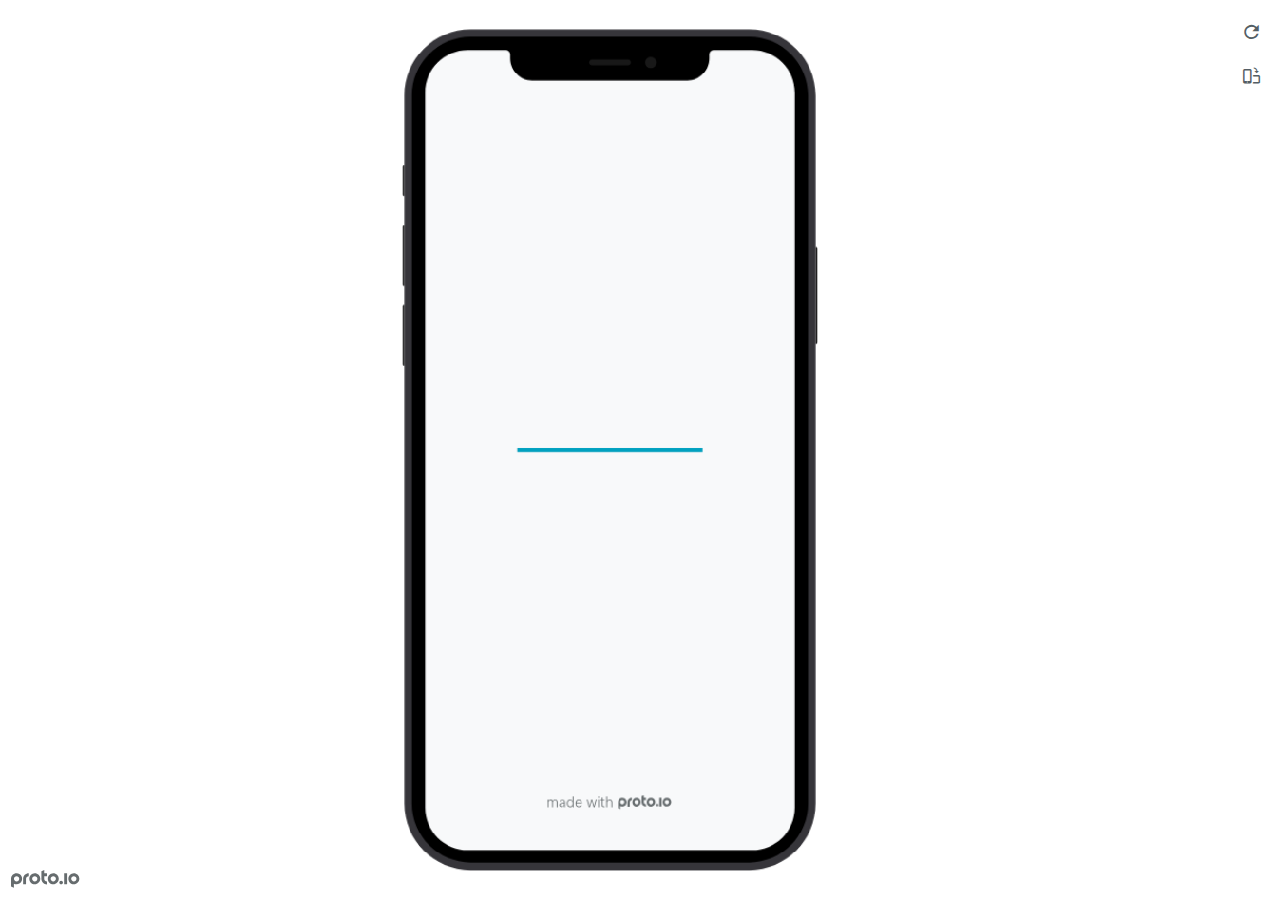
<file: Parking HiFi-html/preview.html>
<!DOCTYPE HTML>
    <head>
    <meta charset="utf-8">

    <title>Parking HiFi - Proto.io player</title>

    

			<link type="text/css" rel="stylesheet" href="./src/stylesheets/preview-export-min.css">
			<script type="text/javascript" src="./src/scripts/preview-export-min.js"></script>

		

    <script type="text/javascript">
        var prx = window.prx || {};
        prx.orientation = 'portrait';
        prx.orientations = {};
        prx.orientations.portrait = 1;
        prx.orientations.landscape = 1;
        prx.project = {};
        prx.project.id = '3f22cc06-b51e-4c75-943e-1c1ef28828e7';
        prx.project.title = 'Parking HiFi';
        prx.project.version = 0;
        prx.project.livepreview = 0;
        prx.project.account = "maxwelleisenhardt";
        prx.activePage = {};
        prx.usercountry = "us";
        
            prx.user = false;
        
        prx.skin = 'apple-phone-iphone12_12pro-1';
        prx.ver = '6.7.7.1';
        //prx.flashactions = 1;
		prx.flashactions = 1; //we are not using the DB value anymore

        prx.nodejsassetsserver = {};
        prx.nodejsassetsserver.host = ".proto.io";
        prx.nodejsassetsserver.subdomainprefix = "https://a3";
        prx.nodejsassetsserver.maxsubdomains = "20";
        prx.account = "maxwelleisenhardt";
        prx.browserShowScreenshots = 'true';
        prx.url.crossmsg = 'https://maxwelleisenhardt.proto.io';
        prx.playerUrl = 'https://maxwelleisenhardt.proto.io/player/';
        prx.fullScreenUrl = 'https://maxwelleisenhardt.proto.io/player/fullscreen/index.cfm?id=3f22cc06-b51e-4c75-943e-1c1ef28828e7';
        prx.spaces = false;
        prx.csrf_token = 'CAB26C2C0750148AA062A4160EC218AAC7CD036D514B5631A522845AC2F017E0';

        prx.bShowPlayerBetaPrompt = false;

        
    </script>

    

</head>


<body style="background-color:#FFFFFF">

    

    <div class="page-sidebar">
        
        <div class="sidebar-action-buttons">

            
                <span class="header-action-button player-icon-reload embed-icon-reload" id="refresh-preview">
                    <span class="tooltip">Refresh preview</span>
                </span>
                
                    <span  class="header-action-button player-icon-rotate embed-icon-rotate" id="change-orientation">
                        <span class="tooltip">Change orientation</span>
                    </span>
                

            <div class="header-action-button player-icon-enter-fullscreen-mode-icon" id="go-fullscreen">
                <span class="tooltip">Go full screen</span>
            </div>
        </div>

    </div>

    <div id="maincontent" class="portrait">

        <div id="shortcut-pressed-outer">
            <div id="shortcut-pressed"></div>
        </div>
        

			<div class="frame_generic">
				
				<div class="body_generic skin_apple-phone-iphone12_12pro-1 skin-wrapper skin-os-apple skin-device-phone skin-model-iphone12_12pro skin-size-1 skin-color-black skin-orientation-portrait skin-dimensions-390-844">

					<div class="buttons top"></div>
					<div class="detail-top"></div>
					<div class="web-search"></div>
					<div class="buttons left"></div>

					<div class="body_generic_inner">
						
						<iframe id="pio-playerframe" src="./src/index.html" scrolling="NO" style="width: 390px; height: 844px;" webkitAllowFullScreen mozallowfullscreen allowFullScreen allowvr allow="autoplay"></iframe>
						
                                <script type="text/javascript">
                                    // remove parameter from address bar immediately if no changes
                                    let url = new URL(window.location.href);
                                    url.searchParams.delete('hc');
									url.searchParams.delete('ap');
                                    window.history.replaceState({}, document.title, url.toString());
                                </script>
                            
					</div>

					<div class="buttons right"></div>
					<div class="detail-bottom"></div>
				</div>
				
			</div>
		
    </div>

    

    
            <div id="branding"></div>
        
</body>


<script type="text/javascript">
    
</script>
</html>
</file>
<file: Parking HiFi-html/src/stylesheets/preview-export-min.css>
@font-face{font-family:'protoio-embed';src:url("../../fonts/protoio-embed.eot?v=6.7.7.1")}@font-face{font-family:'protoio-embed';src:url("[data-uri]") format("truetype");font-weight:normal;font-style:normal}[class^="embed-icon-"],[class*=" embed-icon-"]{font-family:'protoio-embed' !important;speak:none;font-style:normal;font-weight:normal;font-variant:normal;text-transform:none;line-height:1;-webkit-font-smoothing:antialiased;-moz-osx-font-smoothing:grayscale}.embed-icon-bold:before{content:"\f032"}.embed-icon-italic:before{content:"\f033"}.embed-icon-open-new:before{content:"\e902"}.embed-icon-reload:before{content:"\e900"}.embed-icon-rotate:before{content:"\e901"}.embed-icon-close-x:before{content:"\e903"}.btn{display:inline-block;padding:6px 14px;font-size:11px;font-weight:600;border-radius:2px}.btn-sm{padding:5px 10px;font-size:11px;border-radius:2px}.inline-checkbox,.inline-radio{padding-left:20px;display:inline-block;cursor:pointer}.input-control.checkbox .check{width:12px;height:12px}html{height:100%;width:100%;font-family:'Open Sans','Helvetica Neue', HelveticaNeue, Helvetica, Arial, 'Lucida Grande', sans-serif;font-size:11px}a{outline:0 none}body{display:-webkit-box;-webkit-box-orient:vertical;-webkit-box-pack:center;-webkit-box-align:center;display:-webkit-flexbox;display:-ms-flexbox;display:-webkit-flex;display:flex;-webkit-flex-align:center;-ms-flex-align:center;-webkit-align-items:center;align-items:center;-ms-justify-content:center;-webkit-justify-content:center;justify-content:center;-webkit-flex-direction:column;-ms-flex-direction:column;flex-direction:column;min-width:100%;min-height:100%;-moz-box-sizing:border-box;-webkit-box-sizing:border-box;-o-box-sizing:border-box;box-sizing:border-box}body:not(.no-transitions){-moz-transition:background-color 0.3s ease-in 0s;-webkit-transition:background-color 0.3s ease-in 0s;-o-transition:background-color 0.3s ease-in 0s;transition:background-color 0.3s ease-in 0s}body,ul,li{padding:0;margin:0;border:0}.hidden{display:none !important;visibility:hidden !important}.text-danger{color:#E34F5F}.text-success{color:#61c297}#maincontent{min-width:100%;min-height:100%;clear:both;padding:20px 60px 20px 20px;-moz-box-sizing:border-box;-webkit-box-sizing:border-box;-o-box-sizing:border-box;box-sizing:border-box;position:relative;border:0 solid transparent;display:-webkit-box;-webkit-box-orient:horizontal;-webkit-box-pack:center;-webkit-box-align:center;display:-webkit-flexbox;display:-ms-flexbox;display:-webkit-flex;display:flex;-webkit-flex-align:center;-ms-flex-align:center;-webkit-align-items:center;align-items:center;-ms-justify-content:center;-webkit-justify-content:center;-webkit-box-flex:1;-webkit-flex-grow:1;-ms-flex-grow:1;flex-grow:1;-webkit-transition:border-right 0.3s cubic-bezier(0.33, 1.02, 0.18, 1.4);-moz-transition:border-right 0.3s cubic-bezier(0.33, 1.02, 0.18, 1.4);-o-transition:border-right 0.3s cubic-bezier(0.33, 1.02, 0.18, 1.4);transition:border-right 0.3s cubic-bezier(0.33, 1.02, 0.18, 1.4)}.page-sidebar+#maincontent{border-right:250px solid transparent}.page-sidebar.hide+#maincontent{border-right:0px solid transparent}.frame_generic{margin:auto !important;display:inline-block;margin:0 auto;-ms-transform-origin:center center;-webkit-transform-origin:center center;-o-transform-origin:center center;transform-origin:center center;position:relative}.body_generic.skin-wrapper{position:absolute;-ms-transform-origin:0 0;-webkit-transform-origin:0 0;-o-transform-origin:0 0;transform-origin:0 0}.skin_custom .body_generic,.skin_shared .body_generic{text-align:center}.body_generic iframe{background:#ccc;border:2px solid #000000;-webkit-border-radius:3px;-moz-border-radius:3px;border-radius:3px}.top-header-alert{background-color:#FBFAE8;border:1px solid #F1F1DE;border-width:1px 0 1px 0;padding:15px 0;box-sizing:border-box;font-family:-apple-system,BlinkMacSystemFont,"Helvetica Neue","Open Sans",open-sans,sans-serif;font-weight:400;font-size:12px;line-height:14px;color:#363C3E;color:#545E65;padding:10px 34px 10px 10px;border-top-width:0px;position:relative;font-size:11px;line-height:13px;text-align:center;position:fixed;top:0;left:0;right:0;z-index:2}.top-header-alert.extend-width{margin:0 -25px;padding:15px 25px}.top-header-alert.extend-width.last{margin-bottom:-18px;margin-top:20px}.top-header-alert.add-space-below{margin-bottom:17px}.top-header-alert.toolbox-info{padding:0 25px 5px 25px;background-color:transparent;margin:0 12px;border:0px solid rgba(180,188,191,0.5)}.top-header-alert .caution-icon{background:url(/images/editor/templates-modals/warning-icon.png) no-repeat center center;width:22px;height:22px;background-image:url("/images/editor/inextgen-sprite.png?v=6.7.7.1");background-position:-425px 0px;display:block;margin-right:9px;-ms-flex-shrink:0;-webkit-flex-shrink:0;flex-shrink:0;float:left}@media all and (-webkit-min-device-pixel-ratio: 1.5), all and (-o-min-device-pixel-ratio: 3 / 2), all and (min--moz-device-pixel-ratio: 1.5), all and (min-device-pixel-ratio: 1.5){.top-header-alert .caution-icon{background-image:url("/images/editor/inextgen-sprite@2x.png?v=6.7.7.1");background-size:auto 1000px}}.top-header-alert .caution-text{height:22px;font-weight:700;display:-webkit-box;display:-moz-box;display:-ms-flexbox;display:-webkit-flex;display:flex;-ms-align-items:center;-webkit-align-items:center;align-items:center;-ms-box-align:center;-webkit-box-align:center;box-align:center;-ms-flex-align:center;-webkit-flex-align:center;flex-align:center;margin-bottom:6px}.top-header-alert .caution-text:before,.top-header-alert .caution-text:after{content:'';display:table}.top-header-alert .caution-text:after{clear:both}.top-header-alert .close-btn{position:absolute;right:10px;top:10px;width:14px;height:14px;background-image:url("/images/editor/inextgen-sprite.png?v=6.7.7.1");background-position:-1450px -400px;display:block;cursor:pointer}.top-header-alert .close-btn:hover,.top-header-alert .close-btn:focus{background-position:-1450px -425px}.top-header-alert .close-btn.active,.top-header-alert .close-btn.selected{background-position:-1450px -450px}.top-header-alert .close-btn.disabled{background-position:-1450px -475px;cursor:default;pointer-events:none}@media all and (-webkit-min-device-pixel-ratio: 1.5), all and (-o-min-device-pixel-ratio: 3 / 2), all and (min--moz-device-pixel-ratio: 1.5), all and (min-device-pixel-ratio: 1.5){.top-header-alert .close-btn{background-image:url("/images/editor/inextgen-sprite@2x.png?v=6.7.7.1");background-size:auto 1000px}}.top-header-alert .link{color:#00a1c0;cursor:pointer}.top-header-alert .link:hover{color:#00758C}.top-header-alert.link{cursor:pointer}.top-header-alert.error{background-color:#FEF5F6}.top-header-alert.info{background-color:#E5F5F8}.top-header-alert a,.top-header-alert a:active,.top-header-alert a:visited{color:#00A1C0}.top-header-alert ~ .page-sidebar{top:34px}.top-header-alert ~ #maincontent{border-top:34px solid transparent}#eventCaller{display:none}#branding{position:fixed;bottom:10px;left:10px;right:auto;width:107px;height:42px;background:no-repeat bottom left;background-size:contain;-webkit-transition:right 0.3s cubic-bezier(0.33, 1.02, 0.18, 1.4),width 0.2s cubic-bezier(0.33, 1.02, 0.18, 1.4) 1s,height 0.2s cubic-bezier(0.33, 1.02, 0.18, 1.4) 1s;-moz-transition:right 0.3s cubic-bezier(0.33, 1.02, 0.18, 1.4),width 0.2s cubic-bezier(0.33, 1.02, 0.18, 1.4) 1s,height 0.2s cubic-bezier(0.33, 1.02, 0.18, 1.4) 1s;-o-transition:right 0.3s cubic-bezier(0.33, 1.02, 0.18, 1.4),width 0.2s cubic-bezier(0.33, 1.02, 0.18, 1.4) 1s,height 0.2s cubic-bezier(0.33, 1.02, 0.18, 1.4) 1s;transition:right 0.3s cubic-bezier(0.33, 1.02, 0.18, 1.4),width 0.2s cubic-bezier(0.33, 1.02, 0.18, 1.4) 1s,height 0.2s cubic-bezier(0.33, 1.02, 0.18, 1.4) 1s}#branding[style=""],#branding:not([style]){width:70px;height:20px;background-image:url("/images/player/player-logo.svg?v=6.7.7.1");background-size:160px auto;background-position:-90px 0}@media all and (-webkit-min-device-pixel-ratio: 1.5), all and (-o-min-device-pixel-ratio: 3 / 2), all and (min--moz-device-pixel-ratio: 1.5), all and (min-device-pixel-ratio: 1.5){#branding[style=""],#branding:not([style]){background-image:url("/images/player/player-logo@2x.svg?v=6.7.7.1")}}#branding[style=""].dark-bg,#branding:not([style]).dark-bg{background-position:-90px -21px}body.annotationmode #branding[style=""],body.annotationmode #branding:not([style]){background-position:-90px -21px}.sidebar-action-buttons{position:absolute;right:260px;top:15px;height:100%;-webkit-user-select:none;-moz-user-select:none;-ms-user-select:none}.sidebar-action-buttons a{text-decoration:none}.header-action-button{display:inline-block;border-radius:4px;margin:15px 0 0;cursor:pointer;position:relative;text-align:center;color:#545E65;font-size:3em;line-height:normal}.header-action-button.dark-bg{color:#ffffff}.header-action-button:hover,#color-choice .selected{color:#4d5254}.header-action-button.active,body.annotationmode .header-action-button.active{color:#00a1c0}#change-orientation .tooltip{width:100px}#refresh-preview{margin-top:12px}#open-prto-link+#refresh-preview{margin-top:14px}#refresh-preview .tooltip{width:85px}.skin-wrapper{display:inline-block;position:relative}.skin-wrapper #pio-playerframe{display:block;background:#FFFFFF;background-repeat:no-repeat;background-size:contain;background-position:50% 50%}.skin-wrapper div::after,.skin-wrapper div::before{content:"";display:block;position:relative}.skin-wrapper .detail-top,.skin-wrapper .detail-bottom{position:absolute;margin:0 auto}.skin-wrapper .buttons{position:absolute;z-index:-1}.skin-wrapper .web-search{display:none}.skin-wrapper .body_generic_inner{overflow:hidden}.skin-wrapper.skin_none #pio-playerframe,.skin-wrapper.skin-color-none #pio-playerframe,.skin-wrapper.skin_custom #pio-playerframe,.skin-wrapper.skin_theme #pio-playerframe{border-width:0 !important;border-radius:0 !important}.skin-wrapper.skin_none,.skin-wrapper.skin-color-none,.skin-wrapper.skin_custom,.skin-wrapper.skin_theme{box-shadow:none !important}.skin-wrapper.skin_theme .body_generic_inner{background-size:100%;background-position:center center;background-repeat:no-repeat}.skin-wrapper.skin-color-white.skin_custom,.skin-wrapper.skin-color-white.skin_shared{box-shadow:none}.skin-wrapper.skin_custom #pio-playerframe{background:transparent}.skin-wrapper.skin_custom .detail-top{pointer-events:none}.skin-wrapper.skin-os-apple.skin-device-tablet{box-shadow:none}.skin-wrapper.skin-os-android.skin-device-wear.skin-color-white #pio-playerframe{border-color:#aaa !important}.skin-wrapper.skin-os-web #pio-playerframe{border:none !important}.skin-wrapper.zoomed  #pio-playerframe{border-radius:0 !important}.skin-os-apple{background-color:#444}.skin-os-apple .detail-bottom{border-radius:50%;left:50%}.skin-os-apple .buttons,.skin-os-apple .buttons::before,.skin-os-apple .buttons::after{background-color:#333}.skin-os-apple.skin-orientation-landscape .detail-bottom{top:50%;bottom:auto}.skin-os-apple.skin-color-white:not(.skin-device-watch){background-color:#fafafa !important}.skin-os-apple.skin-color-white:not(.skin-device-watch) .detail-top,.skin-os-apple.skin-color-white:not(.skin-device-watch).skin-device-phone .detail-top::before,.skin-os-apple.skin-color-white:not(.skin-device-watch).skin-device-phone .detail-top::after,.skin-os-apple.skin-color-white:not(.skin-device-watch) .detail-bottom{border-color:#aaa !important}.skin-os-apple.skin-color-white:not(.skin-device-watch) .buttons,.skin-os-apple.skin-color-white:not(.skin-device-watch) .buttons::before,.skin-os-apple.skin-color-white:not(.skin-device-watch) .buttons::after{background-color:#aaa !important}.skin-os-apple.skin-device-watch .buttons,.skin-os-apple.skin-device-watch .detail-top,.skin-os-apple.skin-device-watch .detail-bottom{display:none}.skin-os-apple.skin-device-watch #pio-playerframe{margin:74px 95px !important}.skin-os-apple.skin-device-watch.skin-model-38mm{background:url("/images/player/skins/apple_watch_skin_38mm.png") no-repeat center center}.skin-os-apple.skin-device-watch.skin-model-42mm{background:url("/images/player/skins/apple_watch_skin_42mm.png") no-repeat center center}.skin-os-apple.skin-device-watch.skin-model-40mm{background:url("/images/player/skins/apple_watch_skin_40mm.png") no-repeat center center}.skin-os-apple.skin-device-watch.skin-model-40mm #pio-playerframe{-webkit-clip-path:inset(6px 6px 6px 6px round 63px);clip-path:inset(6px 6px 6px 6px round 63px)}.skin-os-apple.skin-device-watch.skin-model-44mm{background:url("/images/player/skins/apple_watch_skin_44mm.png") no-repeat center center}.skin-os-apple.skin-device-watch.skin-model-44mm #pio-playerframe{-webkit-clip-path:inset(6px 6px 6px 6px round 63px);clip-path:inset(6px 6px 6px 6px round 63px)}.skin-os-apple.skin-device-phone .detail-top{border-radius:50%;left:50%}.skin-os-apple.skin-device-phone .detail-top::before{border-radius:50%;float:left;display:none}.skin-os-apple.skin-device-phone .buttons.top{width:16%;right:17%}.skin-os-apple.skin-device-phone .buttons.left{height:4%;top:14%}.skin-os-apple.skin-device-phone .buttons.left:before{top:236%}.skin-os-apple.skin-device-phone .buttons.left:after{top:446%}.skin-os-apple.skin-device-phone .buttons.left:before,.skin-os-apple.skin-device-phone .buttons.left:after{height:78%}.skin-os-apple.skin-device-phone .buttons.left,.skin-os-apple.skin-device-phone .buttons.left:before,.skin-os-apple.skin-device-phone .buttons.left:after{position:absolute}.skin-os-apple.skin-device-phone.skin-orientation-landscape .detail-top{top:50% !important;left:auto}.skin-os-apple.skin-device-phone.skin-orientation-landscape .buttons.top{height:16% !important;top:auto !important}.skin-os-apple.skin-device-phone.skin-orientation-landscape .buttons.left{width:4% !important;right:14%;left:auto !important}.skin-os-apple.skin-device-phone.skin-orientation-landscape .buttons.left::before{right:236%;top:auto}.skin-os-apple.skin-device-phone.skin-orientation-landscape .buttons.left::after{right:446%;top:auto}.skin-os-apple.skin-device-phone.skin-orientation-landscape .buttons.left::before,.skin-os-apple.skin-device-phone.skin-orientation-landscape .buttons.left::after{width:78% !important}.skin-os-apple.skin-device-phone.skin-model-iphone3 .detail-top::before,.skin-os-apple.skin-device-phone.skin-model-iphone3 .detail-top::after{content:none}.skin-os-apple.skin-device-phone.skin-model-iphone3 .buttons.left{height:5%;top:9%}.skin-os-apple.skin-device-phone.skin-model-iphone3 .buttons.left::before{top:162%;height:133%}.skin-os-apple.skin-device-phone.skin-model-iphone3 .buttons.left::after{top:392%;height:133%}.skin-os-apple.skin-device-phone.skin-model-iphone3.skin-orientation-landscape .detail-top::before,.skin-os-apple.skin-device-phone.skin-model-iphone3.skin-orientation-landscape .detail-top::after{content:none}.skin-os-apple.skin-device-phone.skin-model-iphone3.skin-orientation-landscape .buttons.top{top:auto}.skin-os-apple.skin-device-phone.skin-model-iphone3.skin-orientation-landscape .buttons.left{width:5% !important;right:9%}.skin-os-apple.skin-device-phone.skin-model-iphone3.skin-orientation-landscape .buttons.left::before{right:162%}.skin-os-apple.skin-device-phone.skin-model-iphone3.skin-orientation-landscape .buttons.left::after{right:392%}.skin-os-apple.skin-device-phone.skin-model-iphone3.skin-orientation-landscape .buttons.left::before,.skin-os-apple.skin-device-phone.skin-model-iphone3.skin-orientation-landscape .buttons.left::after{top:auto;width:133% !important}.skin-os-apple.skin-device-phone.skin-model-iphone4 .detail-top::before{content:none}.skin-os-apple.skin-device-phone.skin-model-iphone4 .detail-top::after{border-radius:50% !important}.skin-os-apple.skin-device-phone.skin-model-iphone4 .buttons.left{top:9%}.skin-os-apple.skin-device-phone.skin-model-iphone4 .buttons.left::before{top:273%}.skin-os-apple.skin-device-phone.skin-model-iphone4 .buttons.left::after{top:493%}.skin-os-apple.skin-device-phone.skin-model-iphone4.skin-orientation-landscape .detail-top::before{content:none}.skin-os-apple.skin-device-phone.skin-model-iphone4.skin-orientation-landscape .detail-top::after{top:auto}.skin-os-apple.skin-device-phone.skin-model-iphone4.skin-orientation-landscape .detail-bottom{margin-left:0}.skin-os-apple.skin-device-phone.skin-model-iphone4.skin-orientation-landscape .buttons.left{right:9%}.skin-os-apple.skin-device-phone.skin-model-iphone4.skin-orientation-landscape .buttons.left::before{right:273%;top:auto}.skin-os-apple.skin-device-phone.skin-model-iphone4.skin-orientation-landscape .buttons.left::after{right:493%;top:auto}.skin-os-apple.skin-device-phone.skin-model-iphone6 .buttons.top,.skin-os-apple.skin-device-phone.skin-size-1.skin-model-iphone6plus .buttons.top,.skin-os-apple.skin-device-phone.skin-size-2.skin-model-iphone6plus .buttons.top,.skin-os-apple.skin-device-phone.skin-size-3.skin-model-iphone6plus .buttons.top,.skin-os-apple.skin-device-phone.skin-size-4.skin-model-iphone6plus .buttons.top{display:none}.skin-os-apple.skin-device-phone.skin-model-iphone6 .detail-top::before,.skin-os-apple.skin-device-phone.skin-size-1.skin-model-iphone6plus .detail-top::before,.skin-os-apple.skin-device-phone.skin-size-2.skin-model-iphone6plus .detail-top::before,.skin-os-apple.skin-device-phone.skin-size-3.skin-model-iphone6plus .detail-top::before,.skin-os-apple.skin-device-phone.skin-size-4.skin-model-iphone6plus .detail-top::before{display:block}.skin-os-apple.skin-device-phone.skin-model-iphone6 .buttons.left::before,.skin-os-apple.skin-device-phone.skin-size-1.skin-model-iphone6plus .buttons.left::before,.skin-os-apple.skin-device-phone.skin-size-2.skin-model-iphone6plus .buttons.left::before,.skin-os-apple.skin-device-phone.skin-size-3.skin-model-iphone6plus .buttons.left::before,.skin-os-apple.skin-device-phone.skin-size-4.skin-model-iphone6plus .buttons.left::before{top:202%}.skin-os-apple.skin-device-phone.skin-model-iphone6 .buttons.left::after,.skin-os-apple.skin-device-phone.skin-size-1.skin-model-iphone6plus .buttons.left::after,.skin-os-apple.skin-device-phone.skin-size-2.skin-model-iphone6plus .buttons.left::after,.skin-os-apple.skin-device-phone.skin-size-3.skin-model-iphone6plus .buttons.left::after,.skin-os-apple.skin-device-phone.skin-size-4.skin-model-iphone6plus .buttons.left::after{top:407%}.skin-os-apple.skin-device-phone.skin-model-iphone6 .buttons.left::before,.skin-os-apple.skin-device-phone.skin-size-1.skin-model-iphone6plus .buttons.left::before,.skin-os-apple.skin-device-phone.skin-size-2.skin-model-iphone6plus .buttons.left::before,.skin-os-apple.skin-device-phone.skin-size-3.skin-model-iphone6plus .buttons.left::before,.skin-os-apple.skin-device-phone.skin-size-4.skin-model-iphone6plus .buttons.left::before,.skin-os-apple.skin-device-phone.skin-model-iphone6 .buttons.left::after,.skin-os-apple.skin-device-phone.skin-size-1.skin-model-iphone6plus .buttons.left::after,.skin-os-apple.skin-device-phone.skin-size-2.skin-model-iphone6plus .buttons.left::after,.skin-os-apple.skin-device-phone.skin-size-3.skin-model-iphone6plus .buttons.left::after,.skin-os-apple.skin-device-phone.skin-size-4.skin-model-iphone6plus .buttons.left::after{height:170%}.skin-os-apple.skin-device-phone.skin-model-iphone6.skin-orientation-landscape .detail-top::before,.skin-os-apple.skin-device-phone.skin-orientation-landscape.skin-size-1.skin-model-iphone6plus .detail-top::before,.skin-os-apple.skin-device-phone.skin-orientation-landscape.skin-size-2.skin-model-iphone6plus .detail-top::before,.skin-os-apple.skin-device-phone.skin-orientation-landscape.skin-size-3.skin-model-iphone6plus .detail-top::before,.skin-os-apple.skin-device-phone.skin-orientation-landscape.skin-size-4.skin-model-iphone6plus .detail-top::before{top:auto}.skin-os-apple.skin-device-phone.skin-model-iphone6.skin-orientation-landscape .detail-top::after,.skin-os-apple.skin-device-phone.skin-orientation-landscape.skin-size-1.skin-model-iphone6plus .detail-top::after,.skin-os-apple.skin-device-phone.skin-orientation-landscape.skin-size-2.skin-model-iphone6plus .detail-top::after,.skin-os-apple.skin-device-phone.skin-orientation-landscape.skin-size-3.skin-model-iphone6plus .detail-top::after,.skin-os-apple.skin-device-phone.skin-orientation-landscape.skin-size-4.skin-model-iphone6plus .detail-top::after{top:auto !important}.skin-os-apple.skin-device-phone.skin-model-iphone6.skin-orientation-landscape .detail-bottom,.skin-os-apple.skin-device-phone.skin-orientation-landscape.skin-size-1.skin-model-iphone6plus .detail-bottom,.skin-os-apple.skin-device-phone.skin-orientation-landscape.skin-size-2.skin-model-iphone6plus .detail-bottom,.skin-os-apple.skin-device-phone.skin-orientation-landscape.skin-size-3.skin-model-iphone6plus .detail-bottom,.skin-os-apple.skin-device-phone.skin-orientation-landscape.skin-size-4.skin-model-iphone6plus .detail-bottom{margin-left:0 !important}.skin-os-apple.skin-device-phone.skin-model-iphone6.skin-orientation-landscape .buttons.left::before,.skin-os-apple.skin-device-phone.skin-orientation-landscape.skin-size-1.skin-model-iphone6plus .buttons.left::before,.skin-os-apple.skin-device-phone.skin-orientation-landscape.skin-size-2.skin-model-iphone6plus .buttons.left::before,.skin-os-apple.skin-device-phone.skin-orientation-landscape.skin-size-3.skin-model-iphone6plus .buttons.left::before,.skin-os-apple.skin-device-phone.skin-orientation-landscape.skin-size-4.skin-model-iphone6plus .buttons.left::before{right:227%;top:auto !important}.skin-os-apple.skin-device-phone.skin-model-iphone6.skin-orientation-landscape .buttons.left::after,.skin-os-apple.skin-device-phone.skin-orientation-landscape.skin-size-1.skin-model-iphone6plus .buttons.left::after,.skin-os-apple.skin-device-phone.skin-orientation-landscape.skin-size-2.skin-model-iphone6plus .buttons.left::after,.skin-os-apple.skin-device-phone.skin-orientation-landscape.skin-size-3.skin-model-iphone6plus .buttons.left::after,.skin-os-apple.skin-device-phone.skin-orientation-landscape.skin-size-4.skin-model-iphone6plus .buttons.left::after{right:459%;top:auto !important}.skin-os-apple.skin-device-phone.skin-model-iphone6.skin-orientation-landscape .buttons.left::before,.skin-os-apple.skin-device-phone.skin-orientation-landscape.skin-size-1.skin-model-iphone6plus .buttons.left::before,.skin-os-apple.skin-device-phone.skin-orientation-landscape.skin-size-2.skin-model-iphone6plus .buttons.left::before,.skin-os-apple.skin-device-phone.skin-orientation-landscape.skin-size-3.skin-model-iphone6plus .buttons.left::before,.skin-os-apple.skin-device-phone.skin-orientation-landscape.skin-size-4.skin-model-iphone6plus .buttons.left::before,.skin-os-apple.skin-device-phone.skin-model-iphone6.skin-orientation-landscape .buttons.left::after,.skin-os-apple.skin-device-phone.skin-orientation-landscape.skin-size-1.skin-model-iphone6plus .buttons.left::after,.skin-os-apple.skin-device-phone.skin-orientation-landscape.skin-size-2.skin-model-iphone6plus .buttons.left::after,.skin-os-apple.skin-device-phone.skin-orientation-landscape.skin-size-3.skin-model-iphone6plus .buttons.left::after,.skin-os-apple.skin-device-phone.skin-orientation-landscape.skin-size-4.skin-model-iphone6plus .buttons.left::after{width:180% !important}.skin-os-apple.skin-device-phone.skin-model-iphone6.skin-orientation-landscape .buttons.right,.skin-os-apple.skin-device-phone.skin-orientation-landscape.skin-size-1.skin-model-iphone6plus .buttons.right,.skin-os-apple.skin-device-phone.skin-orientation-landscape.skin-size-2.skin-model-iphone6plus .buttons.right,.skin-os-apple.skin-device-phone.skin-orientation-landscape.skin-size-3.skin-model-iphone6plus .buttons.right,.skin-os-apple.skin-device-phone.skin-orientation-landscape.skin-size-4.skin-model-iphone6plus .buttons.right{top:auto !important}.skin-os-apple.skin-device-phone.skin-model-iphone6plus .buttons.left::before{top:215% !important}.skin-os-apple.skin-device-phone.skin-model-iphone6plus .buttons.left::after{top:444% !important}.skin-os-apple.skin-device-phone.skin-model-iphone6plus .buttons.left::before,.skin-os-apple.skin-device-phone.skin-model-iphone6plus .buttons.left::after{height:184% !important}.skin-os-apple.skin-device-phone.skin-model-iphone6plus.skin-orientation-landscape .detail-top::before{top:auto !important}.skin-os-apple.skin-device-phone.skin-model-iphone8 .buttons.top,.skin-os-apple.skin-device-phone.skin-model-iphone8plus .buttons.top{display:none}.skin-os-apple.skin-device-phone.skin-model-iphone8 .buttons.left,.skin-os-apple.skin-device-phone.skin-model-iphone8plus .buttons.left{top:12.8%}.skin-os-apple.skin-device-phone.skin-model-iphone8 .buttons.left:before,.skin-os-apple.skin-device-phone.skin-model-iphone8plus .buttons.left:before,.skin-os-apple.skin-device-phone.skin-model-iphone8 .buttons.left:after,.skin-os-apple.skin-device-phone.skin-model-iphone8plus .buttons.left:after{height:182%}.skin-os-apple.skin-device-phone.skin-model-iphone8 .buttons.left:before,.skin-os-apple.skin-device-phone.skin-model-iphone8plus .buttons.left:before{top:219%}.skin-os-apple.skin-device-phone.skin-model-iphone8 .buttons.left:after,.skin-os-apple.skin-device-phone.skin-model-iphone8plus .buttons.left:after{top:446%}.skin-os-apple.skin-device-phone.skin-model-iphone8 .buttons.right,.skin-os-apple.skin-device-phone.skin-model-iphone8plus .buttons.right{height:7.7%;top:21.3%}.skin-os-apple.skin-device-phone.skin-model-iphone8 .buttons.right:before,.skin-os-apple.skin-device-phone.skin-model-iphone8plus .buttons.right:before,.skin-os-apple.skin-device-phone.skin-model-iphone8 .buttons.right:after,.skin-os-apple.skin-device-phone.skin-model-iphone8plus .buttons.right:after{display:none}.skin-os-apple.skin-device-phone.skin-model-iphone8.skin-orientation-landscape .buttons.left,.skin-os-apple.skin-device-phone.skin-orientation-landscape.skin-model-iphone8plus .buttons.left{right:12.9%}.skin-os-apple.skin-device-phone.skin-model-iphone8.skin-orientation-landscape .buttons.left:before,.skin-os-apple.skin-device-phone.skin-orientation-landscape.skin-model-iphone8plus .buttons.left:before,.skin-os-apple.skin-device-phone.skin-model-iphone8.skin-orientation-landscape .buttons.left:after,.skin-os-apple.skin-device-phone.skin-orientation-landscape.skin-model-iphone8plus .buttons.left:after{width:182% !important;top:auto}.skin-os-apple.skin-device-phone.skin-model-iphone8.skin-orientation-landscape .buttons.left:before,.skin-os-apple.skin-device-phone.skin-orientation-landscape.skin-model-iphone8plus .buttons.left:before{right:214%}.skin-os-apple.skin-device-phone.skin-model-iphone8.skin-orientation-landscape .buttons.left:after,.skin-os-apple.skin-device-phone.skin-orientation-landscape.skin-model-iphone8plus .buttons.left:after{right:446%}.skin-os-apple.skin-device-phone.skin-model-iphone8.skin-orientation-landscape .buttons.right,.skin-os-apple.skin-device-phone.skin-orientation-landscape.skin-model-iphone8plus .buttons.right{width:7.5% !important;top:auto;right:21.4% !important}.skin-os-apple.skin-device-phone.skin-model-iphone8plus .buttons.left{height:3.5%;top:11.9%}.skin-os-apple.skin-device-phone.skin-model-iphone8plus .buttons.left:before,.skin-os-apple.skin-device-phone.skin-model-iphone8plus .buttons.left:after{height:187%}.skin-os-apple.skin-device-phone.skin-model-iphone8plus .buttons.left:before{top:209%}.skin-os-apple.skin-device-phone.skin-model-iphone8plus .buttons.left:after{top:440%}.skin-os-apple.skin-device-phone.skin-model-iphone8plus .buttons.right{height:6.5%;top:19.3%}.skin-os-apple.skin-device-phone.skin-model-iphone8plus.skin-orientation-landscape .buttons.left{right:11.5%}.skin-os-apple.skin-device-phone.skin-model-iphone8plus.skin-orientation-landscape .buttons.left:before,.skin-os-apple.skin-device-phone.skin-model-iphone8plus.skin-orientation-landscape .buttons.left:after{width:164% !important}.skin-os-apple.skin-device-phone.skin-model-iphone8plus.skin-orientation-landscape .buttons.left:before{right:190%}.skin-os-apple.skin-device-phone.skin-model-iphone8plus.skin-orientation-landscape .buttons.left:after{right:390%}.skin-os-apple.skin-device-phone.skin-model-iphone8plus.skin-orientation-landscape .buttons.right{width:6.5% !important;right:19.1% !important}.skin-os-apple.skin-device-phone.skin-model-iphoneX{background:none}.skin-os-apple.skin-device-phone.skin-model-iphoneX .detail-top{position:absolute;top:50% !important;left:50% !important;pointer-events:none;border-radius:0px;border:none !important;z-index:99;transform:translateX(-50%) translateY(-50%) !important}.skin-os-apple.skin-device-phone.skin-model-iphoneX .detail-top:before,.skin-os-apple.skin-device-phone.skin-model-iphoneX .detail-top:after{content:'';display:none}.skin-os-apple.skin-device-phone.skin-model-iphoneX #pio-playerframe{background:black}.skin-os-apple.skin-device-phone.skin-model-iphoneX.skin-dimensions-896-414 .detail-top,.skin-os-apple.skin-device-phone.skin-model-iphoneX.skin-dimensions-1792-828 .detail-top,.skin-os-apple.skin-device-phone.skin-model-iphoneX.skin-dimensions-2688-1242 .detail-top,.skin-os-apple.skin-device-phone.skin-model-iphoneX.skin-dimensions-414-896 .detail-top,.skin-os-apple.skin-device-phone.skin-model-iphoneX.skin-dimensions-828-1792 .detail-top,.skin-os-apple.skin-device-phone.skin-model-iphoneX.skin-dimensions-1242-2688 .detail-top{background:url("/images/player/skins/iPhoneXR-XSmax.svg") no-repeat center center}.skin-os-apple.skin-device-phone.skin-model-iphoneX.skin-dimensions-896-414 .detail-top,.skin-os-apple.skin-device-phone.skin-model-iphoneX.skin-dimensions-414-896 .detail-top{background-size:470px 946px !important;width:470px !important;height:946px !important}.skin-os-apple.skin-device-phone.skin-model-iphoneX.skin-dimensions-828-1792 .detail-top,.skin-os-apple.skin-device-phone.skin-model-iphoneX.skin-dimensions-1792-828 .detail-top{background-size:940px 1892px !important;width:940px !important;height:1892px !important}.skin-os-apple.skin-device-phone.skin-model-iphoneX.skin-dimensions-1242-2688 .detail-top,.skin-os-apple.skin-device-phone.skin-model-iphoneX.skin-dimensions-2688-1242 .detail-top{background-size:1410px 2838px !important;width:1410px !important;height:2838px !important}.skin-os-apple.skin-device-phone.skin-model-iphoneX.skin-dimensions-812-375 .detail-top,.skin-os-apple.skin-device-phone.skin-model-iphoneX.skin-dimensions-1624-750 .detail-top,.skin-os-apple.skin-device-phone.skin-model-iphoneX.skin-dimensions-2436-1125 .detail-top,.skin-os-apple.skin-device-phone.skin-model-iphoneX.skin-dimensions-375-812 .detail-top,.skin-os-apple.skin-device-phone.skin-model-iphoneX.skin-dimensions-750-1624 .detail-top,.skin-os-apple.skin-device-phone.skin-model-iphoneX.skin-dimensions-1125-2436 .detail-top{background:url("/images/player/skins/iPhoneX-XS.svg") no-repeat center center}.skin-os-apple.skin-device-phone.skin-model-iphoneX.skin-dimensions-812-375 .detail-top,.skin-os-apple.skin-device-phone.skin-model-iphoneX.skin-dimensions-375-812 .detail-top{background-size:431px 862px !important;width:431px !important;height:862px !important}.skin-os-apple.skin-device-phone.skin-model-iphoneX.skin-dimensions-1624-750 .detail-top,.skin-os-apple.skin-device-phone.skin-model-iphoneX.skin-dimensions-750-1624 .detail-top{background-size:862px 1724px !important;width:862px !important;height:1724px !important}.skin-os-apple.skin-device-phone.skin-model-iphoneX.skin-dimensions-2436-1125 .detail-top,.skin-os-apple.skin-device-phone.skin-model-iphoneX.skin-dimensions-1125-2436 .detail-top{background-size:1293px 2586px !important;width:1293px !important;height:2586px !important}.skin-os-apple.skin-device-phone.skin-model-iphoneX .detail-bottom{display:none}.skin-os-apple.skin-device-phone.skin-model-iphoneX .buttons.top{display:none}.skin-os-apple.skin-device-phone.skin-model-iphoneX .buttons.left{display:none}.skin-os-apple.skin-device-phone.skin-model-iphoneX .buttons.right{display:none}.skin-os-apple.skin-device-phone.skin-model-iphoneX.skin-orientation-landscape .detail-top{right:auto !important;transform-origin:top left;transform:rotate(270deg) translateX(-50%) translateY(-50%) !important}.skin-os-apple.skin-device-phone.skin-model-iphone12promax,.skin-os-apple.skin-device-phone.skin-model-iphone12_12pro,.skin-os-apple.skin-device-phone.skin-model-iphone12mini{background:none}.skin-os-apple.skin-device-phone.skin-model-iphone12promax .detail-top,.skin-os-apple.skin-device-phone.skin-model-iphone12_12pro .detail-top,.skin-os-apple.skin-device-phone.skin-model-iphone12mini .detail-top{position:absolute;top:50% !important;left:50% !important;pointer-events:none;border-radius:0px;border:none !important;z-index:99;transform:translateX(-50%) translateY(-50%) !important}.skin-os-apple.skin-device-phone.skin-model-iphone12promax .detail-top:before,.skin-os-apple.skin-device-phone.skin-model-iphone12promax .detail-top:after,.skin-os-apple.skin-device-phone.skin-model-iphone12_12pro .detail-top:before,.skin-os-apple.skin-device-phone.skin-model-iphone12_12pro .detail-top:after,.skin-os-apple.skin-device-phone.skin-model-iphone12mini .detail-top:before,.skin-os-apple.skin-device-phone.skin-model-iphone12mini .detail-top:after{content:'';display:none}.skin-os-apple.skin-device-phone.skin-model-iphone12promax #pio-playerframe,.skin-os-apple.skin-device-phone.skin-model-iphone12_12pro #pio-playerframe,.skin-os-apple.skin-device-phone.skin-model-iphone12mini #pio-playerframe{background:black}.skin-os-apple.skin-device-phone.skin-model-iphone12promax .detail-bottom,.skin-os-apple.skin-device-phone.skin-model-iphone12_12pro .detail-bottom,.skin-os-apple.skin-device-phone.skin-model-iphone12mini .detail-bottom{display:none}.skin-os-apple.skin-device-phone.skin-model-iphone12promax .buttons.top,.skin-os-apple.skin-device-phone.skin-model-iphone12_12pro .buttons.top,.skin-os-apple.skin-device-phone.skin-model-iphone12mini .buttons.top{display:none}.skin-os-apple.skin-device-phone.skin-model-iphone12promax .buttons.left,.skin-os-apple.skin-device-phone.skin-model-iphone12_12pro .buttons.left,.skin-os-apple.skin-device-phone.skin-model-iphone12mini .buttons.left{display:none}.skin-os-apple.skin-device-phone.skin-model-iphone12promax .buttons.right,.skin-os-apple.skin-device-phone.skin-model-iphone12_12pro .buttons.right,.skin-os-apple.skin-device-phone.skin-model-iphone12mini .buttons.right{display:none}.skin-os-apple.skin-device-phone.skin-model-iphone12promax.skin-dimensions-926-428 .detail-top,.skin-os-apple.skin-device-phone.skin-model-iphone12promax.skin-dimensions-428-926 .detail-top{background:url("/images/player/skins/iPhone_12_Pro_Max.svg") no-repeat center center;background-size:478px 970px !important;width:478px !important;height:970px !important}.skin-os-apple.skin-device-phone.skin-model-iphone12promax.skin-orientation-landscape .detail-top{right:auto !important;transform-origin:top left;transform:rotate(270deg) translateX(-50%) translateY(-50%) !important}.skin-os-apple.skin-device-phone.skin-model-iphone12mini.skin-dimensions-812-375 .detail-top,.skin-os-apple.skin-device-phone.skin-model-iphone12mini.skin-dimensions-375-812 .detail-top{background:url("/images/player/skins/iPhone_12_mini.svg") no-repeat center center;background-size:422px 854px !important;width:422px !important;height:854px !important}.skin-os-apple.skin-device-phone.skin-model-iphone12mini.skin-orientation-landscape .detail-top{right:auto !important;transform-origin:top left;transform:rotate(270deg) translateX(-50%) translateY(-50%) !important}.skin-os-apple.skin-device-phone.skin-model-iphone12_12pro.skin-dimensions-844-390 .detail-top,.skin-os-apple.skin-device-phone.skin-model-iphone12_12pro.skin-dimensions-390-844 .detail-top{background:url("/images/player/skins/iPhone_12-12_Pro.svg") no-repeat center center;background-size:437px 886px !important;width:437px !important;height:886px !important}.skin-os-apple.skin-device-phone.skin-model-iphone12_12pro.skin-orientation-landscape .detail-top{right:auto !important;transform-origin:top left;transform:rotate(270deg) translateX(-50%) translateY(-50%) !important}.skin-os-apple.skin-device-tablet{box-sizing:border-box}.skin-os-apple.skin-device-tablet .detail-top{border-radius:50%;left:50%}.skin-os-apple.skin-device-tablet .detail-top,.skin-os-apple.skin-device-tablet .detail-bottom{-webkit-transform:translate(-50%, 0);-moz-transform:translate(-50%, 0);-o-transform:translate(-50%, 0);transform:translate(-50%, 0)}.skin-os-apple.skin-device-tablet.skin-orientation-landscape .detail-top{top:50% !important;left:auto}.skin-os-apple.skin-device-tablet.skin-orientation-landscape .detail-top,.skin-os-apple.skin-device-tablet.skin-orientation-landscape .detail-bottom{-webkit-transform:translate(0, -50%);-moz-transform:translate(0, -50%);-o-transform:translate(0, -50%);transform:translate(0, -50%)}.skin-os-apple.skin-device-tablet.skin-color-white{border-color:#aaa !important}.skin-os-android{background-color:#444}.skin-os-android .detail-top,.skin-os-android .detail-bottom,.skin-os-android:not(.skin-device-wear) .detail-top::before,.skin-os-android:not(.skin-device-wear) .detail-top::after{border-radius:50%}.skin-os-android .buttons{background-color:#333}.skin-os-android.skin-color-white{background-color:#fafafa !important}.skin-os-android.skin-color-white .buttons{background-color:#aaa !important}.skin-os-android.skin-color-white:not(.skin-device-wear) .detail-top,.skin-os-android.skin-color-white:not(.skin-device-wear) .detail-bottom,.skin-os-android.skin-color-white:not(.skin-device-wear) .detail-top::before,.skin-os-android.skin-color-white:not(.skin-device-wear) .detail-top::after{border-color:#aaa !important}.skin-os-android.skin-device-wear{background-color:#333;-moz-box-sizing:border-box;box-sizing:border-box}.skin-os-android.skin-device-wear .detail-top,.skin-os-android.skin-device-wear .detail-bottom{position:absolute;background-color:#333;border-radius:0;width:68%;left:16%}.skin-os-android.skin-device-wear .detail-top{border-bottom:0 none}.skin-os-android.skin-device-wear .detail-bottom{border-top:0 none}.skin-os-android.skin-device-wear .buttons.right{height:100%;top:0;bottom:0;background-color:transparent;border:0 none}.skin-os-android.skin-device-wear .buttons.right::before,.skin-os-android.skin-device-wear .buttons.right::after{height:14%;background-color:#333;position:absolute}.skin-os-android.skin-device-wear .buttons.right::before{top:25%}.skin-os-android.skin-device-wear .buttons.right::after{bottom:25%}.skin-os-android.skin-device-wear.skin-color-white{background-color:#fafafa !important;box-shadow:none !important}.skin-os-android.skin-device-wear.skin-color-white .detail-top,.skin-os-android.skin-device-wear.skin-color-white .detail-bottom{background-color:#fafafa !important;border-color:#aaa !important;border-top:0 none !important;border-bottom:0 none !important}.skin-os-android.skin-device-wear.skin-color-white .buttons.right::before,.skin-os-android.skin-device-wear.skin-color-white .buttons.right::after{background-color:#aaa !important}.skin-os-android.skin-device-phone.skin-color-black{background-color:#0a0a0a !important;box-shadow:none !important}.skin-os-android.skin-device-phone.skin-color-black .detail-top,.skin-os-android.skin-device-phone.skin-color-black .detail-top::after{background:#282828;border:none !important}.skin-os-android.skin-device-phone .detail-top{position:absolute;right:0;left:0;margin:auto}.skin-os-android.skin-device-phone .detail-top::before{display:none}.skin-os-android.skin-device-phone .detail-bottom{display:none}.skin-os-android.skin-device-phone .buttons.left{display:none}.skin-os-android.skin-device-phone .buttons.right{height:4.5%;top:48%;border-top-right-radius:35% 5%;border-bottom-right-radius:35% 5%}.skin-os-android.skin-device-phone .buttons.right:before{height:231%;bottom:624%;background:inherit;border-top-right-radius:35% 5%;border-bottom-right-radius:35% 5%}.skin-os-android.skin-device-phone .buttons.right:after{height:100%;top:513%;background:inherit;border-top-right-radius:35% 5%;border-bottom-right-radius:35% 5%}.skin-os-android.skin-device-phone.skin-orientation-landscape .detail-top{top:0 !important;bottom:0 !important;margin:auto;right:-93% !important}.skin-os-android.skin-device-phone.skin-orientation-landscape .buttons.right{height:1%;width:4.5%;top:auto;right:48% !important;border-top-right-radius:0;border-bottom-right-radius:5% 35%;border-bottom-left-radius:5% 35%}.skin-os-android.skin-device-phone.skin-orientation-landscape .buttons.right:before{height:100%;width:231%;left:493%;bottom:0;border-top-right-radius:0;border-bottom-right-radius:5% 35%;border-bottom-left-radius:5% 35%}.skin-os-android.skin-device-phone.skin-orientation-landscape .buttons.right:after{right:740%;top:-100%;border-top-right-radius:0;border-bottom-right-radius:5% 35%;border-bottom-left-radius:5% 35%}.skin-os-android.skin-device-phone.skin-model-pixel{box-sizing:border-box}.skin-os-android.skin-device-phone.skin-model-pixel .detail-top{left:50%}.skin-os-android.skin-device-phone.skin-model-pixel .detail-top::before{left:-130%}.skin-os-android.skin-device-phone.skin-model-pixel .buttons.left{display:none}.skin-os-android.skin-device-phone.skin-model-pixel .buttons.right{top:25%;background-color:transparent !important}.skin-os-android.skin-device-phone.skin-model-pixel .buttons.right:before{background-color:#aaa !important}.skin-os-android.skin-device-phone.skin-model-pixel .buttons.right:after{background-color:#aaa !important;top:139%}.skin-os-android.skin-device-phone.skin-model-pixel.skin-orientation-landscape .detail-top{top:40% !important;left:101% !important}.skin-os-android.skin-device-phone.skin-model-pixel.skin-orientation-landscape .buttons.right{top:101%;background-color:transparent !important}.skin-os-android.skin-device-phone.skin-model-pixel.skin-orientation-landscape .buttons.right:before{background-color:#aaa !important}.skin-os-android.skin-device-phone.skin-model-pixel.skin-orientation-landscape .buttons.right:after{background-color:#aaa !important}.skin-os-android.skin-device-phone.skin-model-pixel2{box-sizing:border-box}.skin-os-android.skin-device-phone.skin-model-pixel2 .detail-top{left:50%}.skin-os-android.skin-device-phone.skin-model-pixel2 .detail-top::before{left:-42%}.skin-os-android.skin-device-phone.skin-model-pixel2 .buttons.left{display:none}.skin-os-android.skin-device-phone.skin-model-pixel2 .buttons.right{top:27%;background-color:transparent !important}.skin-os-android.skin-device-phone.skin-model-pixel2 .buttons.right:before{background-color:#aaa !important}.skin-os-android.skin-device-phone.skin-model-pixel2 .buttons.right:after{background-color:#aaa !important;top:154%}.skin-os-android.skin-device-phone.skin-model-pixel2.skin-orientation-landscape .detail-top{top:40% !important;left:101% !important}.skin-os-android.skin-device-phone.skin-model-pixel2.skin-orientation-landscape .buttons.right{top:101%;background-color:transparent !important}.skin-os-android.skin-device-phone.skin-model-pixel2.skin-orientation-landscape .buttons.right:before{background-color:#aaa !important}.skin-os-android.skin-device-phone.skin-model-pixel2.skin-orientation-landscape .buttons.right:after{background-color:#aaa !important}.skin-os-android.skin-device-phone.skin-model-pixel2xl{box-sizing:border-box}.skin-os-android.skin-device-phone.skin-model-pixel2xl .detail-top{left:50%}.skin-os-android.skin-device-phone.skin-model-pixel2xl .detail-top::before{left:-51%}.skin-os-android.skin-device-phone.skin-model-pixel2xl .buttons.left{display:none}.skin-os-android.skin-device-phone.skin-model-pixel2xl .buttons.right{top:24%;background-color:transparent !important}.skin-os-android.skin-device-phone.skin-model-pixel2xl .buttons.right:before{background-color:#aaa !important}.skin-os-android.skin-device-phone.skin-model-pixel2xl .buttons.right:after{background-color:#aaa !important;top:139%}.skin-os-android.skin-device-phone.skin-model-pixel2xl.skin-orientation-landscape .detail-top{top:40% !important;left:101% !important}.skin-os-android.skin-device-phone.skin-model-pixel2xl.skin-orientation-landscape .buttons.right{top:101%;background-color:transparent !important}.skin-os-android.skin-device-phone.skin-model-pixel2xl.skin-orientation-landscape .buttons.right:before{background-color:#aaa !important}.skin-os-android.skin-device-phone.skin-model-pixel2xl.skin-orientation-landscape .buttons.right:after{background-color:#aaa !important}.skin-os-android.skin-device-phone.skin-model-oneplus7t{box-shadow:none !important;background:none !important;box-shadow:none !important;background:none !important}.skin-os-android.skin-device-phone.skin-model-oneplus7t .detail-top{position:absolute;top:50% !important;left:50% !important;pointer-events:none;border-radius:0px;border:none !important;z-index:99;transform:translateX(-50%) translateY(-50%) !important;bottom:auto !important}.skin-os-android.skin-device-phone.skin-model-oneplus7t .detail-top:before,.skin-os-android.skin-device-phone.skin-model-oneplus7t .detail-top:after{content:'';display:none}.skin-os-android.skin-device-phone.skin-model-oneplus7t #pio-playerframe{background:black}.skin-os-android.skin-device-phone.skin-model-oneplus7t.skin-dimensions-914-412 .detail-top{background:url("/images/player/skins/onePlus-7t.svg") no-repeat center center;background-size:454px 967px !important;width:454px !important;height:967px !important}.skin-os-android.skin-device-phone.skin-model-oneplus7t .detail-bottom{display:none}.skin-os-android.skin-device-phone.skin-model-oneplus7t .buttons.top{display:none}.skin-os-android.skin-device-phone.skin-model-oneplus7t .buttons.left{display:none}.skin-os-android.skin-device-phone.skin-model-oneplus7t .buttons.right{display:none}.skin-os-android.skin-device-phone.skin-model-oneplus7t.skin-orientation-landscape .detail-top{right:auto !important;transform-origin:top left;transform:rotate(270deg) translateX(-50%) translateY(-50%) !important}.skin-os-android.skin-device-phone.skin-model-oneplus7t .detail-top{position:absolute;top:50% !important;left:50% !important;pointer-events:none;border-radius:0px;border:none !important;z-index:99;transform:translateX(-50%) translateY(-50%) !important;bottom:auto !important}.skin-os-android.skin-device-phone.skin-model-oneplus7t .detail-top:before,.skin-os-android.skin-device-phone.skin-model-oneplus7t .detail-top:after{content:'';display:none}.skin-os-android.skin-device-phone.skin-model-oneplus7t #pio-playerframe{background:black}.skin-os-android.skin-device-phone.skin-model-oneplus7t.skin-dimensions-412-914 .detail-top{background:url("/images/player/skins/onePlus-7t.svg") no-repeat center center;background-size:454px 967px !important;width:454px !important;height:967px !important}.skin-os-android.skin-device-phone.skin-model-oneplus7t .detail-bottom{display:none}.skin-os-android.skin-device-phone.skin-model-oneplus7t .buttons.top{display:none}.skin-os-android.skin-device-phone.skin-model-oneplus7t .buttons.left{display:none}.skin-os-android.skin-device-phone.skin-model-oneplus7t .buttons.right{display:none}.skin-os-android.skin-device-phone.skin-model-oneplus7t.skin-orientation-landscape .detail-top{right:auto !important;transform-origin:top left;transform:rotate(270deg) translateX(-50%) translateY(-50%) !important}.skin-os-android.skin-device-phone.skin-model-oneplus7tpro{box-shadow:none !important;background:none !important;box-shadow:none !important;background:none !important}.skin-os-android.skin-device-phone.skin-model-oneplus7tpro .detail-top{position:absolute;top:50% !important;left:50% !important;pointer-events:none;border-radius:0px;border:none !important;z-index:99;transform:translateX(-50%) translateY(-50%) !important;bottom:auto !important}.skin-os-android.skin-device-phone.skin-model-oneplus7tpro .detail-top:before,.skin-os-android.skin-device-phone.skin-model-oneplus7tpro .detail-top:after{content:'';display:none}.skin-os-android.skin-device-phone.skin-model-oneplus7tpro #pio-playerframe{background:black}.skin-os-android.skin-device-phone.skin-model-oneplus7tpro.skin-dimensions-892-412 .detail-top{background:url("/images/player/skins/onePlus-7t-Pro.svg") no-repeat center center;background-size:446px 941px !important;width:446px !important;height:941px !important}.skin-os-android.skin-device-phone.skin-model-oneplus7tpro .detail-bottom{display:none}.skin-os-android.skin-device-phone.skin-model-oneplus7tpro .buttons.top{display:none}.skin-os-android.skin-device-phone.skin-model-oneplus7tpro .buttons.left{display:none}.skin-os-android.skin-device-phone.skin-model-oneplus7tpro .buttons.right{display:none}.skin-os-android.skin-device-phone.skin-model-oneplus7tpro.skin-orientation-landscape .detail-top{right:auto !important;transform-origin:top left;transform:rotate(270deg) translateX(-50%) translateY(-50%) !important}.skin-os-android.skin-device-phone.skin-model-oneplus7tpro .detail-top{position:absolute;top:50% !important;left:50% !important;pointer-events:none;border-radius:0px;border:none !important;z-index:99;transform:translateX(-50%) translateY(-50%) !important;bottom:auto !important}.skin-os-android.skin-device-phone.skin-model-oneplus7tpro .detail-top:before,.skin-os-android.skin-device-phone.skin-model-oneplus7tpro .detail-top:after{content:'';display:none}.skin-os-android.skin-device-phone.skin-model-oneplus7tpro #pio-playerframe{background:black}.skin-os-android.skin-device-phone.skin-model-oneplus7tpro.skin-dimensions-412-892 .detail-top{background:url("/images/player/skins/onePlus-7t-Pro.svg") no-repeat center center;background-size:446px 941px !important;width:446px !important;height:941px !important}.skin-os-android.skin-device-phone.skin-model-oneplus7tpro .detail-bottom{display:none}.skin-os-android.skin-device-phone.skin-model-oneplus7tpro .buttons.top{display:none}.skin-os-android.skin-device-phone.skin-model-oneplus7tpro .buttons.left{display:none}.skin-os-android.skin-device-phone.skin-model-oneplus7tpro .buttons.right{display:none}.skin-os-android.skin-device-phone.skin-model-oneplus7tpro.skin-orientation-landscape .detail-top{right:auto !important;transform-origin:top left;transform:rotate(270deg) translateX(-50%) translateY(-50%) !important}.skin-os-android.skin-device-phone.skin-model-samsungs10{box-shadow:none !important;background:none !important;box-shadow:none !important;background:none !important}.skin-os-android.skin-device-phone.skin-model-samsungs10 .detail-top{position:absolute;top:50% !important;left:50% !important;pointer-events:none;border-radius:0px;border:none !important;z-index:99;transform:translateX(-50%) translateY(-50%) !important;bottom:auto !important}.skin-os-android.skin-device-phone.skin-model-samsungs10 .detail-top:before,.skin-os-android.skin-device-phone.skin-model-samsungs10 .detail-top:after{content:'';display:none}.skin-os-android.skin-device-phone.skin-model-samsungs10 #pio-playerframe{background:black}.skin-os-android.skin-device-phone.skin-model-samsungs10.skin-dimensions-760-360 .detail-top{background:url("/images/player/skins/samsungS10.svg") no-repeat center center;background-size:380px 802px !important;width:380px !important;height:802px !important}.skin-os-android.skin-device-phone.skin-model-samsungs10 .detail-bottom{display:none}.skin-os-android.skin-device-phone.skin-model-samsungs10 .buttons.top{display:none}.skin-os-android.skin-device-phone.skin-model-samsungs10 .buttons.left{display:none}.skin-os-android.skin-device-phone.skin-model-samsungs10 .buttons.right{display:none}.skin-os-android.skin-device-phone.skin-model-samsungs10.skin-orientation-landscape .detail-top{right:auto !important;transform-origin:top left;transform:rotate(270deg) translateX(-50%) translateY(-50%) !important}.skin-os-android.skin-device-phone.skin-model-samsungs10 .detail-top{position:absolute;top:50% !important;left:50% !important;pointer-events:none;border-radius:0px;border:none !important;z-index:99;transform:translateX(-50%) translateY(-50%) !important;bottom:auto !important}.skin-os-android.skin-device-phone.skin-model-samsungs10 .detail-top:before,.skin-os-android.skin-device-phone.skin-model-samsungs10 .detail-top:after{content:'';display:none}.skin-os-android.skin-device-phone.skin-model-samsungs10 #pio-playerframe{background:black}.skin-os-android.skin-device-phone.skin-model-samsungs10.skin-dimensions-360-760 .detail-top{background:url("/images/player/skins/samsungS10.svg") no-repeat center center;background-size:380px 802px !important;width:380px !important;height:802px !important}.skin-os-android.skin-device-phone.skin-model-samsungs10 .detail-bottom{display:none}.skin-os-android.skin-device-phone.skin-model-samsungs10 .buttons.top{display:none}.skin-os-android.skin-device-phone.skin-model-samsungs10 .buttons.left{display:none}.skin-os-android.skin-device-phone.skin-model-samsungs10 .buttons.right{display:none}.skin-os-android.skin-device-phone.skin-model-samsungs10.skin-orientation-landscape .detail-top{right:auto !important;transform-origin:top left;transform:rotate(270deg) translateX(-50%) translateY(-50%) !important}.skin-os-android.skin-device-phone.skin-model-samsungs10plus{box-shadow:none !important;background:none !important;box-shadow:none !important;background:none !important}.skin-os-android.skin-device-phone.skin-model-samsungs10plus .detail-top{position:absolute;top:50% !important;left:50% !important;pointer-events:none;border-radius:0px;border:none !important;z-index:99;transform:translateX(-50%) translateY(-50%) !important;bottom:auto !important}.skin-os-android.skin-device-phone.skin-model-samsungs10plus .detail-top:before,.skin-os-android.skin-device-phone.skin-model-samsungs10plus .detail-top:after{content:'';display:none}.skin-os-android.skin-device-phone.skin-model-samsungs10plus #pio-playerframe{background:black}.skin-os-android.skin-device-phone.skin-model-samsungs10plus.skin-dimensions-869-412 .detail-top{background:url("/images/player/skins/samsungS10plus.svg") no-repeat center center;background-size:436px 917px !important;width:436px !important;height:917px !important}.skin-os-android.skin-device-phone.skin-model-samsungs10plus .detail-bottom{display:none}.skin-os-android.skin-device-phone.skin-model-samsungs10plus .buttons.top{display:none}.skin-os-android.skin-device-phone.skin-model-samsungs10plus .buttons.left{display:none}.skin-os-android.skin-device-phone.skin-model-samsungs10plus .buttons.right{display:none}.skin-os-android.skin-device-phone.skin-model-samsungs10plus.skin-orientation-landscape .detail-top{right:auto !important;transform-origin:top left;transform:rotate(270deg) translateX(-50%) translateY(-50%) !important}.skin-os-android.skin-device-phone.skin-model-samsungs10plus .detail-top{position:absolute;top:50% !important;left:50% !important;pointer-events:none;border-radius:0px;border:none !important;z-index:99;transform:translateX(-50%) translateY(-50%) !important;bottom:auto !important}.skin-os-android.skin-device-phone.skin-model-samsungs10plus .detail-top:before,.skin-os-android.skin-device-phone.skin-model-samsungs10plus .detail-top:after{content:'';display:none}.skin-os-android.skin-device-phone.skin-model-samsungs10plus #pio-playerframe{background:black}.skin-os-android.skin-device-phone.skin-model-samsungs10plus.skin-dimensions-412-869 .detail-top{background:url("/images/player/skins/samsungS10plus.svg") no-repeat center center;background-size:436px 917px !important;width:436px !important;height:917px !important}.skin-os-android.skin-device-phone.skin-model-samsungs10plus .detail-bottom{display:none}.skin-os-android.skin-device-phone.skin-model-samsungs10plus .buttons.top{display:none}.skin-os-android.skin-device-phone.skin-model-samsungs10plus .buttons.left{display:none}.skin-os-android.skin-device-phone.skin-model-samsungs10plus .buttons.right{display:none}.skin-os-android.skin-device-phone.skin-model-samsungs10plus.skin-orientation-landscape .detail-top{right:auto !important;transform-origin:top left;transform:rotate(270deg) translateX(-50%) translateY(-50%) !important}.skin-os-android.skin-device-phone.skin-model-pixel4,.skin-os-android.skin-device-phone.skin-model-pixel4xl{box-shadow:none !important;background:none !important;box-shadow:none !important;background:none !important}.skin-os-android.skin-device-phone.skin-model-pixel4 .detail-top,.skin-os-android.skin-device-phone.skin-model-pixel4xl .detail-top{position:absolute;top:50% !important;left:50% !important;pointer-events:none;border-radius:0px;border:none !important;z-index:99;transform:translateX(-50%) translateY(-50%) !important;bottom:auto !important}.skin-os-android.skin-device-phone.skin-model-pixel4 .detail-top:before,.skin-os-android.skin-device-phone.skin-model-pixel4 .detail-top:after,.skin-os-android.skin-device-phone.skin-model-pixel4xl .detail-top:before,.skin-os-android.skin-device-phone.skin-model-pixel4xl .detail-top:after{content:'';display:none}.skin-os-android.skin-device-phone.skin-model-pixel4 #pio-playerframe,.skin-os-android.skin-device-phone.skin-model-pixel4xl #pio-playerframe{background:black}.skin-os-android.skin-device-phone.skin-model-pixel4.skin-dimensions-869-411 .detail-top,.skin-os-android.skin-device-phone.skin-model-pixel4xl.skin-dimensions-869-411 .detail-top{background:url("/images/player/skins/pixel4.svg") no-repeat center center;background-size:455px 968px !important;width:455px !important;height:968px !important}.skin-os-android.skin-device-phone.skin-model-pixel4 .detail-bottom,.skin-os-android.skin-device-phone.skin-model-pixel4xl .detail-bottom{display:none}.skin-os-android.skin-device-phone.skin-model-pixel4 .buttons.top,.skin-os-android.skin-device-phone.skin-model-pixel4xl .buttons.top{display:none}.skin-os-android.skin-device-phone.skin-model-pixel4 .buttons.left,.skin-os-android.skin-device-phone.skin-model-pixel4xl .buttons.left{display:none}.skin-os-android.skin-device-phone.skin-model-pixel4 .buttons.right,.skin-os-android.skin-device-phone.skin-model-pixel4xl .buttons.right{display:none}.skin-os-android.skin-device-phone.skin-model-pixel4.skin-orientation-landscape .detail-top,.skin-os-android.skin-device-phone.skin-model-pixel4xl.skin-orientation-landscape .detail-top{right:auto !important;transform-origin:top left;transform:rotate(270deg) translateX(-50%) translateY(-50%) !important}.skin-os-android.skin-device-phone.skin-model-pixel4 .detail-top,.skin-os-android.skin-device-phone.skin-model-pixel4xl .detail-top{position:absolute;top:50% !important;left:50% !important;pointer-events:none;border-radius:0px;border:none !important;z-index:99;transform:translateX(-50%) translateY(-50%) !important;bottom:auto !important}.skin-os-android.skin-device-phone.skin-model-pixel4 .detail-top:before,.skin-os-android.skin-device-phone.skin-model-pixel4 .detail-top:after,.skin-os-android.skin-device-phone.skin-model-pixel4xl .detail-top:before,.skin-os-android.skin-device-phone.skin-model-pixel4xl .detail-top:after{content:'';display:none}.skin-os-android.skin-device-phone.skin-model-pixel4 #pio-playerframe,.skin-os-android.skin-device-phone.skin-model-pixel4xl #pio-playerframe{background:black}.skin-os-android.skin-device-phone.skin-model-pixel4.skin-dimensions-411-869 .detail-top,.skin-os-android.skin-device-phone.skin-model-pixel4xl.skin-dimensions-411-869 .detail-top{background:url("/images/player/skins/pixel4.svg") no-repeat center center;background-size:455px 968px !important;width:455px !important;height:968px !important}.skin-os-android.skin-device-phone.skin-model-pixel4 .detail-bottom,.skin-os-android.skin-device-phone.skin-model-pixel4xl .detail-bottom{display:none}.skin-os-android.skin-device-phone.skin-model-pixel4 .buttons.top,.skin-os-android.skin-device-phone.skin-model-pixel4xl .buttons.top{display:none}.skin-os-android.skin-device-phone.skin-model-pixel4 .buttons.left,.skin-os-android.skin-device-phone.skin-model-pixel4xl .buttons.left{display:none}.skin-os-android.skin-device-phone.skin-model-pixel4 .buttons.right,.skin-os-android.skin-device-phone.skin-model-pixel4xl .buttons.right{display:none}.skin-os-android.skin-device-phone.skin-model-pixel4.skin-orientation-landscape .detail-top,.skin-os-android.skin-device-phone.skin-model-pixel4xl.skin-orientation-landscape .detail-top{right:auto !important;transform-origin:top left;transform:rotate(270deg) translateX(-50%) translateY(-50%) !important}.skin-os-android.skin-device-tablet .detail-top{left:50%}.skin-os-android.skin-device-tablet .detail-top::before,.skin-os-android.skin-device-tablet .detail-top::after{display:none}.skin-os-android.skin-device-tablet .detail-bottom{display:none}.skin-os-android.skin-device-tablet.skin-orientation-landscape .detail-top{top:50% !important;left:auto !important}.skin-os-android.skin-device-tablet.skin-orientation-landscape .detail-top::before{left:auto !important}.skin-os-android.skin-device-tablet.skin-model-android2 .detail-top{display:none}.skin-os-android.skin-device-tablet.skin-model-android2.skin-orientation-landscape .buttons.right{top:auto !important}.skin-os-windows{background-color:#444}.skin-os-windows .detail-bottom{background:url("/images/player/skins/windows_logo.svg") no-repeat center center}.skin-os-windows .buttons,.skin-os-windows .buttons::before,.skin-os-windows .buttons::after{background-color:#333}.skin-os-windows.skin-orientation-landscape .detail-bottom{background-image:url("/images/player/skins/windows_logo_rotated.svg")}.skin-os-windows.skin-color-white{background-color:#fafafa !important}.skin-os-windows.skin-color-white .detail-top,.skin-os-windows.skin-color-white.skin-device-phone .detail-top::after{border-color:#aaa !important}.skin-os-windows.skin-color-white .buttons,.skin-os-windows.skin-color-white .buttons::before,.skin-os-windows.skin-color-white .buttons::after{background-color:#aaa !important}.skin-os-windows.skin-device-phone .detail-top{width:20%;left:50%;margin-left:-10%}.skin-os-windows.skin-device-phone .detail-top::after{border-radius:50%;left:192%}.skin-os-windows.skin-device-phone .detail-bottom::before{width:25%;height:100%;background:url("/images/player/skins/windows_arrow.svg") no-repeat center center}.skin-os-windows.skin-device-phone .detail-bottom::after{width:25%;height:100%;right:0;background:url("/images/player/skins/windows_search.svg") no-repeat center center}.skin-os-windows.skin-device-phone .detail-bottom::before,.skin-os-windows.skin-device-phone .detail-bottom::after{position:absolute}.skin-os-windows.skin-device-phone .buttons.right{height:14%;top:15%}.skin-os-windows.skin-device-phone .buttons.right::before{top:175%}.skin-os-windows.skin-device-phone .buttons.right::after{top:366%}.skin-os-windows.skin-device-phone .buttons.right::before,.skin-os-windows.skin-device-phone .buttons.right::after{height:50% !important}.skin-os-windows.skin-device-phone.skin-orientation-landscape .detail-top{height:20% !important;top:50% !important;left:auto;margin-top:-10%}.skin-os-windows.skin-device-phone.skin-orientation-landscape .detail-top::after{top:188% !important;left:auto}.skin-os-windows.skin-device-phone.skin-orientation-landscape .detail-bottom{height:auto !important;right:auto !important}.skin-os-windows.skin-device-phone.skin-orientation-landscape .detail-bottom::before{width:100%;height:25%;background-image:url("/images/player/skins/windows_arrow_rotated.svg")}.skin-os-windows.skin-device-phone.skin-orientation-landscape .detail-bottom::after{width:100%;height:25%;right:auto;bottom:0;background-image:url("/images/player/skins/windows_search_rotated.svg")}.skin-os-windows.skin-device-phone.skin-orientation-landscape .buttons.right{width:14% !important;right:15% !important;top:auto}.skin-os-windows.skin-device-phone.skin-orientation-landscape .buttons.right::before{right:175%;top:auto;float:right}.skin-os-windows.skin-device-phone.skin-orientation-landscape .buttons.right::after{right:366%;top:auto}.skin-os-windows.skin-device-phone.skin-orientation-landscape .buttons.right::before,.skin-os-windows.skin-device-phone.skin-orientation-landscape .buttons.right::after{width:65% !important}.skin-os-windows.skin-device-phone.skin-model-htc .detail-top{width:10%;left:50%;margin-left:-5%}.skin-os-windows.skin-device-phone.skin-model-htc .detail-top::after{left:384%}.skin-os-windows.skin-device-phone.skin-model-htc.skin-orientation-landscape .detail-top{height:10%;top:50%;left:auto;margin-top:-3%}.skin-os-windows.skin-device-phone.skin-model-htc.skin-orientation-landscape .detail-top::after{top:383%;left:auto}.skin-os-windows.skin-device-phone.skin-model-htc.skin-orientation-landscape .detail-bottom{height:auto !important;right:auto !important}.skin-os-windows.skin-device-tablet .detail-top{border-radius:50%;top:50%}.skin-os-windows.skin-device-tablet .detail-bottom{-webkit-transform:rotate(-90deg);-moz-transform:rotate(-90deg);-o-transform:rotate(-90deg);transform:rotate(-90deg);background-size:contain}.skin-os-windows.skin-device-tablet.skin-orientation-landscape .detail-top{left:50% !important;margin-top:auto}.skin-os-windows.skin-device-tablet.skin-orientation-landscape .detail-bottom{top:auto !important}.skin-os-default{background-color:#444}.skin-os-default.skin-color-white{background-color:#fafafa !important}.skin-os-web{background-color:#444;box-sizing:border-box}.skin-os-web .detail-top{position:absolute}.skin-os-web .detail-top::before{position:absolute;width:0;height:0;border-right-color:#666}.skin-os-web .detail-top::after{position:absolute;width:0;height:0;border-left-color:#333}.skin-os-web .web-search{display:block;position:absolute}.skin-os-web .buttons.top{border-radius:50%;z-index:0}.skin-os-web .buttons.top::before{border-radius:50%;float:left}.skin-os-web .buttons.top::after{border-radius:50%}.skin-os-web .buttons.top,.skin-os-web .buttons.top::after,.skin-os-web .buttons.top::before{background-color:#666}.skin-os-web.skin-color-white{background-color:#fafafa !important;border-color:#fafafa !important}.skin-os-web.skin-color-white .detail-top,.skin-os-web.skin-color-white .web-search{border-color:#aaa !important}.skin-os-web.skin-color-white .detail-top::before{border-right-color:#aaa !important}.skin-os-web.skin-color-white .detail-top::after{border-left-color:#aaa !important}.skin-os-web.skin-color-white .buttons.top,.skin-os-web.skin-color-white .buttons.top::after,.skin-os-web.skin-color-white .buttons.top::before{background-color:#aaa !important}.skin-color-none{background:none !important;border:none !important;box-shadow:none !important;margin:0 !important;padding:0 !important}.skin-color-none>div,.skin-color-none>div:before,.skin-color-none>div:after{background:none !important;border:none !important;box-shadow:none !important;color:transparent !important;margin:0 !important;padding:0 !important}.player-engine-fullscreen .body_generic_inner{-webkit-clip-path:none !important;clip-path:none !important}.skin-size-1.skin-wrapper #pio-playerframe{border:3px solid #000;border-radius:3px}.skin-size-1.skin-wrapper.skin-color-white:not(.skin-device-watch):not(.skin-model-ipadpro):not(.skin_theme):not(.skin_custom){box-shadow:inset 0 0 0 2px #aaa}.skin-size-1.skin-wrapper.skin-os-apple.skin-device-phone #pio-playerframe{width:320px;height:568px;margin:111px 24px 112px !important}.skin-size-1.skin-wrapper.skin-os-apple.skin-device-phone.skin-orientation-landscape #pio-playerframe{width:568px;height:320px;margin:24px 111px 24px 112px !important}.skin-size-1.skin-wrapper.skin-os-apple.skin-device-phone.skin-model-iphone3 #pio-playerframe{width:320px;height:480px;margin:103px 20px 107px !important}.skin-size-1.skin-wrapper.skin-os-apple.skin-device-phone.skin-model-iphone3.skin-orientation-landscape #pio-playerframe{width:480px;height:320px;margin:20px 103px 20px 107px !important}.skin-size-1.skin-wrapper.skin-os-apple.skin-device-phone.skin-model-iphone4 #pio-playerframe{margin:124px 24px 128px}.skin-size-1.skin-wrapper.skin-os-apple.skin-device-phone.skin-model-iphone4.skin-orientation-landscape #pio-playerframe{margin:24px 124px 24px 128px}.skin-size-1.skin-wrapper.skin-os-apple.skin-device-phone.skin-model-iphone6 #pio-playerframe,.skin-size-1.skin-wrapper.skin-os-apple.skin-device-phone.skin-model-iphone6plus #pio-playerframe{width:250px;height:445px;margin:98px 17px 100px !important;border:2px solid #000;border-radius:2px}.skin-size-1.skin-wrapper.skin-os-apple.skin-device-phone.skin-model-iphone6.skin-orientation-landscape #pio-playerframe,.skin-size-1.skin-wrapper.skin-os-apple.skin-device-phone.skin-orientation-landscape.skin-model-iphone6plus #pio-playerframe{width:445px;height:250px;margin:17px 98px 17px 100px !important}.skin-size-1.skin-wrapper.skin-os-apple.skin-device-phone.skin-model-iphone6plus #pio-playerframe{margin:106px 17px 109px !important}.skin-size-1.skin-wrapper.skin-os-apple.skin-device-phone.skin-model-iphone6plus.skin-orientation-landscape #pio-playerframe{margin:17px 106px 17px 109px !important}.skin-size-1.skin-wrapper.skin-os-apple.skin-device-phone.skin-model-iphone8 #pio-playerframe,.skin-size-1.skin-wrapper.skin-os-apple.skin-device-phone.skin-model-iphone8plus #pio-playerframe{margin:106px 24px 102px !important}.skin-size-1.skin-wrapper.skin-os-apple.skin-device-phone.skin-model-iphone8.skin-orientation-landscape #pio-playerframe,.skin-size-1.skin-wrapper.skin-os-apple.skin-device-phone.skin-orientation-landscape.skin-model-iphone8plus #pio-playerframe{margin:24px 106px 24px 102px !important}.skin-size-1.skin-wrapper.skin-os-apple.skin-device-phone.skin-model-iphoneX #pio-playerframe{margin:22px 24px 22px !important}.skin-size-1.skin-wrapper.skin-os-apple.skin-device-phone.skin-model-iphoneX.skin-orientation-landscape #pio-playerframe{margin:24px 22px 24px 22px !important}.skin-size-1.skin-wrapper.skin-os-apple.skin-device-phone.skin-model-iphone12_12pro #pio-playerframe{border-color:transparent;background-clip:content-box;margin:22px 23px 22px 23px !important}.skin-size-1.skin-wrapper.skin-os-apple.skin-device-phone.skin-model-iphone12_12pro.skin-orientation-landscape #pio-playerframe{border-color:transparent;background-clip:content-box;margin:23px 22px 23px 22px !important}.skin-size-1.skin-wrapper.skin-os-apple.skin-device-phone.skin-model-iphone12promax #pio-playerframe{border-color:transparent;background-clip:content-box;margin:24px 24px 22px 24px !important}.skin-size-1.skin-wrapper.skin-os-apple.skin-device-phone.skin-model-iphone12promax.skin-orientation-landscape #pio-playerframe{border-color:transparent;background-clip:content-box;margin:24px 22px 24px 24px !important}.skin-size-1.skin-wrapper.skin-os-apple.skin-device-phone.skin-model-iphone12mini #pio-playerframe{border-color:transparent;background-clip:content-box;margin:22px 26px 22px 27px !important}.skin-size-1.skin-wrapper.skin-os-apple.skin-device-phone.skin-model-iphone12mini.skin-orientation-landscape #pio-playerframe{border-color:transparent;background-clip:content-box;margin:24px 22px 24px 22px !important}.skin-size-1.skin-wrapper.skin-os-apple.skin-device-tablet{box-shadow:none}.skin-size-1.skin-wrapper.skin-os-apple.skin-device-tablet #pio-playerframe{width:768px;height:1024px;margin:101px 82px 98px !important}.skin-size-1.skin-wrapper.skin-os-apple.skin-device-tablet.skin-orientation-landscape #pio-playerframe{width:1024px;height:768px;margin:82px 101px 82px 98px !important}.skin-size-1.skin-wrapper.skin-os-apple.skin-device-tablet.skin-model-ipadmini #pio-playerframe{margin:101px 44px 104px !important}.skin-size-1.skin-wrapper.skin-os-apple.skin-device-tablet.skin-model-ipadmini.skin-orientation-landscape #pio-playerframe{margin:44px 101px 44px 104px !important}.skin-size-1.skin-wrapper.skin-os-apple.skin-device-tablet.skin-model-ipadpro #pio-playerframe{margin:99px 50px !important}.skin-size-1.skin-wrapper.skin-os-apple.skin-device-tablet.skin-model-ipadpro.skin-orientation-landscape #pio-playerframe{margin:50px 99px !important}.skin-size-1.skin-wrapper.skin-os-android.skin-device-wear #pio-playerframe{width:280px;height:280px;border-width:6px;margin:28px !important}.skin-size-1.skin-wrapper.skin-os-android.skin-device-wear.skin-color-white #pio-playerframe{margin:36px !important}.skin-size-1.skin-wrapper.skin-os-android.skin-device-phone #pio-playerframe{margin:56px 10px !important}.skin-size-1.skin-wrapper.skin-os-android.skin-device-phone.skin-orientation-landscape #pio-playerframe{margin:10px 56px !important}.skin-size-1.skin-wrapper.skin-os-android.skin-device-phone.skin-model-pixel #pio-playerframe{width:540px;height:960px;margin:75px 14px 87px !important}.skin-size-1.skin-wrapper.skin-os-android.skin-device-phone.skin-model-pixel.skin-orientation-landscape #pio-playerframe{width:598px;height:360px;margin:14px 75px 14px 87px !important}.skin-size-1.skin-wrapper.skin-os-android.skin-device-phone.skin-model-pixel2 #pio-playerframe{width:360px;height:598px;margin:96px 14px 96px 14px !important}.skin-size-1.skin-wrapper.skin-os-android.skin-device-phone.skin-model-pixel2.skin-orientation-landscape #pio-playerframe{width:598px;height:360px;margin:14px 96px 14px 96px !important}.skin-size-1.skin-wrapper.skin-os-android.skin-device-phone.skin-model-pixelxl #pio-playerframe{width:480px;height:853px;margin:75px 14px 87px !important}.skin-size-1.skin-wrapper.skin-os-android.skin-device-phone.skin-model-pixelxl.skin-orientation-landscape #pio-playerframe{width:853px;height:480px;margin:14px 75px 14px 71px !important}.skin-size-1.skin-wrapper.skin-os-android.skin-device-phone.skin-model-pixel2xl .body_generic_inner{-webkit-clip-path:inset(55px 15px 75px 16px round 20px);clip-path:inset(55px 15px 75px 16px round 20px);padding:0px}.skin-size-1.skin-wrapper.skin-os-android.skin-device-phone.skin-model-pixel2xl #pio-playerframe{width:360px;height:678px;border-radius:20px;margin:52px 12px 72px 12px !important}.skin-size-1.skin-wrapper.skin-os-android.skin-device-phone.skin-model-pixel2xl.skin-size-4 .body_generic_inner{-webkit-clip-path:inset(55px 15px 75px 15px round 20px);clip-path:inset(55px 15px 75px 15px round 20px)}.skin-size-1.skin-wrapper.skin-os-android.skin-device-phone.skin-model-pixel2xl.skin-orientation-landscape .body_generic_inner{-webkit-clip-path:inset(15px 55px 16px 75px round 20px);clip-path:inset(15px 55px 16px 75px round 20px);padding:0px}.skin-size-1.skin-wrapper.skin-os-android.skin-device-phone.skin-model-pixel2xl.skin-orientation-landscape #pio-playerframe{width:678px;height:360px;border-radius:20px;margin:12px 52px 12px 72px !important}.skin-size-1.skin-wrapper.skin-os-android.skin-device-phone.skin-model-pixel2xl.skin-orientation-landscape.skin-size-4 .body_generic_inner{-webkit-clip-path:inset(15px 55px 15px 75px round 20px);clip-path:inset(15px 55px 15px 75px round 20px);padding:0px}.skin-size-1.skin-wrapper.skin-os-android.skin-device-phone.skin-model-pixel2xl.skin-color-none .body_generic_inner{-webkit-clip-path:none !important;clip-path:none !important}.skin-size-1.skin-wrapper.skin-os-android.skin-device-phone.skin-model-oneplus7t #pio-playerframe{margin:16px 25px 24px !important}.skin-size-1.skin-wrapper.skin-os-android.skin-device-phone.skin-model-oneplus7t.skin-orientation-landscape #pio-playerframe{margin:24px 24px 24px 18px !important}.skin-size-1.skin-wrapper.skin-os-android.skin-device-phone.skin-model-oneplus7tpro #pio-playerframe{margin:16px 25px 24px !important}.skin-size-1.skin-wrapper.skin-os-android.skin-device-phone.skin-model-oneplus7tpro.skin-orientation-landscape #pio-playerframe{margin:24px 19px 24px 13px !important}.skin-size-1.skin-wrapper.skin-os-android.skin-device-phone.skin-model-samsungs10 #pio-playerframe{margin:20px 25px 28px !important}.skin-size-1.skin-wrapper.skin-os-android.skin-device-phone.skin-model-samsungs10.skin-orientation-landscape #pio-playerframe{margin:23px 24px 23px 16px !important}.skin-size-1.skin-wrapper.skin-os-android.skin-device-phone.skin-model-samsungs10plus #pio-playerframe{margin:16px 25px 25px !important}.skin-size-1.skin-wrapper.skin-os-android.skin-device-phone.skin-model-samsungs10plus.skin-orientation-landscape #pio-playerframe{margin:23px 24px 23px 16px !important}.skin-size-1.skin-wrapper.skin-os-android.skin-device-phone.skin-model-pixel4 #pio-playerframe,.skin-size-1.skin-wrapper.skin-os-android.skin-device-phone.skin-model-pixel4xl #pio-playerframe{margin:55px 22px 22px 21px !important}.skin-size-1.skin-wrapper.skin-os-android.skin-device-phone.skin-model-pixel4.skin-orientation-landscape #pio-playerframe,.skin-size-1.skin-wrapper.skin-os-android.skin-device-phone.skin-model-pixel4xl.skin-orientation-landscape #pio-playerframe{margin:23px 24px 23px 57px !important}.skin-size-1.skin-wrapper.skin-os-android.skin-device-tablet #pio-playerframe{width:800px;height:1280px;margin:181px 95px 174px !important}.skin-size-1.skin-wrapper.skin-os-android.skin-device-tablet.skin-orientation-landscape #pio-playerframe{width:1280px;height:800px;margin:95px 181px 95px 174px !important}.skin-size-1.skin-wrapper.skin-os-android.skin-device-tablet.skin-model-android2 #pio-playerframe{margin:28px !important}.skin-size-1.skin-wrapper.skin-os-android.skin-device-tablet.skin-model-android2.skin-orientation-landscape #pio-playerframe{margin:28px !important}.skin-size-1.skin-wrapper.skin-os-windows.skin-device-phone #pio-playerframe{width:480px;height:800px;margin:70px 31px 106px}.skin-size-1.skin-wrapper.skin-os-windows.skin-device-phone.skin-orientation-landscape #pio-playerframe{width:800px;height:480px;margin:31px 70px 31px 106px}.skin-size-1.skin-wrapper.skin-os-windows.skin-device-tablet #pio-playerframe{width:540px;height:960px;margin:73px 70px 73px 65px !important}.skin-size-1.skin-wrapper.skin-os-windows.skin-device-tablet.skin-orientation-landscape #pio-playerframe{width:960px;height:540px;margin:65px 73px 70px !important}.skin-size-1.skin-wrapper.skin-os-default #pio-playerframe{width:845px;height:1385px;margin:20px !important}.skin-size-1.skin-wrapper.skin-os-default.skin-orientation-landscape #pio-playerframe{width:1385px;height:845px}.skin-size-1.skin-wrapper.skin-os-web #pio-playerframe{width:1280px;height:768px;margin:36px 6px 6px !important}.skin-size-1.skin-os-apple{border-radius:51px}.skin-size-1.skin-os-apple .detail-bottom{bottom:22px}.skin-size-1.skin-os-apple .detail-top,.skin-size-1.skin-os-apple.skin-device-phone .detail-top::before,.skin-size-1.skin-os-apple.skin-device-phone .detail-top::after,.skin-size-1.skin-os-apple .detail-bottom{border:2px solid #333}.skin-size-1.skin-os-apple.skin-device-phone .detail-top{width:13px;height:13px;-webkit-transform:translateX(-50%);-moz-transform:translateX(-50%);-o-transform:translateX(-50%);transform:translateX(-50%);top:28px}.skin-size-1.skin-os-apple.skin-device-phone .detail-top::before{width:5px;height:5px;top:26px;right:52px}.skin-size-1.skin-os-apple.skin-device-phone .detail-top::after{border-radius:5px;width:62px;height:5px;top:28px;right:28px}.skin-size-1.skin-os-apple.skin-device-phone .detail-bottom{width:63px;height:63px;-webkit-transform:translateX(-50%);-moz-transform:translateX(-50%);-o-transform:translateX(-50%);transform:translateX(-50%)}.skin-size-1.skin-os-apple.skin-device-phone .buttons.top{border-radius:2px 2px 0 0;height:5px;top:-4px}.skin-size-1.skin-os-apple.skin-device-phone .buttons.left{left:-4px}.skin-size-1.skin-os-apple.skin-device-phone .buttons.left,.skin-size-1.skin-os-apple.skin-device-phone .buttons.left:before,.skin-size-1.skin-os-apple.skin-device-phone .buttons.left:after{width:5px;border-radius:3px 0 0 3px}.skin-size-1.skin-os-apple.skin-device-phone.skin-orientation-landscape .detail-top{right:28px;-webkit-transform:translateY(-50%);-moz-transform:translateY(-50%);-o-transform:translateY(-50%);transform:translateY(-50%)}.skin-size-1.skin-os-apple.skin-device-phone.skin-orientation-landscape .detail-top::before{right:26px;top:-52px}.skin-size-1.skin-os-apple.skin-device-phone.skin-orientation-landscape .detail-top::after{width:5px;height:62px;right:28px;top:-28px !important}.skin-size-1.skin-os-apple.skin-device-phone.skin-orientation-landscape .detail-bottom{left:55px;-webkit-transform:translateY(-50%);-moz-transform:translateY(-50%);-o-transform:translateY(-50%);transform:translateY(-50%)}.skin-size-1.skin-os-apple.skin-device-phone.skin-orientation-landscape .buttons.top{width:5px;right:-4px;bottom:67px;border-radius:0 2px 2px 0}.skin-size-1.skin-os-apple.skin-device-phone.skin-orientation-landscape .buttons.left{top:-4px}.skin-size-1.skin-os-apple.skin-device-phone.skin-orientation-landscape .buttons.left,.skin-size-1.skin-os-apple.skin-device-phone.skin-orientation-landscape .buttons.left:before,.skin-size-1.skin-os-apple.skin-device-phone.skin-orientation-landscape .buttons.left:after{height:5px;border-radius:3px 3px 0 0}.skin-size-1.skin-os-apple.skin-device-phone.skin-model-iphone3 .detail-top{border-radius:10px;width:62px;height:5px;top:54px;margin-left:-33px}.skin-size-1.skin-os-apple.skin-device-phone.skin-model-iphone3 .detail-bottom{width:63px;height:63px;bottom:22px}.skin-size-1.skin-os-apple.skin-device-phone.skin-model-iphone3 .buttons.top{height:4px;top:-4px;border-radius:5px 5px 0 0}.skin-size-1.skin-os-apple.skin-device-phone.skin-model-iphone3 .buttons.left{left:-4px}.skin-size-1.skin-os-apple.skin-device-phone.skin-model-iphone3 .buttons.left,.skin-size-1.skin-os-apple.skin-device-phone.skin-model-iphone3 .buttons.left::before,.skin-size-1.skin-os-apple.skin-device-phone.skin-model-iphone3 .buttons.left::after{width:4px;border-radius:5px 0 0 5px}.skin-size-1.skin-os-apple.skin-device-phone.skin-model-iphone3.skin-orientation-landscape .detail-top{width:5px;height:62px;right:54px;margin-top:-33px}.skin-size-1.skin-os-apple.skin-device-phone.skin-model-iphone3.skin-orientation-landscape .detail-bottom{left:58px}.skin-size-1.skin-os-apple.skin-device-phone.skin-model-iphone3.skin-orientation-landscape .buttons.top{width:4px;right:-4px;bottom:60px;border-radius:0 5px 5px 0}.skin-size-1.skin-os-apple.skin-device-phone.skin-model-iphone3.skin-orientation-landscape .buttons.left{top:-4px}.skin-size-1.skin-os-apple.skin-device-phone.skin-model-iphone3.skin-orientation-landscape .buttons.left,.skin-size-1.skin-os-apple.skin-device-phone.skin-model-iphone3.skin-orientation-landscape .buttons.left::before,.skin-size-1.skin-os-apple.skin-device-phone.skin-model-iphone3.skin-orientation-landscape .buttons.left::after{height:4px;border-radius:5px 5px 0 0}.skin-size-1.skin-os-apple.skin-device-phone.skin-model-iphone4 .detail-top{border-radius:5px;width:62px;height:5px;top:60px;margin-left:-32px}.skin-size-1.skin-os-apple.skin-device-phone.skin-model-iphone4 .detail-top::after{width:13px;height:13px;top:-6px;right:41px}.skin-size-1.skin-os-apple.skin-device-phone.skin-model-iphone4 .detail-bottom{width:67px;height:67px;bottom:30px}.skin-size-1.skin-os-apple.skin-device-phone.skin-model-iphone4.skin-orientation-landscape .detail-top{width:5px;height:62px;right:58px;margin-top:-32px}.skin-size-1.skin-os-apple.skin-device-phone.skin-model-iphone4.skin-orientation-landscape .detail-top::after{width:13px;height:13px;bottom:41px;right:6px}.skin-size-1.skin-os-apple.skin-device-phone.skin-model-iphone6,.skin-size-1.skin-os-apple.skin-device-phone.skin-wrapper.skin-model-iphone6plus,.skin-size-1.skin-os-apple.skin-device-phone.skin-model-iphone6plus{border-radius:65px;box-sizing:border-box}.skin-size-1.skin-os-apple.skin-device-phone.skin-model-iphone6.skin-color-white,.skin-size-1.skin-os-apple.skin-device-phone.skin-color-white.skin-model-iphone6plus{box-shadow:none;border:10px solid #ccc}.skin-size-1.skin-os-apple.skin-device-phone.skin-model-iphone6.skin-color-black,.skin-size-1.skin-os-apple.skin-device-phone.skin-color-black.skin-model-iphone6plus{border:10px solid #666}.skin-size-1.skin-os-apple.skin-device-phone.skin-model-iphone6 .detail-top,.skin-size-1.skin-os-apple.skin-device-phone.skin-model-iphone6plus .detail-top{top:12px;width:8px;height:8px;margin-left:-4px}.skin-size-1.skin-os-apple.skin-device-phone.skin-model-iphone6 .detail-top::before,.skin-size-1.skin-os-apple.skin-device-phone.skin-model-iphone6plus .detail-top::before{top:25px;right:73px;width:13px;height:13px}.skin-size-1.skin-os-apple.skin-device-phone.skin-model-iphone6 .detail-top::after,.skin-size-1.skin-os-apple.skin-device-phone.skin-model-iphone6plus .detail-top::after{top:29px;right:33px;width:70px;height:6px}.skin-size-1.skin-os-apple.skin-device-phone.skin-model-iphone6 .detail-bottom,.skin-size-1.skin-os-apple.skin-device-phone.skin-model-iphone6plus .detail-bottom{width:65px;height:65px;bottom:15px}.skin-size-1.skin-os-apple.skin-device-phone.skin-model-iphone6 .buttons.left,.skin-size-1.skin-os-apple.skin-device-phone.skin-model-iphone6plus .buttons.left,.skin-size-1.skin-os-apple.skin-device-phone.skin-model-iphone6 .buttons.left::before,.skin-size-1.skin-os-apple.skin-device-phone.skin-model-iphone6plus .buttons.left::before,.skin-size-1.skin-os-apple.skin-device-phone.skin-model-iphone6 .buttons.left::after,.skin-size-1.skin-os-apple.skin-device-phone.skin-model-iphone6plus .buttons.left::after{width:3px}.skin-size-1.skin-os-apple.skin-device-phone.skin-model-iphone6 .buttons.left,.skin-size-1.skin-os-apple.skin-device-phone.skin-model-iphone6plus .buttons.left{height:39px;left:-13px;top:102px}.skin-size-1.skin-os-apple.skin-device-phone.skin-model-iphone6 .buttons.right,.skin-size-1.skin-os-apple.skin-device-phone.skin-model-iphone6plus .buttons.right{border-radius:0 2px 2px 0;height:65px;width:3px;right:-13px;top:180px}.skin-size-1.skin-os-apple.skin-device-phone.skin-model-iphone6 .detail-top,.skin-size-1.skin-os-apple.skin-device-phone.skin-model-iphone6plus .detail-top,.skin-size-1.skin-os-apple.skin-device-phone.skin-model-iphone6 .detail-top::before,.skin-size-1.skin-os-apple.skin-device-phone.skin-model-iphone6plus .detail-top::before,.skin-size-1.skin-os-apple.skin-device-phone.skin-model-iphone6 .detail-top::after,.skin-size-1.skin-os-apple.skin-device-phone.skin-model-iphone6plus .detail-top::after,.skin-size-1.skin-os-apple.skin-device-phone.skin-model-iphone6 .detail-bottom,.skin-size-1.skin-os-apple.skin-device-phone.skin-model-iphone6plus .detail-bottom{border:1px solid #333}.skin-size-1.skin-os-apple.skin-device-phone.skin-model-iphone6.skin-orientation-landscape .detail-top,.skin-size-1.skin-os-apple.skin-device-phone.skin-orientation-landscape.skin-model-iphone6plus .detail-top{right:12px;margin-top:-4px}.skin-size-1.skin-os-apple.skin-device-phone.skin-model-iphone6.skin-orientation-landscape .detail-top::before,.skin-size-1.skin-os-apple.skin-device-phone.skin-orientation-landscape.skin-model-iphone6plus .detail-top::before{right:32px;top:-72px}.skin-size-1.skin-os-apple.skin-device-phone.skin-model-iphone6.skin-orientation-landscape .detail-top::after,.skin-size-1.skin-os-apple.skin-device-phone.skin-orientation-landscape.skin-model-iphone6plus .detail-top::after{right:29px;height:67px;width:6px !important;margin-top:-5px !important}.skin-size-1.skin-os-apple.skin-device-phone.skin-model-iphone6.skin-orientation-landscape .detail-bottom,.skin-size-1.skin-os-apple.skin-device-phone.skin-orientation-landscape.skin-model-iphone6plus .detail-bottom{left:15px}.skin-size-1.skin-os-apple.skin-device-phone.skin-model-iphone6.skin-orientation-landscape .buttons.left::before,.skin-size-1.skin-os-apple.skin-device-phone.skin-orientation-landscape.skin-model-iphone6plus .buttons.left::before,.skin-size-1.skin-os-apple.skin-device-phone.skin-model-iphone6.skin-orientation-landscape .buttons.left::after,.skin-size-1.skin-os-apple.skin-device-phone.skin-orientation-landscape.skin-model-iphone6plus .buttons.left::after{height:3px !important}.skin-size-1.skin-os-apple.skin-device-phone.skin-model-iphone6.skin-orientation-landscape .buttons.left,.skin-size-1.skin-os-apple.skin-device-phone.skin-orientation-landscape.skin-model-iphone6plus .buttons.left{width:39px !important;height:3px !important;top:-13px !important;right:102px !important}.skin-size-1.skin-os-apple.skin-device-phone.skin-model-iphone6.skin-orientation-landscape .buttons.right,.skin-size-1.skin-os-apple.skin-device-phone.skin-orientation-landscape.skin-model-iphone6plus .buttons.right{border-radius:0 0 2px 2px;height:3px;width:65px;bottom:-13px !important;right:180px}.skin-size-1.skin-os-apple.skin-device-phone.skin-model-iphone6plus{border-radius:70px !important}.skin-size-1.skin-os-apple.skin-device-phone.skin-model-iphone6plus .detail-top{width:10px !important;height:10px !important;margin-left:-5px !important}.skin-size-1.skin-os-apple.skin-device-phone.skin-model-iphone6plus .detail-top::after{top:33px !important;width:73px !important}.skin-size-1.skin-os-apple.skin-device-phone.skin-model-iphone6plus .detail-top::before{top:29px !important;right:80px !important;width:14px !important;height:14px !important}.skin-size-1.skin-os-apple.skin-device-phone.skin-model-iphone6plus .detail-bottom{width:69px !important;height:69px !important;bottom:18px !important}.skin-size-1.skin-os-apple.skin-device-phone.skin-model-iphone6plus .buttons.left{top:112px !important}.skin-size-1.skin-os-apple.skin-device-phone.skin-model-iphone6plus .buttons.right{top:197px !important;height:70px}.skin-size-1.skin-os-apple.skin-device-phone.skin-model-iphone6plus.skin-orientation-landscape .detail-top{margin-top:-7px !important}.skin-size-1.skin-os-apple.skin-device-phone.skin-model-iphone6plus.skin-orientation-landscape .detail-top::after{right:30px !important;height:73px !important}.skin-size-1.skin-os-apple.skin-device-phone.skin-model-iphone6plus.skin-orientation-landscape .detail-top::before{right:33px !important;bottom:79px !important}.skin-size-1.skin-os-apple.skin-device-phone.skin-model-iphone6plus.skin-orientation-landscape .detail-bottom{left:19px !important}.skin-size-1.skin-os-apple.skin-device-phone.skin-model-iphone6plus.skin-orientation-landscape .buttons.left{top:-12px !important;right:112px !important}.skin-size-1.skin-os-apple.skin-device-phone.skin-model-iphone6plus.skin-orientation-landscape .buttons.right{right:197px !important;width:70px}.skin-size-1.skin-os-apple.skin-device-phone.skin-model-iphone8,.skin-size-1.skin-os-apple.skin-device-phone.skin-model-iphone8plus,.skin-size-1.skin-os-apple.skin-device-phone.skin-wrapper.skin-model-iphone8plus{border-radius:63px;box-sizing:border-box}.skin-size-1.skin-os-apple.skin-device-phone.skin-model-iphone8.skin-color-white,.skin-size-1.skin-os-apple.skin-device-phone.skin-color-white.skin-model-iphone8plus{box-shadow:inset 0 0 0 10px #ccc !important}.skin-size-1.skin-os-apple.skin-device-phone.skin-model-iphone8.skin-color-black,.skin-size-1.skin-os-apple.skin-device-phone.skin-color-black.skin-model-iphone8plus{box-shadow:inset 0 0 0 10px #666}.skin-size-1.skin-os-apple.skin-device-phone.skin-model-iphone8 .detail-top,.skin-size-1.skin-os-apple.skin-device-phone.skin-model-iphone8plus .detail-top{width:7px;height:7px;top:25px}.skin-size-1.skin-os-apple.skin-device-phone.skin-model-iphone8 .detail-top:before,.skin-size-1.skin-os-apple.skin-device-phone.skin-model-iphone8plus .detail-top:before{display:block;width:10px;height:10px;top:24px;right:72px}.skin-size-1.skin-os-apple.skin-device-phone.skin-model-iphone8 .detail-top:after,.skin-size-1.skin-os-apple.skin-device-phone.skin-model-iphone8plus .detail-top:after{width:70px;height:3px;right:34px}.skin-size-1.skin-os-apple.skin-device-phone.skin-model-iphone8 .buttons.left,.skin-size-1.skin-os-apple.skin-device-phone.skin-model-iphone8plus .buttons.left,.skin-size-1.skin-os-apple.skin-device-phone.skin-model-iphone8 .buttons.right,.skin-size-1.skin-os-apple.skin-device-phone.skin-model-iphone8plus .buttons.right{width:4px}.skin-size-1.skin-os-apple.skin-device-phone.skin-model-iphone8 .buttons.left:before,.skin-size-1.skin-os-apple.skin-device-phone.skin-model-iphone8plus .buttons.left:before,.skin-size-1.skin-os-apple.skin-device-phone.skin-model-iphone8 .buttons.left:after,.skin-size-1.skin-os-apple.skin-device-phone.skin-model-iphone8plus .buttons.left:after,.skin-size-1.skin-os-apple.skin-device-phone.skin-model-iphone8 .buttons.right:before,.skin-size-1.skin-os-apple.skin-device-phone.skin-model-iphone8plus .buttons.right:before,.skin-size-1.skin-os-apple.skin-device-phone.skin-model-iphone8 .buttons.right:after,.skin-size-1.skin-os-apple.skin-device-phone.skin-model-iphone8plus .buttons.right:after{width:4px}.skin-size-1.skin-os-apple.skin-device-phone.skin-model-iphone8 .buttons.left,.skin-size-1.skin-os-apple.skin-device-phone.skin-model-iphone8plus .buttons.left{left:-3px}.skin-size-1.skin-os-apple.skin-device-phone.skin-model-iphone8 .buttons.left,.skin-size-1.skin-os-apple.skin-device-phone.skin-model-iphone8plus .buttons.left,.skin-size-1.skin-os-apple.skin-device-phone.skin-model-iphone8 .buttons.left:before,.skin-size-1.skin-os-apple.skin-device-phone.skin-model-iphone8plus .buttons.left:before,.skin-size-1.skin-os-apple.skin-device-phone.skin-model-iphone8 .buttons.left:after,.skin-size-1.skin-os-apple.skin-device-phone.skin-model-iphone8plus .buttons.left:after{border-radius:5px 0 0 5px}.skin-size-1.skin-os-apple.skin-device-phone.skin-model-iphone8 .buttons.right,.skin-size-1.skin-os-apple.skin-device-phone.skin-model-iphone8plus .buttons.right{right:-3px}.skin-size-1.skin-os-apple.skin-device-phone.skin-model-iphone8 .buttons.right,.skin-size-1.skin-os-apple.skin-device-phone.skin-model-iphone8plus .buttons.right,.skin-size-1.skin-os-apple.skin-device-phone.skin-model-iphone8 .buttons.right:before,.skin-size-1.skin-os-apple.skin-device-phone.skin-model-iphone8plus .buttons.right:before,.skin-size-1.skin-os-apple.skin-device-phone.skin-model-iphone8 .buttons.right:after,.skin-size-1.skin-os-apple.skin-device-phone.skin-model-iphone8plus .buttons.right:after{border-radius:0 5px 5px 0}.skin-size-1.skin-os-apple.skin-device-phone.skin-model-iphone8 .detail-bottom,.skin-size-1.skin-os-apple.skin-device-phone.skin-model-iphone8plus .detail-bottom{width:60px;height:60px;bottom:25px}.skin-size-1.skin-os-apple.skin-device-phone.skin-model-iphone8.skin-orientation-landscape .detail-top,.skin-size-1.skin-os-apple.skin-device-phone.skin-orientation-landscape.skin-model-iphone8plus .detail-top{right:25px}.skin-size-1.skin-os-apple.skin-device-phone.skin-model-iphone8.skin-orientation-landscape .detail-top:before,.skin-size-1.skin-os-apple.skin-device-phone.skin-orientation-landscape.skin-model-iphone8plus .detail-top:before{right:31px;top:-72px}.skin-size-1.skin-os-apple.skin-device-phone.skin-model-iphone8.skin-orientation-landscape .detail-top:after,.skin-size-1.skin-os-apple.skin-device-phone.skin-orientation-landscape.skin-model-iphone8plus .detail-top:after{width:3px;height:70px;top:-34px !important;right:28px}.skin-size-1.skin-os-apple.skin-device-phone.skin-model-iphone8.skin-orientation-landscape .buttons.left,.skin-size-1.skin-os-apple.skin-device-phone.skin-orientation-landscape.skin-model-iphone8plus .buttons.left,.skin-size-1.skin-os-apple.skin-device-phone.skin-model-iphone8.skin-orientation-landscape .buttons.right,.skin-size-1.skin-os-apple.skin-device-phone.skin-orientation-landscape.skin-model-iphone8plus .buttons.right{height:4px}.skin-size-1.skin-os-apple.skin-device-phone.skin-model-iphone8.skin-orientation-landscape .buttons.left:before,.skin-size-1.skin-os-apple.skin-device-phone.skin-orientation-landscape.skin-model-iphone8plus .buttons.left:before,.skin-size-1.skin-os-apple.skin-device-phone.skin-model-iphone8.skin-orientation-landscape .buttons.left:after,.skin-size-1.skin-os-apple.skin-device-phone.skin-orientation-landscape.skin-model-iphone8plus .buttons.left:after,.skin-size-1.skin-os-apple.skin-device-phone.skin-model-iphone8.skin-orientation-landscape .buttons.right:before,.skin-size-1.skin-os-apple.skin-device-phone.skin-orientation-landscape.skin-model-iphone8plus .buttons.right:before,.skin-size-1.skin-os-apple.skin-device-phone.skin-model-iphone8.skin-orientation-landscape .buttons.right:after,.skin-size-1.skin-os-apple.skin-device-phone.skin-orientation-landscape.skin-model-iphone8plus .buttons.right:after{height:4px}.skin-size-1.skin-os-apple.skin-device-phone.skin-model-iphone8.skin-orientation-landscape .buttons.left,.skin-size-1.skin-os-apple.skin-device-phone.skin-orientation-landscape.skin-model-iphone8plus .buttons.left{top:-3px}.skin-size-1.skin-os-apple.skin-device-phone.skin-model-iphone8.skin-orientation-landscape .buttons.left,.skin-size-1.skin-os-apple.skin-device-phone.skin-orientation-landscape.skin-model-iphone8plus .buttons.left,.skin-size-1.skin-os-apple.skin-device-phone.skin-model-iphone8.skin-orientation-landscape .buttons.left:before,.skin-size-1.skin-os-apple.skin-device-phone.skin-orientation-landscape.skin-model-iphone8plus .buttons.left:before,.skin-size-1.skin-os-apple.skin-device-phone.skin-model-iphone8.skin-orientation-landscape .buttons.left:after,.skin-size-1.skin-os-apple.skin-device-phone.skin-orientation-landscape.skin-model-iphone8plus .buttons.left:after{border-radius:5px 5px 0 0}.skin-size-1.skin-os-apple.skin-device-phone.skin-model-iphone8.skin-orientation-landscape .buttons.right,.skin-size-1.skin-os-apple.skin-device-phone.skin-orientation-landscape.skin-model-iphone8plus .buttons.right{bottom:-3px}.skin-size-1.skin-os-apple.skin-device-phone.skin-model-iphone8.skin-orientation-landscape .buttons.right,.skin-size-1.skin-os-apple.skin-device-phone.skin-orientation-landscape.skin-model-iphone8plus .buttons.right,.skin-size-1.skin-os-apple.skin-device-phone.skin-model-iphone8.skin-orientation-landscape .buttons.right:before,.skin-size-1.skin-os-apple.skin-device-phone.skin-orientation-landscape.skin-model-iphone8plus .buttons.right:before,.skin-size-1.skin-os-apple.skin-device-phone.skin-model-iphone8.skin-orientation-landscape .buttons.right:after,.skin-size-1.skin-os-apple.skin-device-phone.skin-orientation-landscape.skin-model-iphone8plus .buttons.right:after{border-radius:0 0 5px 5px}.skin-size-1.skin-os-apple.skin-device-phone.skin-model-iphone8.skin-orientation-landscape .detail-bottom,.skin-size-1.skin-os-apple.skin-device-phone.skin-orientation-landscape.skin-model-iphone8plus .detail-bottom{bottom:auto !important;left:23px}.skin-size-1.skin-os-apple.skin-device-phone.skin-model-iphone8plus .detail-top:before{right:85px}.skin-size-1.skin-os-apple.skin-device-phone.skin-model-iphone8plus .detail-top:after{width:81px;right:39px}.skin-size-1.skin-os-apple.skin-device-phone.skin-model-iphone8plus.skin-orientation-landscape .detail-top:before{top:-85px}.skin-size-1.skin-os-apple.skin-device-phone.skin-model-iphone8plus.skin-orientation-landscape .detail-top:after{height:81px;top:-39px !important;right:28px}.skin-size-1.skin-os-apple.skin-device-tablet{border-radius:40px;border:6px solid #333}.skin-size-1.skin-os-apple.skin-device-tablet .detail-top{width:13px;height:13px;top:40px}.skin-size-1.skin-os-apple.skin-device-tablet .detail-bottom{width:59px;height:59px;bottom:14px}.skin-size-1.skin-os-apple.skin-device-tablet.skin-orientation-landscape .detail-top{right:40px}.skin-size-1.skin-os-apple.skin-device-tablet.skin-orientation-landscape .detail-bottom{left:14px}.skin-size-1.skin-os-apple.skin-device-tablet.skin-model-ipadmini{border-radius:55px;border:12px solid #333}.skin-size-1.skin-os-apple.skin-device-tablet.skin-model-ipadpro{border-radius:38px;border:6px solid #333}.skin-size-1.skin-os-apple.skin-device-tablet.skin-model-ipadpro .detail-top{width:17px;height:17px;top:39px}.skin-size-1.skin-os-apple.skin-device-tablet.skin-model-ipadpro .detail-bottom{width:53px;height:53px;bottom:23px}.skin-size-1.skin-os-apple.skin-device-tablet.skin-model-ipadpro.skin-orientation-landscape .detail-top{right:39px}.skin-size-1.skin-os-apple.skin-device-tablet.skin-model-ipadpro.skin-orientation-landscape .detail-bottom{left:23px}.skin-size-1.skin-os-android .detail-top,.skin-size-1.skin-os-android .detail-bottom,.skin-size-1.skin-os-android:not(.skin-device-wear) .detail-top::before,.skin-size-1.skin-os-android:not(.skin-device-wear) .detail-top::after{border:2px solid #333}.skin-size-1.skin-os-android.skin-device-wear{border:12px solid #444;border-radius:40px}.skin-size-1.skin-os-android.skin-device-wear .detail-top,.skin-size-1.skin-os-android.skin-device-wear .detail-bottom{height:115px}.skin-size-1.skin-os-android.skin-device-wear .detail-top{top:-131px}.skin-size-1.skin-os-android.skin-device-wear .detail-bottom{bottom:-131px}.skin-size-1.skin-os-android.skin-device-wear .buttons.right{right:-10px}.skin-size-1.skin-os-android.skin-device-wear .buttons.right::before,.skin-size-1.skin-os-android.skin-device-wear .buttons.right::after{border-radius:0 6px 6px 0;width:13px}.skin-size-1.skin-os-android.skin-device-wear .detail-top,.skin-size-1.skin-os-android.skin-device-wear .detail-bottom,.skin-size-1.skin-os-android.skin-device-wear:not(.skin-device-wear) .detail-top::before,.skin-size-1.skin-os-android.skin-device-wear:not(.skin-device-wear) .detail-top::after{border:4px solid #333}.skin-size-1.skin-os-android.skin-device-wear.skin-color-white{border:4px solid #aaa}.skin-size-1.skin-os-android.skin-device-wear.skin-color-white .detail-top,.skin-size-1.skin-os-android.skin-device-wear.skin-color-white .detail-bottom{height:127px}.skin-size-1.skin-os-android.skin-device-wear.skin-color-white .buttons.right{right:-4px}.skin-size-1.skin-os-android.skin-device-phone{border-radius:32px}.skin-size-1.skin-os-android.skin-device-phone .detail-top{width:49px;height:4px;top:22px;border-radius:10px}.skin-size-1.skin-os-android.skin-device-phone .detail-top:after{width:10px;height:10px;top:1px;left:145px}.skin-size-1.skin-os-android.skin-device-phone .buttons.right{width:5px;right:-4px}.skin-size-1.skin-os-android.skin-device-phone.skin-orientation-landscape .detail-top{width:4px;height:49px;right:22px}.skin-size-1.skin-os-android.skin-device-phone.skin-orientation-landscape .detail-top:after{left:-9px;top:145px}.skin-size-1.skin-os-android.skin-device-phone.skin-orientation-landscape .buttons.right{height:5px !important;bottom:-4px;width:4.5% !important}.skin-size-1.skin-os-android.skin-device-phone.skin-color-black .detail-top{width:51px;height:6px}.skin-size-1.skin-os-android.skin-device-phone.skin-color-black .detail-top::after{width:12px;height:12px}.skin-size-1.skin-os-android.skin-device-phone.skin-color-black.skin-orientation-landscape .detail-top{width:6px;height:51px}.skin-size-1.skin-os-android.skin-device-phone.skin-model-nexus1 .buttons.left{border-radius:4px 0 0 4px}.skin-size-1.skin-os-android.skin-device-phone.skin-model-nexus1.skin-orientation-landscape .buttons.left{border-radius:4px 4px 0 0}.skin-size-1.skin-os-android.skin-device-phone.skin-model-pixel{border-radius:60px 60px 66px 66px !important}.skin-size-1.skin-os-android.skin-device-phone.skin-model-pixel.skin-color-white{box-shadow:none;border:5px solid #ccc}.skin-size-1.skin-os-android.skin-device-phone.skin-model-pixel.skin-color-black{border:5px solid #666}.skin-size-1.skin-os-android.skin-device-phone.skin-model-pixel.skin-color-black .buttons::before,.skin-size-1.skin-os-android.skin-device-phone.skin-model-pixel.skin-color-black .buttons::after{background-color:#333 !important}.skin-size-1.skin-os-android.skin-device-phone.skin-model-pixel.skin-color-black .detail-top,.skin-size-1.skin-os-android.skin-device-phone.skin-model-pixel.skin-color-black .detail-top::before,.skin-size-1.skin-os-android.skin-device-phone.skin-model-pixel.skin-color-black .detail-top::after{border:1px solid #333 !important}.skin-size-1.skin-os-android.skin-device-phone.skin-model-pixel.skin-color-none .detail-top,.skin-size-1.skin-os-android.skin-device-phone.skin-model-pixel.skin-color-none .buttons{display:none}.skin-size-1.skin-os-android.skin-device-phone.skin-model-pixel .detail-top{width:76px !important;height:6px !important;border-radius:6px;border:1px solid #aaa !important;top:26px;margin-left:-39px}.skin-size-1.skin-os-android.skin-device-phone.skin-model-pixel .detail-top::after{top:28px !important;width:25px !important;border-radius:11px;height:10px !important;border:1px solid #aaa !important;margin-left:-13px !important}.skin-size-1.skin-os-android.skin-device-phone.skin-model-pixel .detail-top::before{top:-5px !important;width:13px !important;height:13px !important;border:1px solid #aaa !important}.skin-size-1.skin-os-android.skin-device-phone.skin-model-pixel .detail-bottom{width:69px !important;height:69px !important;margin-left:-35px !important;bottom:18px !important}.skin-size-1.skin-os-android.skin-device-phone.skin-model-pixel .buttons.right{right:-8px;width:3px}.skin-size-1.skin-os-android.skin-device-phone.skin-model-pixel .buttons.right:before{width:3px;height:48px}.skin-size-1.skin-os-android.skin-device-phone.skin-model-pixel .buttons.right:after{width:3px;height:99px}.skin-size-1.skin-os-android.skin-device-phone.skin-model-pixel.skin-orientation-landscape .detail-top{l1eft:733px;right:25px;height:76px !important;width:6px !important}.skin-size-1.skin-os-android.skin-device-phone.skin-model-pixel.skin-orientation-landscape .detail-top::after{left:-23px !important;top:34px !important;width:10px !important;height:25px !important}.skin-size-1.skin-os-android.skin-device-phone.skin-model-pixel.skin-orientation-landscape .detail-top::before{left:-6px !important;top:-101px !important}.skin-size-1.skin-os-android.skin-device-phone.skin-model-pixel.skin-orientation-landscape .detail-bottom{margin-top:-36px !important;left:19px !important}.skin-size-1.skin-os-android.skin-device-phone.skin-model-pixel.skin-orientation-landscape .buttons.left{top:-12px !important;right:112px !important}.skin-size-1.skin-os-android.skin-device-phone.skin-model-pixel.skin-orientation-landscape .buttons.right:before{right:89px !important;width:50px;height:3px}.skin-size-1.skin-os-android.skin-device-phone.skin-model-pixel.skin-orientation-landscape .buttons.right:after{right:254px !important;width:99px;top:-3px;height:4px}.skin-size-1.skin-os-android.skin-device-phone.skin-model-pixel2{border-radius:40px 40px 40px 40px !important}.skin-size-1.skin-os-android.skin-device-phone.skin-model-pixel2.skin-color-white{box-shadow:none;border:5px solid #ccc;background-color:#444 !important}.skin-size-1.skin-os-android.skin-device-phone.skin-model-pixel2.skin-color-black{border:5px solid #666}.skin-size-1.skin-os-android.skin-device-phone.skin-model-pixel2.skin-color-black .buttons::before,.skin-size-1.skin-os-android.skin-device-phone.skin-model-pixel2.skin-color-black .buttons::after{background-color:#333 !important}.skin-size-1.skin-os-android.skin-device-phone.skin-model-pixel2.skin-color-black .detail-top,.skin-size-1.skin-os-android.skin-device-phone.skin-model-pixel2.skin-color-black .detail-top::before,.skin-size-1.skin-os-android.skin-device-phone.skin-model-pixel2.skin-color-black .detail-top::after{border:1px solid #333 !important}.skin-size-1.skin-os-android.skin-device-phone.skin-model-pixel2.skin-color-none .detail-top,.skin-size-1.skin-os-android.skin-device-phone.skin-model-pixel2.skin-color-none .detail-bottom,.skin-size-1.skin-os-android.skin-device-phone.skin-model-pixel2.skin-color-none .buttons{display:none !important}.skin-size-1.skin-os-android.skin-device-phone.skin-model-pixel2 .detail-top{width:152px !important;height:8px !important;border-radius:7px;border:1px solid #333 !important;top:45px;margin-left:-75px}.skin-size-1.skin-os-android.skin-device-phone.skin-model-pixel2 .detail-top::after{top:0px !important;width:5px !important;border-radius:5px;height:5px !important;border:1px solid #333 !important;margin-left:125px !important}.skin-size-1.skin-os-android.skin-device-phone.skin-model-pixel2 .detail-top::before{top:-6px !important;width:18px !important;height:18px !important;border:1px solid #333 !important}.skin-size-1.skin-os-android.skin-device-phone.skin-model-pixel2 .detail-bottom{width:152px !important;height:8px !important;margin-left:120px !important;bottom:42px !important;border:1px solid #333 !important;border-radius:6px;display:block !important}.skin-size-1.skin-os-android.skin-device-phone.skin-model-pixel2 .buttons.right{right:-8px;width:3px}.skin-size-1.skin-os-android.skin-device-phone.skin-model-pixel2 .buttons.right:before{width:3px;height:52px}.skin-size-1.skin-os-android.skin-device-phone.skin-model-pixel2 .buttons.right:after{width:3px;height:111px}.skin-size-1.skin-os-android.skin-device-phone.skin-model-pixel2.skin-orientation-landscape .detail-top{l1eft:733px;right:25px;height:152px !important;width:8px !important;margin-left:-62px !important;top:31% !important}.skin-size-1.skin-os-android.skin-device-phone.skin-model-pixel2.skin-orientation-landscape .detail-top::after{left:0px !important;top:215px !important;width:6px !important;height:6px !important;margin-left:0px !important;border-radius:6px}.skin-size-1.skin-os-android.skin-device-phone.skin-model-pixel2.skin-orientation-landscape .detail-top::before{left:-6px !important;top:-65px !important}.skin-size-1.skin-os-android.skin-device-phone.skin-model-pixel2.skin-orientation-landscape .detail-bottom{margin-top:-36px !important;left:19px !important;width:8px !important;height:152px !important;margin-top:-36px !important;margin-left:24px !important;bottom:118px !important}.skin-size-1.skin-os-android.skin-device-phone.skin-model-pixel2.skin-orientation-landscape .buttons.left{top:-12px !important;right:112px !important}.skin-size-1.skin-os-android.skin-device-phone.skin-model-pixel2.skin-orientation-landscape .buttons.right:before{right:89px !important;width:50px;height:3px}.skin-size-1.skin-os-android.skin-device-phone.skin-model-pixel2.skin-orientation-landscape .buttons.right:after{right:254px !important;width:99px;top:-3px;height:4px}.skin-size-1.skin-os-android.skin-device-phone.skin-model-pixel2xl{border-radius:40px 40px 40px 40px !important}.skin-size-1.skin-os-android.skin-device-phone.skin-model-pixel2xl.skin-color-white{box-shadow:none;border:5px solid #ccc;background-color:#444 !important}.skin-size-1.skin-os-android.skin-device-phone.skin-model-pixel2xl.skin-color-black{border:5px solid #666}.skin-size-1.skin-os-android.skin-device-phone.skin-model-pixel2xl.skin-color-black .buttons::before,.skin-size-1.skin-os-android.skin-device-phone.skin-model-pixel2xl.skin-color-black .buttons::after{background-color:#333 !important}.skin-size-1.skin-os-android.skin-device-phone.skin-model-pixel2xl.skin-color-black .detail-top,.skin-size-1.skin-os-android.skin-device-phone.skin-model-pixel2xl.skin-color-black .detail-top::before,.skin-size-1.skin-os-android.skin-device-phone.skin-model-pixel2xl.skin-color-black .detail-top::after{border:1px solid #333 !important}.skin-size-1.skin-os-android.skin-device-phone.skin-model-pixel2xl.skin-color-none .detail-top,.skin-size-1.skin-os-android.skin-device-phone.skin-model-pixel2xl.skin-color-none .detail-bottom,.skin-size-1.skin-os-android.skin-device-phone.skin-model-pixel2xl.skin-color-none .buttons{display:none !important}.skin-size-1.skin-os-android.skin-device-phone.skin-model-pixel2xl .detail-top{width:145px !important;height:7px !important;border-radius:7px;border:1px solid #333 !important;top:16px;margin-left:-75px}.skin-size-1.skin-os-android.skin-device-phone.skin-model-pixel2xl .detail-top::after{display:none}.skin-size-1.skin-os-android.skin-device-phone.skin-model-pixel2xl .detail-top::before{top:8px !important;width:14px !important;height:14px !important;border:1px solid #333 !important}.skin-size-1.skin-os-android.skin-device-phone.skin-model-pixel2xl .detail-bottom{width:145px !important;height:8px !important;margin-left:121px !important;bottom:42px !important;border:1px solid #333 !important;border-radius:6px;display:block !important}.skin-size-1.skin-os-android.skin-device-phone.skin-model-pixel2xl .buttons.right{right:-8px;width:3px}.skin-size-1.skin-os-android.skin-device-phone.skin-model-pixel2xl .buttons.right:before{width:3px;height:48px}.skin-size-1.skin-os-android.skin-device-phone.skin-model-pixel2xl .buttons.right:after{width:3px;height:99px}.skin-size-1.skin-os-android.skin-device-phone.skin-model-pixel2xl.skin-orientation-landscape .detail-top{left:733px;right:25px;height:148px !important;width:7px !important;margin-left:-33px !important;top:31% !important}.skin-size-1.skin-os-android.skin-device-phone.skin-model-pixel2xl.skin-orientation-landscape .detail-top::after{display:none}.skin-size-1.skin-os-android.skin-device-phone.skin-model-pixel2xl.skin-orientation-landscape .detail-top::before{left:-17px !important;top:-74px !important}.skin-size-1.skin-os-android.skin-device-phone.skin-model-pixel2xl.skin-orientation-landscape .detail-bottom{margin-top:-36px !important;left:51px !important;width:7px !important;height:145px !important;margin-top:0 !important;margin-left:0px !important;bottom:123px !important}.skin-size-1.skin-os-android.skin-device-phone.skin-model-pixel2xl.skin-orientation-landscape .buttons.left{top:-12px !important;right:112px !important}.skin-size-1.skin-os-android.skin-device-phone.skin-model-pixel2xl.skin-orientation-landscape .buttons.right:before{right:89px !important;width:50px;height:3px}.skin-size-1.skin-os-android.skin-device-phone.skin-model-pixel2xl.skin-orientation-landscape .buttons.right:after{right:254px !important;width:99px;top:-3px;height:4px}.skin-size-1.skin-os-android.skin-device-tablet{border-radius:76px}.skin-size-1.skin-os-android.skin-device-tablet .detail-top{width:27px;height:27px;top:64px;left:50%;margin-left:-16px}.skin-size-1.skin-os-android.skin-device-tablet .detail-top::before{width:13px;height:13px;top:8px;left:55px}.skin-size-1.skin-os-android.skin-device-tablet.skin-orientation-landscape .detail-top{right:64px !important;margin-top:-16px !important}.skin-size-1.skin-os-android.skin-device-tablet.skin-orientation-landscape .detail-top::before{right:-3px;top:55px}.skin-size-1.skin-os-android.skin-device-tablet.skin-model-android2{border-radius:22px}.skin-size-1.skin-os-android.skin-device-tablet.skin-model-android2 .buttons.right{height:65px;right:-4px;width:5px;top:95px;border-radius:0 5px 5px 0}.skin-size-1.skin-os-android.skin-device-tablet.skin-model-android2.skin-orientation-landscape .buttons.right{height:5px;right:95px;width:65px;border-radius:0 0 5px 5px;bottom:-4px !important}.skin-size-1.skin-os-windows{border-radius:5px}.skin-size-1.skin-os-windows .detail-top,.skin-size-1.skin-os-windows.skin-device-phone .detail-top::after{border:2px solid #333}.skin-size-1.skin-os-windows.skin-device-phone .detail-top{border-radius:5px;height:5px;top:14px}.skin-size-1.skin-os-windows.skin-device-phone .detail-top::after{width:14px;height:14px;top:17px}.skin-size-1.skin-os-windows.skin-device-phone .detail-bottom{height:20px;bottom:63px;left:31px;right:31px}.skin-size-1.skin-os-windows.skin-device-phone .buttons.right{right:-4px}.skin-size-1.skin-os-windows.skin-device-phone .buttons.right,.skin-size-1.skin-os-windows.skin-device-phone .buttons.right::before,.skin-size-1.skin-os-windows.skin-device-phone .buttons.right::after{width:5px;border-radius:0 4px 4px 0}.skin-size-1.skin-os-windows.skin-device-phone.skin-orientation-landscape .detail-top{width:5px;right:14px}.skin-size-1.skin-os-windows.skin-device-phone.skin-orientation-landscape .detail-top::after{right:31px}.skin-size-1.skin-os-windows.skin-device-phone.skin-orientation-landscape .detail-bottom{width:20px;left:63px;top:31px;bottom:31px}.skin-size-1.skin-os-windows.skin-device-phone.skin-orientation-landscape .buttons.right{bottom:-4px}.skin-size-1.skin-os-windows.skin-device-phone.skin-orientation-landscape .buttons.right,.skin-size-1.skin-os-windows.skin-device-phone.skin-orientation-landscape .buttons.right::before,.skin-size-1.skin-os-windows.skin-device-phone.skin-orientation-landscape .buttons.right::after{height:5px !important;border-radius:0 0 4px 4px}.skin-size-1.skin-os-windows.skin-device-phone.skin-model-htc .detail-bottom{height:35px;bottom:63px;left:31px;right:31px}.skin-size-1.skin-os-windows.skin-device-phone.skin-model-htc.skin-orientation-landscape .detail-bottom{width:35px;left:63px;top:31px;bottom:31px}.skin-size-1.skin-os-windows.skin-device-tablet{border-radius:34px}.skin-size-1.skin-os-windows.skin-device-tablet .detail-top{width:13px;height:13px;left:30px;margin-top:-8px}.skin-size-1.skin-os-windows.skin-device-tablet .detail-bottom{width:28px;right:28px;top:73px;bottom:73px}.skin-size-1.skin-os-windows.skin-device-tablet.skin-orientation-landscape .detail-top{top:30px;margin-left:-9px}.skin-size-1.skin-os-windows.skin-device-tablet.skin-orientation-landscape .detail-bottom{height:28px;bottom:28px;left:73px;right:73px}.skin-size-1.skin-os-default{border-radius:5px}.skin-size-1.skin-os-web{border-radius:10px}.skin-size-1.skin-os-web .detail-top{top:5px;left:70px;width:44px;height:17px;border:2px solid #333;border-radius:4px}.skin-size-1.skin-os-web .detail-top::before{left:2px}.skin-size-1.skin-os-web .detail-top::after{right:2px}.skin-size-1.skin-os-web .detail-top::before,.skin-size-1.skin-os-web .detail-top::after{top:2px;width:0;height:0;border:7px solid transparent}.skin-size-1.skin-os-web .web-search{top:5px;left:130px;right:10px;height:17px;border:2px solid #333;border-radius:4px}.skin-size-1.skin-os-web .buttons.top{width:10px;height:10px;top:10px;left:10px}.skin-size-1.skin-os-web .buttons.top::before{width:10px;height:10px;left:18px}.skin-size-1.skin-os-web .buttons.top::after{width:10px;height:10px;left:37px}.skin-size-2.skin-wrapper #pio-playerframe{border:6px solid #000;border-radius:6px}.skin-size-2.skin-wrapper.skin-color-white:not(.skin-device-watch):not(.skin-model-ipadpro):not(.skin_theme):not(.skin_custom){box-shadow:inset 0 0 0 4px #aaa}.skin-size-2.skin-wrapper.skin-os-apple.skin-device-phone #pio-playerframe{width:640px;height:1136px;margin:222px 48px 224px !important}.skin-size-2.skin-wrapper.skin-os-apple.skin-device-phone.skin-orientation-landscape #pio-playerframe{width:1136px;height:640px;margin:48px 222px 48px 224px !important}.skin-size-2.skin-wrapper.skin-os-apple.skin-device-phone.skin-model-iphone3 #pio-playerframe{width:640px;height:960px;margin:206px 40px 214px !important}.skin-size-2.skin-wrapper.skin-os-apple.skin-device-phone.skin-model-iphone3.skin-orientation-landscape #pio-playerframe{width:960px;height:640px;margin:40px 206px 40px 214px !important}.skin-size-2.skin-wrapper.skin-os-apple.skin-device-phone.skin-model-iphone4 #pio-playerframe{margin:248px 48px 256px}.skin-size-2.skin-wrapper.skin-os-apple.skin-device-phone.skin-model-iphone4.skin-orientation-landscape #pio-playerframe{margin:48px 248px 48px 256px}.skin-size-2.skin-wrapper.skin-os-apple.skin-device-phone.skin-model-iphone6 #pio-playerframe,.skin-size-2.skin-wrapper.skin-os-apple.skin-device-phone.skin-model-iphone6plus #pio-playerframe{width:500px;height:890px;margin:196px 34px 200px !important;border:4px solid #000;border-radius:4px}.skin-size-2.skin-wrapper.skin-os-apple.skin-device-phone.skin-model-iphone6.skin-orientation-landscape #pio-playerframe,.skin-size-2.skin-wrapper.skin-os-apple.skin-device-phone.skin-orientation-landscape.skin-model-iphone6plus #pio-playerframe{width:890px;height:500px;margin:34px 196px 34px 200px !important}.skin-size-2.skin-wrapper.skin-os-apple.skin-device-phone.skin-model-iphone6plus #pio-playerframe{margin:212px 34px 218px !important}.skin-size-2.skin-wrapper.skin-os-apple.skin-device-phone.skin-model-iphone6plus.skin-orientation-landscape #pio-playerframe{margin:34px 212px 34px 218px !important}.skin-size-2.skin-wrapper.skin-os-apple.skin-device-phone.skin-model-iphone8 #pio-playerframe,.skin-size-2.skin-wrapper.skin-os-apple.skin-device-phone.skin-model-iphone8plus #pio-playerframe{margin:212px 48px 204px !important}.skin-size-2.skin-wrapper.skin-os-apple.skin-device-phone.skin-model-iphone8.skin-orientation-landscape #pio-playerframe,.skin-size-2.skin-wrapper.skin-os-apple.skin-device-phone.skin-orientation-landscape.skin-model-iphone8plus #pio-playerframe{margin:48px 212px 48px 204px !important}.skin-size-2.skin-wrapper.skin-os-apple.skin-device-phone.skin-model-iphoneX #pio-playerframe{margin:44px 48px 44px !important}.skin-size-2.skin-wrapper.skin-os-apple.skin-device-phone.skin-model-iphoneX.skin-orientation-landscape #pio-playerframe{margin:48px 44px 48px 44px !important}.skin-size-2.skin-wrapper.skin-os-apple.skin-device-phone.skin-model-iphone12_12pro #pio-playerframe{border-color:transparent;background-clip:content-box;margin:44px 46px 44px 46px !important}.skin-size-2.skin-wrapper.skin-os-apple.skin-device-phone.skin-model-iphone12_12pro.skin-orientation-landscape #pio-playerframe{border-color:transparent;background-clip:content-box;margin:46px 44px 46px 44px !important}.skin-size-2.skin-wrapper.skin-os-apple.skin-device-phone.skin-model-iphone12promax #pio-playerframe{border-color:transparent;background-clip:content-box;margin:48px 48px 44px 48px !important}.skin-size-2.skin-wrapper.skin-os-apple.skin-device-phone.skin-model-iphone12promax.skin-orientation-landscape #pio-playerframe{border-color:transparent;background-clip:content-box;margin:48px 44px 48px 48px !important}.skin-size-2.skin-wrapper.skin-os-apple.skin-device-phone.skin-model-iphone12mini #pio-playerframe{border-color:transparent;background-clip:content-box;margin:44px 52px 44px 54px !important}.skin-size-2.skin-wrapper.skin-os-apple.skin-device-phone.skin-model-iphone12mini.skin-orientation-landscape #pio-playerframe{border-color:transparent;background-clip:content-box;margin:48px 44px 48px 44px !important}.skin-size-2.skin-wrapper.skin-os-apple.skin-device-tablet{box-shadow:none}.skin-size-2.skin-wrapper.skin-os-apple.skin-device-tablet #pio-playerframe{width:1536px;height:2048px;margin:202px 164px 196px !important}.skin-size-2.skin-wrapper.skin-os-apple.skin-device-tablet.skin-orientation-landscape #pio-playerframe{width:2048px;height:1536px;margin:164px 202px 164px 196px !important}.skin-size-2.skin-wrapper.skin-os-apple.skin-device-tablet.skin-model-ipadmini #pio-playerframe{margin:202px 88px 208px !important}.skin-size-2.skin-wrapper.skin-os-apple.skin-device-tablet.skin-model-ipadmini.skin-orientation-landscape #pio-playerframe{margin:88px 202px 88px 208px !important}.skin-size-2.skin-wrapper.skin-os-apple.skin-device-tablet.skin-model-ipadpro #pio-playerframe{margin:198px 100px !important}.skin-size-2.skin-wrapper.skin-os-apple.skin-device-tablet.skin-model-ipadpro.skin-orientation-landscape #pio-playerframe{margin:100px 198px !important}.skin-size-2.skin-wrapper.skin-os-android.skin-device-wear #pio-playerframe{width:560px;height:560px;border-width:12px;margin:56px !important}.skin-size-2.skin-wrapper.skin-os-android.skin-device-wear.skin-color-white #pio-playerframe{margin:72px !important}.skin-size-2.skin-wrapper.skin-os-android.skin-device-phone #pio-playerframe{margin:112px 20px !important}.skin-size-2.skin-wrapper.skin-os-android.skin-device-phone.skin-orientation-landscape #pio-playerframe{margin:20px 112px !important}.skin-size-2.skin-wrapper.skin-os-android.skin-device-phone.skin-model-pixel #pio-playerframe{width:1080px;height:1920px;margin:150px 28px 174px !important}.skin-size-2.skin-wrapper.skin-os-android.skin-device-phone.skin-model-pixel.skin-orientation-landscape #pio-playerframe{width:1196px;height:720px;margin:28px 150px 28px 174px !important}.skin-size-2.skin-wrapper.skin-os-android.skin-device-phone.skin-model-pixel2 #pio-playerframe{width:720px;height:1196px;margin:192px 28px 192px 28px !important}.skin-size-2.skin-wrapper.skin-os-android.skin-device-phone.skin-model-pixel2.skin-orientation-landscape #pio-playerframe{width:1196px;height:720px;margin:28px 192px 28px 192px !important}.skin-size-2.skin-wrapper.skin-os-android.skin-device-phone.skin-model-pixelxl #pio-playerframe{width:960px;height:1706px;margin:150px 28px 174px !important}.skin-size-2.skin-wrapper.skin-os-android.skin-device-phone.skin-model-pixelxl.skin-orientation-landscape #pio-playerframe{width:1706px;height:960px;margin:28px 150px 28px 142px !important}.skin-size-2.skin-wrapper.skin-os-android.skin-device-phone.skin-model-pixel2xl .body_generic_inner{-webkit-clip-path:inset(110px 30px 150px 32px round 40px);clip-path:inset(110px 30px 150px 32px round 40px);padding:0px}.skin-size-2.skin-wrapper.skin-os-android.skin-device-phone.skin-model-pixel2xl #pio-playerframe{width:720px;height:1356px;border-radius:40px;margin:104px 24px 144px 24px !important}.skin-size-2.skin-wrapper.skin-os-android.skin-device-phone.skin-model-pixel2xl.skin-size-4 .body_generic_inner{-webkit-clip-path:inset(110px 30px 150px 30px round 40px);clip-path:inset(110px 30px 150px 30px round 40px)}.skin-size-2.skin-wrapper.skin-os-android.skin-device-phone.skin-model-pixel2xl.skin-orientation-landscape .body_generic_inner{-webkit-clip-path:inset(30px 110px 32px 150px round 40px);clip-path:inset(30px 110px 32px 150px round 40px);padding:0px}.skin-size-2.skin-wrapper.skin-os-android.skin-device-phone.skin-model-pixel2xl.skin-orientation-landscape #pio-playerframe{width:1356px;height:720px;border-radius:40px;margin:24px 104px 24px 144px !important}.skin-size-2.skin-wrapper.skin-os-android.skin-device-phone.skin-model-pixel2xl.skin-orientation-landscape.skin-size-4 .body_generic_inner{-webkit-clip-path:inset(30px 110px 30px 150px round 40px);clip-path:inset(30px 110px 30px 150px round 40px);padding:0px}.skin-size-2.skin-wrapper.skin-os-android.skin-device-phone.skin-model-pixel2xl.skin-color-none .body_generic_inner{-webkit-clip-path:none !important;clip-path:none !important}.skin-size-2.skin-wrapper.skin-os-android.skin-device-phone.skin-model-oneplus7t #pio-playerframe{margin:32px 50px 48px !important}.skin-size-2.skin-wrapper.skin-os-android.skin-device-phone.skin-model-oneplus7t.skin-orientation-landscape #pio-playerframe{margin:48px 48px 48px 36px !important}.skin-size-2.skin-wrapper.skin-os-android.skin-device-phone.skin-model-oneplus7tpro #pio-playerframe{margin:32px 50px 48px !important}.skin-size-2.skin-wrapper.skin-os-android.skin-device-phone.skin-model-oneplus7tpro.skin-orientation-landscape #pio-playerframe{margin:48px 38px 48px 26px !important}.skin-size-2.skin-wrapper.skin-os-android.skin-device-phone.skin-model-samsungs10 #pio-playerframe{margin:40px 50px 56px !important}.skin-size-2.skin-wrapper.skin-os-android.skin-device-phone.skin-model-samsungs10.skin-orientation-landscape #pio-playerframe{margin:46px 48px 46px 32px !important}.skin-size-2.skin-wrapper.skin-os-android.skin-device-phone.skin-model-samsungs10plus #pio-playerframe{margin:32px 50px 50px !important}.skin-size-2.skin-wrapper.skin-os-android.skin-device-phone.skin-model-samsungs10plus.skin-orientation-landscape #pio-playerframe{margin:46px 48px 46px 32px !important}.skin-size-2.skin-wrapper.skin-os-android.skin-device-phone.skin-model-pixel4 #pio-playerframe,.skin-size-2.skin-wrapper.skin-os-android.skin-device-phone.skin-model-pixel4xl #pio-playerframe{margin:110px 44px 44px 42px !important}.skin-size-2.skin-wrapper.skin-os-android.skin-device-phone.skin-model-pixel4.skin-orientation-landscape #pio-playerframe,.skin-size-2.skin-wrapper.skin-os-android.skin-device-phone.skin-model-pixel4xl.skin-orientation-landscape #pio-playerframe{margin:46px 48px 46px 114px !important}.skin-size-2.skin-wrapper.skin-os-android.skin-device-tablet #pio-playerframe{width:1600px;height:2560px;margin:362px 190px 348px !important}.skin-size-2.skin-wrapper.skin-os-android.skin-device-tablet.skin-orientation-landscape #pio-playerframe{width:2560px;height:1600px;margin:190px 362px 190px 348px !important}.skin-size-2.skin-wrapper.skin-os-android.skin-device-tablet.skin-model-android2 #pio-playerframe{margin:56px !important}.skin-size-2.skin-wrapper.skin-os-android.skin-device-tablet.skin-model-android2.skin-orientation-landscape #pio-playerframe{margin:56px !important}.skin-size-2.skin-wrapper.skin-os-windows.skin-device-phone #pio-playerframe{width:960px;height:1600px;margin:140px 62px 212px}.skin-size-2.skin-wrapper.skin-os-windows.skin-device-phone.skin-orientation-landscape #pio-playerframe{width:1600px;height:960px;margin:62px 140px 62px 212px}.skin-size-2.skin-wrapper.skin-os-windows.skin-device-tablet #pio-playerframe{width:1080px;height:1920px;margin:146px 140px 146px 130px !important}.skin-size-2.skin-wrapper.skin-os-windows.skin-device-tablet.skin-orientation-landscape #pio-playerframe{width:1920px;height:1080px;margin:130px 146px 140px !important}.skin-size-2.skin-wrapper.skin-os-default #pio-playerframe{width:1690px;height:2770px;margin:40px !important}.skin-size-2.skin-wrapper.skin-os-default.skin-orientation-landscape #pio-playerframe{width:2770px;height:1690px}.skin-size-2.skin-wrapper.skin-os-web #pio-playerframe{width:2560px;height:1536px;margin:72px 12px 12px !important}.skin-size-2.skin-os-apple{border-radius:102px}.skin-size-2.skin-os-apple .detail-bottom{bottom:44px}.skin-size-2.skin-os-apple .detail-top,.skin-size-2.skin-os-apple.skin-device-phone .detail-top::before,.skin-size-2.skin-os-apple.skin-device-phone .detail-top::after,.skin-size-2.skin-os-apple .detail-bottom{border:4px solid #333}.skin-size-2.skin-os-apple.skin-device-phone .detail-top{width:26px;height:26px;-webkit-transform:translateX(-50%);-moz-transform:translateX(-50%);-o-transform:translateX(-50%);transform:translateX(-50%);top:56px}.skin-size-2.skin-os-apple.skin-device-phone .detail-top::before{width:10px;height:10px;top:52px;right:104px}.skin-size-2.skin-os-apple.skin-device-phone .detail-top::after{border-radius:10px;width:124px;height:10px;top:56px;right:56px}.skin-size-2.skin-os-apple.skin-device-phone .detail-bottom{width:126px;height:126px;-webkit-transform:translateX(-50%);-moz-transform:translateX(-50%);-o-transform:translateX(-50%);transform:translateX(-50%)}.skin-size-2.skin-os-apple.skin-device-phone .buttons.top{border-radius:4px 4px 0 0;height:10px;top:-8px}.skin-size-2.skin-os-apple.skin-device-phone .buttons.left{left:-8px}.skin-size-2.skin-os-apple.skin-device-phone .buttons.left,.skin-size-2.skin-os-apple.skin-device-phone .buttons.left:before,.skin-size-2.skin-os-apple.skin-device-phone .buttons.left:after{width:10px;border-radius:6px 0 0 6px}.skin-size-2.skin-os-apple.skin-device-phone.skin-orientation-landscape .detail-top{right:56px;-webkit-transform:translateY(-50%);-moz-transform:translateY(-50%);-o-transform:translateY(-50%);transform:translateY(-50%)}.skin-size-2.skin-os-apple.skin-device-phone.skin-orientation-landscape .detail-top::before{right:52px;top:-104px}.skin-size-2.skin-os-apple.skin-device-phone.skin-orientation-landscape .detail-top::after{width:10px;height:124px;right:56px;top:-56px !important}.skin-size-2.skin-os-apple.skin-device-phone.skin-orientation-landscape .detail-bottom{left:110px;-webkit-transform:translateY(-50%);-moz-transform:translateY(-50%);-o-transform:translateY(-50%);transform:translateY(-50%)}.skin-size-2.skin-os-apple.skin-device-phone.skin-orientation-landscape .buttons.top{width:10px;right:-8px;bottom:134px;border-radius:0 4px 4px 0}.skin-size-2.skin-os-apple.skin-device-phone.skin-orientation-landscape .buttons.left{top:-8px}.skin-size-2.skin-os-apple.skin-device-phone.skin-orientation-landscape .buttons.left,.skin-size-2.skin-os-apple.skin-device-phone.skin-orientation-landscape .buttons.left:before,.skin-size-2.skin-os-apple.skin-device-phone.skin-orientation-landscape .buttons.left:after{height:10px;border-radius:6px 6px 0 0}.skin-size-2.skin-os-apple.skin-device-phone.skin-model-iphone3 .detail-top{border-radius:20px;width:124px;height:10px;top:108px;margin-left:-66px}.skin-size-2.skin-os-apple.skin-device-phone.skin-model-iphone3 .detail-bottom{width:126px;height:126px;bottom:44px}.skin-size-2.skin-os-apple.skin-device-phone.skin-model-iphone3 .buttons.top{height:8px;top:-8px;border-radius:10px 10px 0 0}.skin-size-2.skin-os-apple.skin-device-phone.skin-model-iphone3 .buttons.left{left:-8px}.skin-size-2.skin-os-apple.skin-device-phone.skin-model-iphone3 .buttons.left,.skin-size-2.skin-os-apple.skin-device-phone.skin-model-iphone3 .buttons.left::before,.skin-size-2.skin-os-apple.skin-device-phone.skin-model-iphone3 .buttons.left::after{width:8px;border-radius:10px 0 0 10px}.skin-size-2.skin-os-apple.skin-device-phone.skin-model-iphone3.skin-orientation-landscape .detail-top{width:10px;height:124px;right:108px;margin-top:-66px}.skin-size-2.skin-os-apple.skin-device-phone.skin-model-iphone3.skin-orientation-landscape .detail-bottom{left:116px}.skin-size-2.skin-os-apple.skin-device-phone.skin-model-iphone3.skin-orientation-landscape .buttons.top{width:8px;right:-8px;bottom:120px;border-radius:0 10px 10px 0}.skin-size-2.skin-os-apple.skin-device-phone.skin-model-iphone3.skin-orientation-landscape .buttons.left{top:-8px}.skin-size-2.skin-os-apple.skin-device-phone.skin-model-iphone3.skin-orientation-landscape .buttons.left,.skin-size-2.skin-os-apple.skin-device-phone.skin-model-iphone3.skin-orientation-landscape .buttons.left::before,.skin-size-2.skin-os-apple.skin-device-phone.skin-model-iphone3.skin-orientation-landscape .buttons.left::after{height:8px;border-radius:10px 10px 0 0}.skin-size-2.skin-os-apple.skin-device-phone.skin-model-iphone4 .detail-top{border-radius:10px;width:124px;height:10px;top:120px;margin-left:-64px}.skin-size-2.skin-os-apple.skin-device-phone.skin-model-iphone4 .detail-top::after{width:26px;height:26px;top:-12px;right:82px}.skin-size-2.skin-os-apple.skin-device-phone.skin-model-iphone4 .detail-bottom{width:134px;height:134px;bottom:60px}.skin-size-2.skin-os-apple.skin-device-phone.skin-model-iphone4.skin-orientation-landscape .detail-top{width:10px;height:124px;right:116px;margin-top:-64px}.skin-size-2.skin-os-apple.skin-device-phone.skin-model-iphone4.skin-orientation-landscape .detail-top::after{width:26px;height:26px;bottom:82px;right:12px}.skin-size-2.skin-os-apple.skin-device-phone.skin-model-iphone6,.skin-size-2.skin-os-apple.skin-device-phone.skin-wrapper.skin-model-iphone6plus,.skin-size-2.skin-os-apple.skin-device-phone.skin-model-iphone6plus{border-radius:130px;box-sizing:border-box}.skin-size-2.skin-os-apple.skin-device-phone.skin-model-iphone6.skin-color-white,.skin-size-2.skin-os-apple.skin-device-phone.skin-color-white.skin-model-iphone6plus{box-shadow:none;border:20px solid #ccc}.skin-size-2.skin-os-apple.skin-device-phone.skin-model-iphone6.skin-color-black,.skin-size-2.skin-os-apple.skin-device-phone.skin-color-black.skin-model-iphone6plus{border:20px solid #666}.skin-size-2.skin-os-apple.skin-device-phone.skin-model-iphone6 .detail-top,.skin-size-2.skin-os-apple.skin-device-phone.skin-model-iphone6plus .detail-top{top:24px;width:16px;height:16px;margin-left:-8px}.skin-size-2.skin-os-apple.skin-device-phone.skin-model-iphone6 .detail-top::before,.skin-size-2.skin-os-apple.skin-device-phone.skin-model-iphone6plus .detail-top::before{top:50px;right:146px;width:26px;height:26px}.skin-size-2.skin-os-apple.skin-device-phone.skin-model-iphone6 .detail-top::after,.skin-size-2.skin-os-apple.skin-device-phone.skin-model-iphone6plus .detail-top::after{top:58px;right:66px;width:140px;height:12px}.skin-size-2.skin-os-apple.skin-device-phone.skin-model-iphone6 .detail-bottom,.skin-size-2.skin-os-apple.skin-device-phone.skin-model-iphone6plus .detail-bottom{width:130px;height:130px;bottom:30px}.skin-size-2.skin-os-apple.skin-device-phone.skin-model-iphone6 .buttons.left,.skin-size-2.skin-os-apple.skin-device-phone.skin-model-iphone6plus .buttons.left,.skin-size-2.skin-os-apple.skin-device-phone.skin-model-iphone6 .buttons.left::before,.skin-size-2.skin-os-apple.skin-device-phone.skin-model-iphone6plus .buttons.left::before,.skin-size-2.skin-os-apple.skin-device-phone.skin-model-iphone6 .buttons.left::after,.skin-size-2.skin-os-apple.skin-device-phone.skin-model-iphone6plus .buttons.left::after{width:6px}.skin-size-2.skin-os-apple.skin-device-phone.skin-model-iphone6 .buttons.left,.skin-size-2.skin-os-apple.skin-device-phone.skin-model-iphone6plus .buttons.left{height:78px;left:-26px;top:204px}.skin-size-2.skin-os-apple.skin-device-phone.skin-model-iphone6 .buttons.right,.skin-size-2.skin-os-apple.skin-device-phone.skin-model-iphone6plus .buttons.right{border-radius:0 4px 4px 0;height:130px;width:6px;right:-26px;top:360px}.skin-size-2.skin-os-apple.skin-device-phone.skin-model-iphone6 .detail-top,.skin-size-2.skin-os-apple.skin-device-phone.skin-model-iphone6plus .detail-top,.skin-size-2.skin-os-apple.skin-device-phone.skin-model-iphone6 .detail-top::before,.skin-size-2.skin-os-apple.skin-device-phone.skin-model-iphone6plus .detail-top::before,.skin-size-2.skin-os-apple.skin-device-phone.skin-model-iphone6 .detail-top::after,.skin-size-2.skin-os-apple.skin-device-phone.skin-model-iphone6plus .detail-top::after,.skin-size-2.skin-os-apple.skin-device-phone.skin-model-iphone6 .detail-bottom,.skin-size-2.skin-os-apple.skin-device-phone.skin-model-iphone6plus .detail-bottom{border:2px solid #333}.skin-size-2.skin-os-apple.skin-device-phone.skin-model-iphone6.skin-orientation-landscape .detail-top,.skin-size-2.skin-os-apple.skin-device-phone.skin-orientation-landscape.skin-model-iphone6plus .detail-top{right:24px;margin-top:-8px}.skin-size-2.skin-os-apple.skin-device-phone.skin-model-iphone6.skin-orientation-landscape .detail-top::before,.skin-size-2.skin-os-apple.skin-device-phone.skin-orientation-landscape.skin-model-iphone6plus .detail-top::before{right:64px;top:-144px}.skin-size-2.skin-os-apple.skin-device-phone.skin-model-iphone6.skin-orientation-landscape .detail-top::after,.skin-size-2.skin-os-apple.skin-device-phone.skin-orientation-landscape.skin-model-iphone6plus .detail-top::after{right:58px;height:134px;width:12px !important;margin-top:-10px !important}.skin-size-2.skin-os-apple.skin-device-phone.skin-model-iphone6.skin-orientation-landscape .detail-bottom,.skin-size-2.skin-os-apple.skin-device-phone.skin-orientation-landscape.skin-model-iphone6plus .detail-bottom{left:30px}.skin-size-2.skin-os-apple.skin-device-phone.skin-model-iphone6.skin-orientation-landscape .buttons.left::before,.skin-size-2.skin-os-apple.skin-device-phone.skin-orientation-landscape.skin-model-iphone6plus .buttons.left::before,.skin-size-2.skin-os-apple.skin-device-phone.skin-model-iphone6.skin-orientation-landscape .buttons.left::after,.skin-size-2.skin-os-apple.skin-device-phone.skin-orientation-landscape.skin-model-iphone6plus .buttons.left::after{height:6px !important}.skin-size-2.skin-os-apple.skin-device-phone.skin-model-iphone6.skin-orientation-landscape .buttons.left,.skin-size-2.skin-os-apple.skin-device-phone.skin-orientation-landscape.skin-model-iphone6plus .buttons.left{width:78px !important;height:6px !important;top:-26px !important;right:204px !important}.skin-size-2.skin-os-apple.skin-device-phone.skin-model-iphone6.skin-orientation-landscape .buttons.right,.skin-size-2.skin-os-apple.skin-device-phone.skin-orientation-landscape.skin-model-iphone6plus .buttons.right{border-radius:0 0 4px 4px;height:6px;width:130px;bottom:-26px !important;right:360px}.skin-size-2.skin-os-apple.skin-device-phone.skin-model-iphone6plus{border-radius:140px !important}.skin-size-2.skin-os-apple.skin-device-phone.skin-model-iphone6plus .detail-top{width:20px !important;height:20px !important;margin-left:-10px !important}.skin-size-2.skin-os-apple.skin-device-phone.skin-model-iphone6plus .detail-top::after{top:66px !important;width:146px !important}.skin-size-2.skin-os-apple.skin-device-phone.skin-model-iphone6plus .detail-top::before{top:58px !important;right:160px !important;width:28px !important;height:28px !important}.skin-size-2.skin-os-apple.skin-device-phone.skin-model-iphone6plus .detail-bottom{width:138px !important;height:138px !important;bottom:36px !important}.skin-size-2.skin-os-apple.skin-device-phone.skin-model-iphone6plus .buttons.left{top:224px !important}.skin-size-2.skin-os-apple.skin-device-phone.skin-model-iphone6plus .buttons.right{top:394px !important;height:140px}.skin-size-2.skin-os-apple.skin-device-phone.skin-model-iphone6plus.skin-orientation-landscape .detail-top{margin-top:-14px !important}.skin-size-2.skin-os-apple.skin-device-phone.skin-model-iphone6plus.skin-orientation-landscape .detail-top::after{right:60px !important;height:146px !important}.skin-size-2.skin-os-apple.skin-device-phone.skin-model-iphone6plus.skin-orientation-landscape .detail-top::before{right:66px !important;bottom:158px !important}.skin-size-2.skin-os-apple.skin-device-phone.skin-model-iphone6plus.skin-orientation-landscape .detail-bottom{left:38px !important}.skin-size-2.skin-os-apple.skin-device-phone.skin-model-iphone6plus.skin-orientation-landscape .buttons.left{top:-24px !important;right:224px !important}.skin-size-2.skin-os-apple.skin-device-phone.skin-model-iphone6plus.skin-orientation-landscape .buttons.right{right:394px !important;width:140px}.skin-size-2.skin-os-apple.skin-device-phone.skin-model-iphone8,.skin-size-2.skin-os-apple.skin-device-phone.skin-model-iphone8plus,.skin-size-2.skin-os-apple.skin-device-phone.skin-wrapper.skin-model-iphone8plus{border-radius:126px;box-sizing:border-box}.skin-size-2.skin-os-apple.skin-device-phone.skin-model-iphone8.skin-color-white,.skin-size-2.skin-os-apple.skin-device-phone.skin-color-white.skin-model-iphone8plus{box-shadow:inset 0 0 0 20px #ccc !important}.skin-size-2.skin-os-apple.skin-device-phone.skin-model-iphone8.skin-color-black,.skin-size-2.skin-os-apple.skin-device-phone.skin-color-black.skin-model-iphone8plus{box-shadow:inset 0 0 0 20px #666}.skin-size-2.skin-os-apple.skin-device-phone.skin-model-iphone8 .detail-top,.skin-size-2.skin-os-apple.skin-device-phone.skin-model-iphone8plus .detail-top{width:14px;height:14px;top:50px}.skin-size-2.skin-os-apple.skin-device-phone.skin-model-iphone8 .detail-top:before,.skin-size-2.skin-os-apple.skin-device-phone.skin-model-iphone8plus .detail-top:before{display:block;width:20px;height:20px;top:48px;right:144px}.skin-size-2.skin-os-apple.skin-device-phone.skin-model-iphone8 .detail-top:after,.skin-size-2.skin-os-apple.skin-device-phone.skin-model-iphone8plus .detail-top:after{width:140px;height:6px;right:68px}.skin-size-2.skin-os-apple.skin-device-phone.skin-model-iphone8 .buttons.left,.skin-size-2.skin-os-apple.skin-device-phone.skin-model-iphone8plus .buttons.left,.skin-size-2.skin-os-apple.skin-device-phone.skin-model-iphone8 .buttons.right,.skin-size-2.skin-os-apple.skin-device-phone.skin-model-iphone8plus .buttons.right{width:8px}.skin-size-2.skin-os-apple.skin-device-phone.skin-model-iphone8 .buttons.left:before,.skin-size-2.skin-os-apple.skin-device-phone.skin-model-iphone8plus .buttons.left:before,.skin-size-2.skin-os-apple.skin-device-phone.skin-model-iphone8 .buttons.left:after,.skin-size-2.skin-os-apple.skin-device-phone.skin-model-iphone8plus .buttons.left:after,.skin-size-2.skin-os-apple.skin-device-phone.skin-model-iphone8 .buttons.right:before,.skin-size-2.skin-os-apple.skin-device-phone.skin-model-iphone8plus .buttons.right:before,.skin-size-2.skin-os-apple.skin-device-phone.skin-model-iphone8 .buttons.right:after,.skin-size-2.skin-os-apple.skin-device-phone.skin-model-iphone8plus .buttons.right:after{width:8px}.skin-size-2.skin-os-apple.skin-device-phone.skin-model-iphone8 .buttons.left,.skin-size-2.skin-os-apple.skin-device-phone.skin-model-iphone8plus .buttons.left{left:-6px}.skin-size-2.skin-os-apple.skin-device-phone.skin-model-iphone8 .buttons.left,.skin-size-2.skin-os-apple.skin-device-phone.skin-model-iphone8plus .buttons.left,.skin-size-2.skin-os-apple.skin-device-phone.skin-model-iphone8 .buttons.left:before,.skin-size-2.skin-os-apple.skin-device-phone.skin-model-iphone8plus .buttons.left:before,.skin-size-2.skin-os-apple.skin-device-phone.skin-model-iphone8 .buttons.left:after,.skin-size-2.skin-os-apple.skin-device-phone.skin-model-iphone8plus .buttons.left:after{border-radius:10px 0 0 10px}.skin-size-2.skin-os-apple.skin-device-phone.skin-model-iphone8 .buttons.right,.skin-size-2.skin-os-apple.skin-device-phone.skin-model-iphone8plus .buttons.right{right:-6px}.skin-size-2.skin-os-apple.skin-device-phone.skin-model-iphone8 .buttons.right,.skin-size-2.skin-os-apple.skin-device-phone.skin-model-iphone8plus .buttons.right,.skin-size-2.skin-os-apple.skin-device-phone.skin-model-iphone8 .buttons.right:before,.skin-size-2.skin-os-apple.skin-device-phone.skin-model-iphone8plus .buttons.right:before,.skin-size-2.skin-os-apple.skin-device-phone.skin-model-iphone8 .buttons.right:after,.skin-size-2.skin-os-apple.skin-device-phone.skin-model-iphone8plus .buttons.right:after{border-radius:0 10px 10px 0}.skin-size-2.skin-os-apple.skin-device-phone.skin-model-iphone8 .detail-bottom,.skin-size-2.skin-os-apple.skin-device-phone.skin-model-iphone8plus .detail-bottom{width:120px;height:120px;bottom:50px}.skin-size-2.skin-os-apple.skin-device-phone.skin-model-iphone8.skin-orientation-landscape .detail-top,.skin-size-2.skin-os-apple.skin-device-phone.skin-orientation-landscape.skin-model-iphone8plus .detail-top{right:50px}.skin-size-2.skin-os-apple.skin-device-phone.skin-model-iphone8.skin-orientation-landscape .detail-top:before,.skin-size-2.skin-os-apple.skin-device-phone.skin-orientation-landscape.skin-model-iphone8plus .detail-top:before{right:62px;top:-144px}.skin-size-2.skin-os-apple.skin-device-phone.skin-model-iphone8.skin-orientation-landscape .detail-top:after,.skin-size-2.skin-os-apple.skin-device-phone.skin-orientation-landscape.skin-model-iphone8plus .detail-top:after{width:6px;height:140px;top:-68px !important;right:56px}.skin-size-2.skin-os-apple.skin-device-phone.skin-model-iphone8.skin-orientation-landscape .buttons.left,.skin-size-2.skin-os-apple.skin-device-phone.skin-orientation-landscape.skin-model-iphone8plus .buttons.left,.skin-size-2.skin-os-apple.skin-device-phone.skin-model-iphone8.skin-orientation-landscape .buttons.right,.skin-size-2.skin-os-apple.skin-device-phone.skin-orientation-landscape.skin-model-iphone8plus .buttons.right{height:8px}.skin-size-2.skin-os-apple.skin-device-phone.skin-model-iphone8.skin-orientation-landscape .buttons.left:before,.skin-size-2.skin-os-apple.skin-device-phone.skin-orientation-landscape.skin-model-iphone8plus .buttons.left:before,.skin-size-2.skin-os-apple.skin-device-phone.skin-model-iphone8.skin-orientation-landscape .buttons.left:after,.skin-size-2.skin-os-apple.skin-device-phone.skin-orientation-landscape.skin-model-iphone8plus .buttons.left:after,.skin-size-2.skin-os-apple.skin-device-phone.skin-model-iphone8.skin-orientation-landscape .buttons.right:before,.skin-size-2.skin-os-apple.skin-device-phone.skin-orientation-landscape.skin-model-iphone8plus .buttons.right:before,.skin-size-2.skin-os-apple.skin-device-phone.skin-model-iphone8.skin-orientation-landscape .buttons.right:after,.skin-size-2.skin-os-apple.skin-device-phone.skin-orientation-landscape.skin-model-iphone8plus .buttons.right:after{height:8px}.skin-size-2.skin-os-apple.skin-device-phone.skin-model-iphone8.skin-orientation-landscape .buttons.left,.skin-size-2.skin-os-apple.skin-device-phone.skin-orientation-landscape.skin-model-iphone8plus .buttons.left{top:-6px}.skin-size-2.skin-os-apple.skin-device-phone.skin-model-iphone8.skin-orientation-landscape .buttons.left,.skin-size-2.skin-os-apple.skin-device-phone.skin-orientation-landscape.skin-model-iphone8plus .buttons.left,.skin-size-2.skin-os-apple.skin-device-phone.skin-model-iphone8.skin-orientation-landscape .buttons.left:before,.skin-size-2.skin-os-apple.skin-device-phone.skin-orientation-landscape.skin-model-iphone8plus .buttons.left:before,.skin-size-2.skin-os-apple.skin-device-phone.skin-model-iphone8.skin-orientation-landscape .buttons.left:after,.skin-size-2.skin-os-apple.skin-device-phone.skin-orientation-landscape.skin-model-iphone8plus .buttons.left:after{border-radius:10px 10px 0 0}.skin-size-2.skin-os-apple.skin-device-phone.skin-model-iphone8.skin-orientation-landscape .buttons.right,.skin-size-2.skin-os-apple.skin-device-phone.skin-orientation-landscape.skin-model-iphone8plus .buttons.right{bottom:-6px}.skin-size-2.skin-os-apple.skin-device-phone.skin-model-iphone8.skin-orientation-landscape .buttons.right,.skin-size-2.skin-os-apple.skin-device-phone.skin-orientation-landscape.skin-model-iphone8plus .buttons.right,.skin-size-2.skin-os-apple.skin-device-phone.skin-model-iphone8.skin-orientation-landscape .buttons.right:before,.skin-size-2.skin-os-apple.skin-device-phone.skin-orientation-landscape.skin-model-iphone8plus .buttons.right:before,.skin-size-2.skin-os-apple.skin-device-phone.skin-model-iphone8.skin-orientation-landscape .buttons.right:after,.skin-size-2.skin-os-apple.skin-device-phone.skin-orientation-landscape.skin-model-iphone8plus .buttons.right:after{border-radius:0 0 10px 10px}.skin-size-2.skin-os-apple.skin-device-phone.skin-model-iphone8.skin-orientation-landscape .detail-bottom,.skin-size-2.skin-os-apple.skin-device-phone.skin-orientation-landscape.skin-model-iphone8plus .detail-bottom{bottom:auto !important;left:46px}.skin-size-2.skin-os-apple.skin-device-phone.skin-model-iphone8plus .detail-top:before{right:170px}.skin-size-2.skin-os-apple.skin-device-phone.skin-model-iphone8plus .detail-top:after{width:162px;right:78px}.skin-size-2.skin-os-apple.skin-device-phone.skin-model-iphone8plus.skin-orientation-landscape .detail-top:before{top:-170px}.skin-size-2.skin-os-apple.skin-device-phone.skin-model-iphone8plus.skin-orientation-landscape .detail-top:after{height:162px;top:-78px !important;right:56px}.skin-size-2.skin-os-apple.skin-device-tablet{border-radius:80px;border:12px solid #333}.skin-size-2.skin-os-apple.skin-device-tablet .detail-top{width:26px;height:26px;top:80px}.skin-size-2.skin-os-apple.skin-device-tablet .detail-bottom{width:118px;height:118px;bottom:28px}.skin-size-2.skin-os-apple.skin-device-tablet.skin-orientation-landscape .detail-top{right:80px}.skin-size-2.skin-os-apple.skin-device-tablet.skin-orientation-landscape .detail-bottom{left:28px}.skin-size-2.skin-os-apple.skin-device-tablet.skin-model-ipadmini{border-radius:110px;border:24px solid #333}.skin-size-2.skin-os-apple.skin-device-tablet.skin-model-ipadpro{border-radius:76px;border:12px solid #333}.skin-size-2.skin-os-apple.skin-device-tablet.skin-model-ipadpro .detail-top{width:34px;height:34px;top:78px}.skin-size-2.skin-os-apple.skin-device-tablet.skin-model-ipadpro .detail-bottom{width:106px;height:106px;bottom:46px}.skin-size-2.skin-os-apple.skin-device-tablet.skin-model-ipadpro.skin-orientation-landscape .detail-top{right:78px}.skin-size-2.skin-os-apple.skin-device-tablet.skin-model-ipadpro.skin-orientation-landscape .detail-bottom{left:46px}.skin-size-2.skin-os-android .detail-top,.skin-size-2.skin-os-android .detail-bottom,.skin-size-2.skin-os-android:not(.skin-device-wear) .detail-top::before,.skin-size-2.skin-os-android:not(.skin-device-wear) .detail-top::after{border:4px solid #333}.skin-size-2.skin-os-android.skin-device-wear{border:24px solid #444;border-radius:80px}.skin-size-2.skin-os-android.skin-device-wear .detail-top,.skin-size-2.skin-os-android.skin-device-wear .detail-bottom{height:230px}.skin-size-2.skin-os-android.skin-device-wear .detail-top{top:-262px}.skin-size-2.skin-os-android.skin-device-wear .detail-bottom{bottom:-262px}.skin-size-2.skin-os-android.skin-device-wear .buttons.right{right:-20px}.skin-size-2.skin-os-android.skin-device-wear .buttons.right::before,.skin-size-2.skin-os-android.skin-device-wear .buttons.right::after{border-radius:0 12px 12px 0;width:26px}.skin-size-2.skin-os-android.skin-device-wear .detail-top,.skin-size-2.skin-os-android.skin-device-wear .detail-bottom,.skin-size-2.skin-os-android.skin-device-wear:not(.skin-device-wear) .detail-top::before,.skin-size-2.skin-os-android.skin-device-wear:not(.skin-device-wear) .detail-top::after{border:8px solid #333}.skin-size-2.skin-os-android.skin-device-wear.skin-color-white{border:8px solid #aaa}.skin-size-2.skin-os-android.skin-device-wear.skin-color-white .detail-top,.skin-size-2.skin-os-android.skin-device-wear.skin-color-white .detail-bottom{height:254px}.skin-size-2.skin-os-android.skin-device-wear.skin-color-white .buttons.right{right:-8px}.skin-size-2.skin-os-android.skin-device-phone{border-radius:64px}.skin-size-2.skin-os-android.skin-device-phone .detail-top{width:98px;height:8px;top:44px;border-radius:20px}.skin-size-2.skin-os-android.skin-device-phone .detail-top:after{width:20px;height:20px;top:2px;left:290px}.skin-size-2.skin-os-android.skin-device-phone .buttons.right{width:10px;right:-8px}.skin-size-2.skin-os-android.skin-device-phone.skin-orientation-landscape .detail-top{width:8px;height:98px;right:44px}.skin-size-2.skin-os-android.skin-device-phone.skin-orientation-landscape .detail-top:after{left:-18px;top:290px}.skin-size-2.skin-os-android.skin-device-phone.skin-orientation-landscape .buttons.right{height:10px !important;bottom:-8px;width:4.5% !important}.skin-size-2.skin-os-android.skin-device-phone.skin-color-black .detail-top{width:102px;height:12px}.skin-size-2.skin-os-android.skin-device-phone.skin-color-black .detail-top::after{width:24px;height:24px}.skin-size-2.skin-os-android.skin-device-phone.skin-color-black.skin-orientation-landscape .detail-top{width:12px;height:102px}.skin-size-2.skin-os-android.skin-device-phone.skin-model-nexus1 .buttons.left{border-radius:8px 0 0 8px}.skin-size-2.skin-os-android.skin-device-phone.skin-model-nexus1.skin-orientation-landscape .buttons.left{border-radius:8px 8px 0 0}.skin-size-2.skin-os-android.skin-device-phone.skin-model-pixel{border-radius:120px 120px 132px 132px !important}.skin-size-2.skin-os-android.skin-device-phone.skin-model-pixel.skin-color-white{box-shadow:none;border:10px solid #ccc}.skin-size-2.skin-os-android.skin-device-phone.skin-model-pixel.skin-color-black{border:10px solid #666}.skin-size-2.skin-os-android.skin-device-phone.skin-model-pixel.skin-color-black .buttons::before,.skin-size-2.skin-os-android.skin-device-phone.skin-model-pixel.skin-color-black .buttons::after{background-color:#333 !important}.skin-size-2.skin-os-android.skin-device-phone.skin-model-pixel.skin-color-black .detail-top,.skin-size-2.skin-os-android.skin-device-phone.skin-model-pixel.skin-color-black .detail-top::before,.skin-size-2.skin-os-android.skin-device-phone.skin-model-pixel.skin-color-black .detail-top::after{border:1px solid #333 !important}.skin-size-2.skin-os-android.skin-device-phone.skin-model-pixel.skin-color-none .detail-top,.skin-size-2.skin-os-android.skin-device-phone.skin-model-pixel.skin-color-none .buttons{display:none}.skin-size-2.skin-os-android.skin-device-phone.skin-model-pixel .detail-top{width:152px !important;height:12px !important;border-radius:12px;border:2px solid #aaa !important;top:52px;margin-left:-78px}.skin-size-2.skin-os-android.skin-device-phone.skin-model-pixel .detail-top::after{top:56px !important;width:50px !important;border-radius:22px;height:20px !important;border:2px solid #aaa !important;margin-left:-26px !important}.skin-size-2.skin-os-android.skin-device-phone.skin-model-pixel .detail-top::before{top:-10px !important;width:26px !important;height:26px !important;border:2px solid #aaa !important}.skin-size-2.skin-os-android.skin-device-phone.skin-model-pixel .detail-bottom{width:138px !important;height:138px !important;margin-left:-70px !important;bottom:36px !important}.skin-size-2.skin-os-android.skin-device-phone.skin-model-pixel .buttons.right{right:-16px;width:6px}.skin-size-2.skin-os-android.skin-device-phone.skin-model-pixel .buttons.right:before{width:6px;height:96px}.skin-size-2.skin-os-android.skin-device-phone.skin-model-pixel .buttons.right:after{width:6px;height:198px}.skin-size-2.skin-os-android.skin-device-phone.skin-model-pixel.skin-orientation-landscape .detail-top{l1eft:1466px;right:50px;height:152px !important;width:12px !important}.skin-size-2.skin-os-android.skin-device-phone.skin-model-pixel.skin-orientation-landscape .detail-top::after{left:-46px !important;top:68px !important;width:20px !important;height:50px !important}.skin-size-2.skin-os-android.skin-device-phone.skin-model-pixel.skin-orientation-landscape .detail-top::before{left:-12px !important;top:-202px !important}.skin-size-2.skin-os-android.skin-device-phone.skin-model-pixel.skin-orientation-landscape .detail-bottom{margin-top:-72px !important;left:38px !important}.skin-size-2.skin-os-android.skin-device-phone.skin-model-pixel.skin-orientation-landscape .buttons.left{top:-24px !important;right:224px !important}.skin-size-2.skin-os-android.skin-device-phone.skin-model-pixel.skin-orientation-landscape .buttons.right:before{right:178px !important;width:100px;height:6px}.skin-size-2.skin-os-android.skin-device-phone.skin-model-pixel.skin-orientation-landscape .buttons.right:after{right:508px !important;width:198px;top:-6px;height:8px}.skin-size-2.skin-os-android.skin-device-phone.skin-model-pixel2{border-radius:80px 80px 80px 80px !important}.skin-size-2.skin-os-android.skin-device-phone.skin-model-pixel2.skin-color-white{box-shadow:none;border:10px solid #ccc;background-color:#444 !important}.skin-size-2.skin-os-android.skin-device-phone.skin-model-pixel2.skin-color-black{border:10px solid #666}.skin-size-2.skin-os-android.skin-device-phone.skin-model-pixel2.skin-color-black .buttons::before,.skin-size-2.skin-os-android.skin-device-phone.skin-model-pixel2.skin-color-black .buttons::after{background-color:#333 !important}.skin-size-2.skin-os-android.skin-device-phone.skin-model-pixel2.skin-color-black .detail-top,.skin-size-2.skin-os-android.skin-device-phone.skin-model-pixel2.skin-color-black .detail-top::before,.skin-size-2.skin-os-android.skin-device-phone.skin-model-pixel2.skin-color-black .detail-top::after{border:1px solid #333 !important}.skin-size-2.skin-os-android.skin-device-phone.skin-model-pixel2.skin-color-none .detail-top,.skin-size-2.skin-os-android.skin-device-phone.skin-model-pixel2.skin-color-none .detail-bottom,.skin-size-2.skin-os-android.skin-device-phone.skin-model-pixel2.skin-color-none .buttons{display:none !important}.skin-size-2.skin-os-android.skin-device-phone.skin-model-pixel2 .detail-top{width:304px !important;height:16px !important;border-radius:14px;border:2px solid #333 !important;top:90px;margin-left:-150px}.skin-size-2.skin-os-android.skin-device-phone.skin-model-pixel2 .detail-top::after{top:0px !important;width:10px !important;border-radius:10px;height:10px !important;border:2px solid #333 !important;margin-left:250px !important}.skin-size-2.skin-os-android.skin-device-phone.skin-model-pixel2 .detail-top::before{top:-12px !important;width:36px !important;height:36px !important;border:2px solid #333 !important}.skin-size-2.skin-os-android.skin-device-phone.skin-model-pixel2 .detail-bottom{width:304px !important;height:16px !important;margin-left:240px !important;bottom:84px !important;border:2px solid #333 !important;border-radius:12px;display:block !important}.skin-size-2.skin-os-android.skin-device-phone.skin-model-pixel2 .buttons.right{right:-16px;width:6px}.skin-size-2.skin-os-android.skin-device-phone.skin-model-pixel2 .buttons.right:before{width:6px;height:104px}.skin-size-2.skin-os-android.skin-device-phone.skin-model-pixel2 .buttons.right:after{width:6px;height:222px}.skin-size-2.skin-os-android.skin-device-phone.skin-model-pixel2.skin-orientation-landscape .detail-top{l1eft:1466px;right:50px;height:304px !important;width:16px !important;margin-left:-124px !important;top:31% !important}.skin-size-2.skin-os-android.skin-device-phone.skin-model-pixel2.skin-orientation-landscape .detail-top::after{left:0px !important;top:430px !important;width:12px !important;height:12px !important;margin-left:0px !important;border-radius:12px}.skin-size-2.skin-os-android.skin-device-phone.skin-model-pixel2.skin-orientation-landscape .detail-top::before{left:-12px !important;top:-130px !important}.skin-size-2.skin-os-android.skin-device-phone.skin-model-pixel2.skin-orientation-landscape .detail-bottom{margin-top:-72px !important;left:38px !important;width:16px !important;height:304px !important;margin-top:-72px !important;margin-left:48px !important;bottom:236px !important}.skin-size-2.skin-os-android.skin-device-phone.skin-model-pixel2.skin-orientation-landscape .buttons.left{top:-24px !important;right:224px !important}.skin-size-2.skin-os-android.skin-device-phone.skin-model-pixel2.skin-orientation-landscape .buttons.right:before{right:178px !important;width:100px;height:6px}.skin-size-2.skin-os-android.skin-device-phone.skin-model-pixel2.skin-orientation-landscape .buttons.right:after{right:508px !important;width:198px;top:-6px;height:8px}.skin-size-2.skin-os-android.skin-device-phone.skin-model-pixel2xl{border-radius:80px 80px 80px 80px !important}.skin-size-2.skin-os-android.skin-device-phone.skin-model-pixel2xl.skin-color-white{box-shadow:none;border:10px solid #ccc;background-color:#444 !important}.skin-size-2.skin-os-android.skin-device-phone.skin-model-pixel2xl.skin-color-black{border:10px solid #666}.skin-size-2.skin-os-android.skin-device-phone.skin-model-pixel2xl.skin-color-black .buttons::before,.skin-size-2.skin-os-android.skin-device-phone.skin-model-pixel2xl.skin-color-black .buttons::after{background-color:#333 !important}.skin-size-2.skin-os-android.skin-device-phone.skin-model-pixel2xl.skin-color-black .detail-top,.skin-size-2.skin-os-android.skin-device-phone.skin-model-pixel2xl.skin-color-black .detail-top::before,.skin-size-2.skin-os-android.skin-device-phone.skin-model-pixel2xl.skin-color-black .detail-top::after{border:1px solid #333 !important}.skin-size-2.skin-os-android.skin-device-phone.skin-model-pixel2xl.skin-color-none .detail-top,.skin-size-2.skin-os-android.skin-device-phone.skin-model-pixel2xl.skin-color-none .detail-bottom,.skin-size-2.skin-os-android.skin-device-phone.skin-model-pixel2xl.skin-color-none .buttons{display:none !important}.skin-size-2.skin-os-android.skin-device-phone.skin-model-pixel2xl .detail-top{width:290px !important;height:14px !important;border-radius:14px;border:2px solid #333 !important;top:32px;margin-left:-150px}.skin-size-2.skin-os-android.skin-device-phone.skin-model-pixel2xl .detail-top::after{display:none}.skin-size-2.skin-os-android.skin-device-phone.skin-model-pixel2xl .detail-top::before{top:16px !important;width:28px !important;height:28px !important;border:2px solid #333 !important}.skin-size-2.skin-os-android.skin-device-phone.skin-model-pixel2xl .detail-bottom{width:290px !important;height:16px !important;margin-left:242px !important;bottom:84px !important;border:2px solid #333 !important;border-radius:12px;display:block !important}.skin-size-2.skin-os-android.skin-device-phone.skin-model-pixel2xl .buttons.right{right:-16px;width:6px}.skin-size-2.skin-os-android.skin-device-phone.skin-model-pixel2xl .buttons.right:before{width:6px;height:96px}.skin-size-2.skin-os-android.skin-device-phone.skin-model-pixel2xl .buttons.right:after{width:6px;height:198px}.skin-size-2.skin-os-android.skin-device-phone.skin-model-pixel2xl.skin-orientation-landscape .detail-top{left:1466px;right:50px;height:296px !important;width:14px !important;margin-left:-66px !important;top:31% !important}.skin-size-2.skin-os-android.skin-device-phone.skin-model-pixel2xl.skin-orientation-landscape .detail-top::after{display:none}.skin-size-2.skin-os-android.skin-device-phone.skin-model-pixel2xl.skin-orientation-landscape .detail-top::before{left:-34px !important;top:-148px !important}.skin-size-2.skin-os-android.skin-device-phone.skin-model-pixel2xl.skin-orientation-landscape .detail-bottom{margin-top:-72px !important;left:102px !important;width:14px !important;height:290px !important;margin-top:0 !important;margin-left:0px !important;bottom:246px !important}.skin-size-2.skin-os-android.skin-device-phone.skin-model-pixel2xl.skin-orientation-landscape .buttons.left{top:-24px !important;right:224px !important}.skin-size-2.skin-os-android.skin-device-phone.skin-model-pixel2xl.skin-orientation-landscape .buttons.right:before{right:178px !important;width:100px;height:6px}.skin-size-2.skin-os-android.skin-device-phone.skin-model-pixel2xl.skin-orientation-landscape .buttons.right:after{right:508px !important;width:198px;top:-6px;height:8px}.skin-size-2.skin-os-android.skin-device-tablet{border-radius:152px}.skin-size-2.skin-os-android.skin-device-tablet .detail-top{width:54px;height:54px;top:128px;left:50%;margin-left:-32px}.skin-size-2.skin-os-android.skin-device-tablet .detail-top::before{width:26px;height:26px;top:16px;left:110px}.skin-size-2.skin-os-android.skin-device-tablet.skin-orientation-landscape .detail-top{right:128px !important;margin-top:-32px !important}.skin-size-2.skin-os-android.skin-device-tablet.skin-orientation-landscape .detail-top::before{right:-6px;top:110px}.skin-size-2.skin-os-android.skin-device-tablet.skin-model-android2{border-radius:44px}.skin-size-2.skin-os-android.skin-device-tablet.skin-model-android2 .buttons.right{height:130px;right:-8px;width:10px;top:190px;border-radius:0 10px 10px 0}.skin-size-2.skin-os-android.skin-device-tablet.skin-model-android2.skin-orientation-landscape .buttons.right{height:10px;right:190px;width:130px;border-radius:0 0 10px 10px;bottom:-8px !important}.skin-size-2.skin-os-windows{border-radius:10px}.skin-size-2.skin-os-windows .detail-top,.skin-size-2.skin-os-windows.skin-device-phone .detail-top::after{border:4px solid #333}.skin-size-2.skin-os-windows.skin-device-phone .detail-top{border-radius:10px;height:10px;top:28px}.skin-size-2.skin-os-windows.skin-device-phone .detail-top::after{width:28px;height:28px;top:34px}.skin-size-2.skin-os-windows.skin-device-phone .detail-bottom{height:40px;bottom:126px;left:62px;right:62px}.skin-size-2.skin-os-windows.skin-device-phone .buttons.right{right:-8px}.skin-size-2.skin-os-windows.skin-device-phone .buttons.right,.skin-size-2.skin-os-windows.skin-device-phone .buttons.right::before,.skin-size-2.skin-os-windows.skin-device-phone .buttons.right::after{width:10px;border-radius:0 8px 8px 0}.skin-size-2.skin-os-windows.skin-device-phone.skin-orientation-landscape .detail-top{width:10px;right:28px}.skin-size-2.skin-os-windows.skin-device-phone.skin-orientation-landscape .detail-top::after{right:62px}.skin-size-2.skin-os-windows.skin-device-phone.skin-orientation-landscape .detail-bottom{width:40px;left:126px;top:62px;bottom:62px}.skin-size-2.skin-os-windows.skin-device-phone.skin-orientation-landscape .buttons.right{bottom:-8px}.skin-size-2.skin-os-windows.skin-device-phone.skin-orientation-landscape .buttons.right,.skin-size-2.skin-os-windows.skin-device-phone.skin-orientation-landscape .buttons.right::before,.skin-size-2.skin-os-windows.skin-device-phone.skin-orientation-landscape .buttons.right::after{height:10px !important;border-radius:0 0 8px 8px}.skin-size-2.skin-os-windows.skin-device-phone.skin-model-htc .detail-bottom{height:70px;bottom:126px;left:62px;right:62px}.skin-size-2.skin-os-windows.skin-device-phone.skin-model-htc.skin-orientation-landscape .detail-bottom{width:70px;left:126px;top:62px;bottom:62px}.skin-size-2.skin-os-windows.skin-device-tablet{border-radius:68px}.skin-size-2.skin-os-windows.skin-device-tablet .detail-top{width:26px;height:26px;left:60px;margin-top:-16px}.skin-size-2.skin-os-windows.skin-device-tablet .detail-bottom{width:56px;right:56px;top:146px;bottom:146px}.skin-size-2.skin-os-windows.skin-device-tablet.skin-orientation-landscape .detail-top{top:60px;margin-left:-18px}.skin-size-2.skin-os-windows.skin-device-tablet.skin-orientation-landscape .detail-bottom{height:56px;bottom:56px;left:146px;right:146px}.skin-size-2.skin-os-default{border-radius:10px}.skin-size-2.skin-os-web{border-radius:20px}.skin-size-2.skin-os-web .detail-top{top:10px;left:140px;width:88px;height:34px;border:4px solid #333;border-radius:8px}.skin-size-2.skin-os-web .detail-top::before{left:4px}.skin-size-2.skin-os-web .detail-top::after{right:4px}.skin-size-2.skin-os-web .detail-top::before,.skin-size-2.skin-os-web .detail-top::after{top:4px;width:0;height:0;border:14px solid transparent}.skin-size-2.skin-os-web .web-search{top:10px;left:260px;right:20px;height:34px;border:4px solid #333;border-radius:8px}.skin-size-2.skin-os-web .buttons.top{width:20px;height:20px;top:20px;left:20px}.skin-size-2.skin-os-web .buttons.top::before{width:20px;height:20px;left:36px}.skin-size-2.skin-os-web .buttons.top::after{width:20px;height:20px;left:74px}.skin-size-3.skin-wrapper #pio-playerframe{border:9px solid #000;border-radius:9px}.skin-size-3.skin-wrapper.skin-color-white:not(.skin-device-watch):not(.skin-model-ipadpro):not(.skin_theme):not(.skin_custom){box-shadow:inset 0 0 0 6px #aaa}.skin-size-3.skin-wrapper.skin-os-apple.skin-device-phone #pio-playerframe{width:960px;height:1704px;margin:333px 72px 336px !important}.skin-size-3.skin-wrapper.skin-os-apple.skin-device-phone.skin-orientation-landscape #pio-playerframe{width:1704px;height:960px;margin:72px 333px 72px 336px !important}.skin-size-3.skin-wrapper.skin-os-apple.skin-device-phone.skin-model-iphone3 #pio-playerframe{width:960px;height:1440px;margin:309px 60px 321px !important}.skin-size-3.skin-wrapper.skin-os-apple.skin-device-phone.skin-model-iphone3.skin-orientation-landscape #pio-playerframe{width:1440px;height:960px;margin:60px 309px 60px 321px !important}.skin-size-3.skin-wrapper.skin-os-apple.skin-device-phone.skin-model-iphone4 #pio-playerframe{margin:372px 72px 384px}.skin-size-3.skin-wrapper.skin-os-apple.skin-device-phone.skin-model-iphone4.skin-orientation-landscape #pio-playerframe{margin:72px 372px 72px 384px}.skin-size-3.skin-wrapper.skin-os-apple.skin-device-phone.skin-model-iphone6 #pio-playerframe,.skin-size-3.skin-wrapper.skin-os-apple.skin-device-phone.skin-model-iphone6plus #pio-playerframe{width:750px;height:1335px;margin:294px 51px 300px !important;border:6px solid #000;border-radius:6px}.skin-size-3.skin-wrapper.skin-os-apple.skin-device-phone.skin-model-iphone6.skin-orientation-landscape #pio-playerframe,.skin-size-3.skin-wrapper.skin-os-apple.skin-device-phone.skin-orientation-landscape.skin-model-iphone6plus #pio-playerframe{width:1335px;height:750px;margin:51px 294px 51px 300px !important}.skin-size-3.skin-wrapper.skin-os-apple.skin-device-phone.skin-model-iphone6plus #pio-playerframe{margin:318px 51px 327px !important}.skin-size-3.skin-wrapper.skin-os-apple.skin-device-phone.skin-model-iphone6plus.skin-orientation-landscape #pio-playerframe{margin:51px 318px 51px 327px !important}.skin-size-3.skin-wrapper.skin-os-apple.skin-device-phone.skin-model-iphone8 #pio-playerframe,.skin-size-3.skin-wrapper.skin-os-apple.skin-device-phone.skin-model-iphone8plus #pio-playerframe{margin:318px 72px 306px !important}.skin-size-3.skin-wrapper.skin-os-apple.skin-device-phone.skin-model-iphone8.skin-orientation-landscape #pio-playerframe,.skin-size-3.skin-wrapper.skin-os-apple.skin-device-phone.skin-orientation-landscape.skin-model-iphone8plus #pio-playerframe{margin:72px 318px 72px 306px !important}.skin-size-3.skin-wrapper.skin-os-apple.skin-device-phone.skin-model-iphoneX #pio-playerframe{margin:66px 72px 66px !important}.skin-size-3.skin-wrapper.skin-os-apple.skin-device-phone.skin-model-iphoneX.skin-orientation-landscape #pio-playerframe{margin:72px 66px 72px 66px !important}.skin-size-3.skin-wrapper.skin-os-apple.skin-device-phone.skin-model-iphone12_12pro #pio-playerframe{border-color:transparent;background-clip:content-box;margin:66px 69px 66px 69px !important}.skin-size-3.skin-wrapper.skin-os-apple.skin-device-phone.skin-model-iphone12_12pro.skin-orientation-landscape #pio-playerframe{border-color:transparent;background-clip:content-box;margin:69px 66px 69px 66px !important}.skin-size-3.skin-wrapper.skin-os-apple.skin-device-phone.skin-model-iphone12promax #pio-playerframe{border-color:transparent;background-clip:content-box;margin:72px 72px 66px 72px !important}.skin-size-3.skin-wrapper.skin-os-apple.skin-device-phone.skin-model-iphone12promax.skin-orientation-landscape #pio-playerframe{border-color:transparent;background-clip:content-box;margin:72px 66px 72px 72px !important}.skin-size-3.skin-wrapper.skin-os-apple.skin-device-phone.skin-model-iphone12mini #pio-playerframe{border-color:transparent;background-clip:content-box;margin:66px 78px 66px 81px !important}.skin-size-3.skin-wrapper.skin-os-apple.skin-device-phone.skin-model-iphone12mini.skin-orientation-landscape #pio-playerframe{border-color:transparent;background-clip:content-box;margin:72px 66px 72px 66px !important}.skin-size-3.skin-wrapper.skin-os-apple.skin-device-tablet{box-shadow:none}.skin-size-3.skin-wrapper.skin-os-apple.skin-device-tablet #pio-playerframe{width:2304px;height:3072px;margin:303px 246px 294px !important}.skin-size-3.skin-wrapper.skin-os-apple.skin-device-tablet.skin-orientation-landscape #pio-playerframe{width:3072px;height:2304px;margin:246px 303px 246px 294px !important}.skin-size-3.skin-wrapper.skin-os-apple.skin-device-tablet.skin-model-ipadmini #pio-playerframe{margin:303px 132px 312px !important}.skin-size-3.skin-wrapper.skin-os-apple.skin-device-tablet.skin-model-ipadmini.skin-orientation-landscape #pio-playerframe{margin:132px 303px 132px 312px !important}.skin-size-3.skin-wrapper.skin-os-apple.skin-device-tablet.skin-model-ipadpro #pio-playerframe{margin:297px 150px !important}.skin-size-3.skin-wrapper.skin-os-apple.skin-device-tablet.skin-model-ipadpro.skin-orientation-landscape #pio-playerframe{margin:150px 297px !important}.skin-size-3.skin-wrapper.skin-os-android.skin-device-wear #pio-playerframe{width:840px;height:840px;border-width:18px;margin:84px !important}.skin-size-3.skin-wrapper.skin-os-android.skin-device-wear.skin-color-white #pio-playerframe{margin:108px !important}.skin-size-3.skin-wrapper.skin-os-android.skin-device-phone #pio-playerframe{margin:168px 30px !important}.skin-size-3.skin-wrapper.skin-os-android.skin-device-phone.skin-orientation-landscape #pio-playerframe{margin:30px 168px !important}.skin-size-3.skin-wrapper.skin-os-android.skin-device-phone.skin-model-pixel #pio-playerframe{width:1620px;height:2880px;margin:225px 42px 261px !important}.skin-size-3.skin-wrapper.skin-os-android.skin-device-phone.skin-model-pixel.skin-orientation-landscape #pio-playerframe{width:1794px;height:1080px;margin:42px 225px 42px 261px !important}.skin-size-3.skin-wrapper.skin-os-android.skin-device-phone.skin-model-pixel2 #pio-playerframe{width:1080px;height:1794px;margin:288px 42px 288px 42px !important}.skin-size-3.skin-wrapper.skin-os-android.skin-device-phone.skin-model-pixel2.skin-orientation-landscape #pio-playerframe{width:1794px;height:1080px;margin:42px 288px 42px 288px !important}.skin-size-3.skin-wrapper.skin-os-android.skin-device-phone.skin-model-pixelxl #pio-playerframe{width:1440px;height:2559px;margin:225px 42px 261px !important}.skin-size-3.skin-wrapper.skin-os-android.skin-device-phone.skin-model-pixelxl.skin-orientation-landscape #pio-playerframe{width:2559px;height:1440px;margin:42px 225px 42px 213px !important}.skin-size-3.skin-wrapper.skin-os-android.skin-device-phone.skin-model-pixel2xl .body_generic_inner{-webkit-clip-path:inset(165px 45px 225px 48px round 60px);clip-path:inset(165px 45px 225px 48px round 60px);padding:0px}.skin-size-3.skin-wrapper.skin-os-android.skin-device-phone.skin-model-pixel2xl #pio-playerframe{width:1080px;height:2034px;border-radius:60px;margin:156px 36px 216px 36px !important}.skin-size-3.skin-wrapper.skin-os-android.skin-device-phone.skin-model-pixel2xl.skin-size-4 .body_generic_inner{-webkit-clip-path:inset(165px 45px 225px 45px round 60px);clip-path:inset(165px 45px 225px 45px round 60px)}.skin-size-3.skin-wrapper.skin-os-android.skin-device-phone.skin-model-pixel2xl.skin-orientation-landscape .body_generic_inner{-webkit-clip-path:inset(45px 165px 48px 225px round 60px);clip-path:inset(45px 165px 48px 225px round 60px);padding:0px}.skin-size-3.skin-wrapper.skin-os-android.skin-device-phone.skin-model-pixel2xl.skin-orientation-landscape #pio-playerframe{width:2034px;height:1080px;border-radius:60px;margin:36px 156px 36px 216px !important}.skin-size-3.skin-wrapper.skin-os-android.skin-device-phone.skin-model-pixel2xl.skin-orientation-landscape.skin-size-4 .body_generic_inner{-webkit-clip-path:inset(45px 165px 45px 225px round 60px);clip-path:inset(45px 165px 45px 225px round 60px);padding:0px}.skin-size-3.skin-wrapper.skin-os-android.skin-device-phone.skin-model-pixel2xl.skin-color-none .body_generic_inner{-webkit-clip-path:none !important;clip-path:none !important}.skin-size-3.skin-wrapper.skin-os-android.skin-device-phone.skin-model-oneplus7t #pio-playerframe{margin:48px 75px 72px !important}.skin-size-3.skin-wrapper.skin-os-android.skin-device-phone.skin-model-oneplus7t.skin-orientation-landscape #pio-playerframe{margin:72px 72px 72px 54px !important}.skin-size-3.skin-wrapper.skin-os-android.skin-device-phone.skin-model-oneplus7tpro #pio-playerframe{margin:48px 75px 72px !important}.skin-size-3.skin-wrapper.skin-os-android.skin-device-phone.skin-model-oneplus7tpro.skin-orientation-landscape #pio-playerframe{margin:72px 57px 72px 39px !important}.skin-size-3.skin-wrapper.skin-os-android.skin-device-phone.skin-model-samsungs10 #pio-playerframe{margin:60px 75px 84px !important}.skin-size-3.skin-wrapper.skin-os-android.skin-device-phone.skin-model-samsungs10.skin-orientation-landscape #pio-playerframe{margin:69px 72px 69px 48px !important}.skin-size-3.skin-wrapper.skin-os-android.skin-device-phone.skin-model-samsungs10plus #pio-playerframe{margin:48px 75px 75px !important}.skin-size-3.skin-wrapper.skin-os-android.skin-device-phone.skin-model-samsungs10plus.skin-orientation-landscape #pio-playerframe{margin:69px 72px 69px 48px !important}.skin-size-3.skin-wrapper.skin-os-android.skin-device-phone.skin-model-pixel4 #pio-playerframe,.skin-size-3.skin-wrapper.skin-os-android.skin-device-phone.skin-model-pixel4xl #pio-playerframe{margin:165px 66px 66px 63px !important}.skin-size-3.skin-wrapper.skin-os-android.skin-device-phone.skin-model-pixel4.skin-orientation-landscape #pio-playerframe,.skin-size-3.skin-wrapper.skin-os-android.skin-device-phone.skin-model-pixel4xl.skin-orientation-landscape #pio-playerframe{margin:69px 72px 69px 171px !important}.skin-size-3.skin-wrapper.skin-os-android.skin-device-tablet #pio-playerframe{width:2400px;height:3840px;margin:543px 285px 522px !important}.skin-size-3.skin-wrapper.skin-os-android.skin-device-tablet.skin-orientation-landscape #pio-playerframe{width:3840px;height:2400px;margin:285px 543px 285px 522px !important}.skin-size-3.skin-wrapper.skin-os-android.skin-device-tablet.skin-model-android2 #pio-playerframe{margin:84px !important}.skin-size-3.skin-wrapper.skin-os-android.skin-device-tablet.skin-model-android2.skin-orientation-landscape #pio-playerframe{margin:84px !important}.skin-size-3.skin-wrapper.skin-os-windows.skin-device-phone #pio-playerframe{width:1440px;height:2400px;margin:210px 93px 318px}.skin-size-3.skin-wrapper.skin-os-windows.skin-device-phone.skin-orientation-landscape #pio-playerframe{width:2400px;height:1440px;margin:93px 210px 93px 318px}.skin-size-3.skin-wrapper.skin-os-windows.skin-device-tablet #pio-playerframe{width:1620px;height:2880px;margin:219px 210px 219px 195px !important}.skin-size-3.skin-wrapper.skin-os-windows.skin-device-tablet.skin-orientation-landscape #pio-playerframe{width:2880px;height:1620px;margin:195px 219px 210px !important}.skin-size-3.skin-wrapper.skin-os-default #pio-playerframe{width:2535px;height:4155px;margin:60px !important}.skin-size-3.skin-wrapper.skin-os-default.skin-orientation-landscape #pio-playerframe{width:4155px;height:2535px}.skin-size-3.skin-wrapper.skin-os-web #pio-playerframe{width:3840px;height:2304px;margin:108px 18px 18px !important}.skin-size-3.skin-os-apple{border-radius:153px}.skin-size-3.skin-os-apple .detail-bottom{bottom:66px}.skin-size-3.skin-os-apple .detail-top,.skin-size-3.skin-os-apple.skin-device-phone .detail-top::before,.skin-size-3.skin-os-apple.skin-device-phone .detail-top::after,.skin-size-3.skin-os-apple .detail-bottom{border:6px solid #333}.skin-size-3.skin-os-apple.skin-device-phone .detail-top{width:39px;height:39px;-webkit-transform:translateX(-50%);-moz-transform:translateX(-50%);-o-transform:translateX(-50%);transform:translateX(-50%);top:84px}.skin-size-3.skin-os-apple.skin-device-phone .detail-top::before{width:15px;height:15px;top:78px;right:156px}.skin-size-3.skin-os-apple.skin-device-phone .detail-top::after{border-radius:15px;width:186px;height:15px;top:84px;right:84px}.skin-size-3.skin-os-apple.skin-device-phone .detail-bottom{width:189px;height:189px;-webkit-transform:translateX(-50%);-moz-transform:translateX(-50%);-o-transform:translateX(-50%);transform:translateX(-50%)}.skin-size-3.skin-os-apple.skin-device-phone .buttons.top{border-radius:6px 6px 0 0;height:15px;top:-12px}.skin-size-3.skin-os-apple.skin-device-phone .buttons.left{left:-12px}.skin-size-3.skin-os-apple.skin-device-phone .buttons.left,.skin-size-3.skin-os-apple.skin-device-phone .buttons.left:before,.skin-size-3.skin-os-apple.skin-device-phone .buttons.left:after{width:15px;border-radius:9px 0 0 9px}.skin-size-3.skin-os-apple.skin-device-phone.skin-orientation-landscape .detail-top{right:84px;-webkit-transform:translateY(-50%);-moz-transform:translateY(-50%);-o-transform:translateY(-50%);transform:translateY(-50%)}.skin-size-3.skin-os-apple.skin-device-phone.skin-orientation-landscape .detail-top::before{right:78px;top:-156px}.skin-size-3.skin-os-apple.skin-device-phone.skin-orientation-landscape .detail-top::after{width:15px;height:186px;right:84px;top:-84px !important}.skin-size-3.skin-os-apple.skin-device-phone.skin-orientation-landscape .detail-bottom{left:165px;-webkit-transform:translateY(-50%);-moz-transform:translateY(-50%);-o-transform:translateY(-50%);transform:translateY(-50%)}.skin-size-3.skin-os-apple.skin-device-phone.skin-orientation-landscape .buttons.top{width:15px;right:-12px;bottom:201px;border-radius:0 6px 6px 0}.skin-size-3.skin-os-apple.skin-device-phone.skin-orientation-landscape .buttons.left{top:-12px}.skin-size-3.skin-os-apple.skin-device-phone.skin-orientation-landscape .buttons.left,.skin-size-3.skin-os-apple.skin-device-phone.skin-orientation-landscape .buttons.left:before,.skin-size-3.skin-os-apple.skin-device-phone.skin-orientation-landscape .buttons.left:after{height:15px;border-radius:9px 9px 0 0}.skin-size-3.skin-os-apple.skin-device-phone.skin-model-iphone3 .detail-top{border-radius:30px;width:186px;height:15px;top:162px;margin-left:-99px}.skin-size-3.skin-os-apple.skin-device-phone.skin-model-iphone3 .detail-bottom{width:189px;height:189px;bottom:66px}.skin-size-3.skin-os-apple.skin-device-phone.skin-model-iphone3 .buttons.top{height:12px;top:-12px;border-radius:15px 15px 0 0}.skin-size-3.skin-os-apple.skin-device-phone.skin-model-iphone3 .buttons.left{left:-12px}.skin-size-3.skin-os-apple.skin-device-phone.skin-model-iphone3 .buttons.left,.skin-size-3.skin-os-apple.skin-device-phone.skin-model-iphone3 .buttons.left::before,.skin-size-3.skin-os-apple.skin-device-phone.skin-model-iphone3 .buttons.left::after{width:12px;border-radius:15px 0 0 15px}.skin-size-3.skin-os-apple.skin-device-phone.skin-model-iphone3.skin-orientation-landscape .detail-top{width:15px;height:186px;right:162px;margin-top:-99px}.skin-size-3.skin-os-apple.skin-device-phone.skin-model-iphone3.skin-orientation-landscape .detail-bottom{left:174px}.skin-size-3.skin-os-apple.skin-device-phone.skin-model-iphone3.skin-orientation-landscape .buttons.top{width:12px;right:-12px;bottom:180px;border-radius:0 15px 15px 0}.skin-size-3.skin-os-apple.skin-device-phone.skin-model-iphone3.skin-orientation-landscape .buttons.left{top:-12px}.skin-size-3.skin-os-apple.skin-device-phone.skin-model-iphone3.skin-orientation-landscape .buttons.left,.skin-size-3.skin-os-apple.skin-device-phone.skin-model-iphone3.skin-orientation-landscape .buttons.left::before,.skin-size-3.skin-os-apple.skin-device-phone.skin-model-iphone3.skin-orientation-landscape .buttons.left::after{height:12px;border-radius:15px 15px 0 0}.skin-size-3.skin-os-apple.skin-device-phone.skin-model-iphone4 .detail-top{border-radius:15px;width:186px;height:15px;top:180px;margin-left:-96px}.skin-size-3.skin-os-apple.skin-device-phone.skin-model-iphone4 .detail-top::after{width:39px;height:39px;top:-18px;right:123px}.skin-size-3.skin-os-apple.skin-device-phone.skin-model-iphone4 .detail-bottom{width:201px;height:201px;bottom:90px}.skin-size-3.skin-os-apple.skin-device-phone.skin-model-iphone4.skin-orientation-landscape .detail-top{width:15px;height:186px;right:174px;margin-top:-96px}.skin-size-3.skin-os-apple.skin-device-phone.skin-model-iphone4.skin-orientation-landscape .detail-top::after{width:39px;height:39px;bottom:123px;right:18px}.skin-size-3.skin-os-apple.skin-device-phone.skin-model-iphone6,.skin-size-3.skin-os-apple.skin-device-phone.skin-wrapper.skin-model-iphone6plus,.skin-size-3.skin-os-apple.skin-device-phone.skin-model-iphone6plus{border-radius:195px;box-sizing:border-box}.skin-size-3.skin-os-apple.skin-device-phone.skin-model-iphone6.skin-color-white,.skin-size-3.skin-os-apple.skin-device-phone.skin-color-white.skin-model-iphone6plus{box-shadow:none;border:30px solid #ccc}.skin-size-3.skin-os-apple.skin-device-phone.skin-model-iphone6.skin-color-black,.skin-size-3.skin-os-apple.skin-device-phone.skin-color-black.skin-model-iphone6plus{border:30px solid #666}.skin-size-3.skin-os-apple.skin-device-phone.skin-model-iphone6 .detail-top,.skin-size-3.skin-os-apple.skin-device-phone.skin-model-iphone6plus .detail-top{top:36px;width:24px;height:24px;margin-left:-12px}.skin-size-3.skin-os-apple.skin-device-phone.skin-model-iphone6 .detail-top::before,.skin-size-3.skin-os-apple.skin-device-phone.skin-model-iphone6plus .detail-top::before{top:75px;right:219px;width:39px;height:39px}.skin-size-3.skin-os-apple.skin-device-phone.skin-model-iphone6 .detail-top::after,.skin-size-3.skin-os-apple.skin-device-phone.skin-model-iphone6plus .detail-top::after{top:87px;right:99px;width:210px;height:18px}.skin-size-3.skin-os-apple.skin-device-phone.skin-model-iphone6 .detail-bottom,.skin-size-3.skin-os-apple.skin-device-phone.skin-model-iphone6plus .detail-bottom{width:195px;height:195px;bottom:45px}.skin-size-3.skin-os-apple.skin-device-phone.skin-model-iphone6 .buttons.left,.skin-size-3.skin-os-apple.skin-device-phone.skin-model-iphone6plus .buttons.left,.skin-size-3.skin-os-apple.skin-device-phone.skin-model-iphone6 .buttons.left::before,.skin-size-3.skin-os-apple.skin-device-phone.skin-model-iphone6plus .buttons.left::before,.skin-size-3.skin-os-apple.skin-device-phone.skin-model-iphone6 .buttons.left::after,.skin-size-3.skin-os-apple.skin-device-phone.skin-model-iphone6plus .buttons.left::after{width:9px}.skin-size-3.skin-os-apple.skin-device-phone.skin-model-iphone6 .buttons.left,.skin-size-3.skin-os-apple.skin-device-phone.skin-model-iphone6plus .buttons.left{height:117px;left:-39px;top:306px}.skin-size-3.skin-os-apple.skin-device-phone.skin-model-iphone6 .buttons.right,.skin-size-3.skin-os-apple.skin-device-phone.skin-model-iphone6plus .buttons.right{border-radius:0 6px 6px 0;height:195px;width:9px;right:-39px;top:540px}.skin-size-3.skin-os-apple.skin-device-phone.skin-model-iphone6 .detail-top,.skin-size-3.skin-os-apple.skin-device-phone.skin-model-iphone6plus .detail-top,.skin-size-3.skin-os-apple.skin-device-phone.skin-model-iphone6 .detail-top::before,.skin-size-3.skin-os-apple.skin-device-phone.skin-model-iphone6plus .detail-top::before,.skin-size-3.skin-os-apple.skin-device-phone.skin-model-iphone6 .detail-top::after,.skin-size-3.skin-os-apple.skin-device-phone.skin-model-iphone6plus .detail-top::after,.skin-size-3.skin-os-apple.skin-device-phone.skin-model-iphone6 .detail-bottom,.skin-size-3.skin-os-apple.skin-device-phone.skin-model-iphone6plus .detail-bottom{border:3px solid #333}.skin-size-3.skin-os-apple.skin-device-phone.skin-model-iphone6.skin-orientation-landscape .detail-top,.skin-size-3.skin-os-apple.skin-device-phone.skin-orientation-landscape.skin-model-iphone6plus .detail-top{right:36px;margin-top:-12px}.skin-size-3.skin-os-apple.skin-device-phone.skin-model-iphone6.skin-orientation-landscape .detail-top::before,.skin-size-3.skin-os-apple.skin-device-phone.skin-orientation-landscape.skin-model-iphone6plus .detail-top::before{right:96px;top:-216px}.skin-size-3.skin-os-apple.skin-device-phone.skin-model-iphone6.skin-orientation-landscape .detail-top::after,.skin-size-3.skin-os-apple.skin-device-phone.skin-orientation-landscape.skin-model-iphone6plus .detail-top::after{right:87px;height:201px;width:18px !important;margin-top:-15px !important}.skin-size-3.skin-os-apple.skin-device-phone.skin-model-iphone6.skin-orientation-landscape .detail-bottom,.skin-size-3.skin-os-apple.skin-device-phone.skin-orientation-landscape.skin-model-iphone6plus .detail-bottom{left:45px}.skin-size-3.skin-os-apple.skin-device-phone.skin-model-iphone6.skin-orientation-landscape .buttons.left::before,.skin-size-3.skin-os-apple.skin-device-phone.skin-orientation-landscape.skin-model-iphone6plus .buttons.left::before,.skin-size-3.skin-os-apple.skin-device-phone.skin-model-iphone6.skin-orientation-landscape .buttons.left::after,.skin-size-3.skin-os-apple.skin-device-phone.skin-orientation-landscape.skin-model-iphone6plus .buttons.left::after{height:9px !important}.skin-size-3.skin-os-apple.skin-device-phone.skin-model-iphone6.skin-orientation-landscape .buttons.left,.skin-size-3.skin-os-apple.skin-device-phone.skin-orientation-landscape.skin-model-iphone6plus .buttons.left{width:117px !important;height:9px !important;top:-39px !important;right:306px !important}.skin-size-3.skin-os-apple.skin-device-phone.skin-model-iphone6.skin-orientation-landscape .buttons.right,.skin-size-3.skin-os-apple.skin-device-phone.skin-orientation-landscape.skin-model-iphone6plus .buttons.right{border-radius:0 0 6px 6px;height:9px;width:195px;bottom:-39px !important;right:540px}.skin-size-3.skin-os-apple.skin-device-phone.skin-model-iphone6plus{border-radius:210px !important}.skin-size-3.skin-os-apple.skin-device-phone.skin-model-iphone6plus .detail-top{width:30px !important;height:30px !important;margin-left:-15px !important}.skin-size-3.skin-os-apple.skin-device-phone.skin-model-iphone6plus .detail-top::after{top:99px !important;width:219px !important}.skin-size-3.skin-os-apple.skin-device-phone.skin-model-iphone6plus .detail-top::before{top:87px !important;right:240px !important;width:42px !important;height:42px !important}.skin-size-3.skin-os-apple.skin-device-phone.skin-model-iphone6plus .detail-bottom{width:207px !important;height:207px !important;bottom:54px !important}.skin-size-3.skin-os-apple.skin-device-phone.skin-model-iphone6plus .buttons.left{top:336px !important}.skin-size-3.skin-os-apple.skin-device-phone.skin-model-iphone6plus .buttons.right{top:591px !important;height:210px}.skin-size-3.skin-os-apple.skin-device-phone.skin-model-iphone6plus.skin-orientation-landscape .detail-top{margin-top:-21px !important}.skin-size-3.skin-os-apple.skin-device-phone.skin-model-iphone6plus.skin-orientation-landscape .detail-top::after{right:90px !important;height:219px !important}.skin-size-3.skin-os-apple.skin-device-phone.skin-model-iphone6plus.skin-orientation-landscape .detail-top::before{right:99px !important;bottom:237px !important}.skin-size-3.skin-os-apple.skin-device-phone.skin-model-iphone6plus.skin-orientation-landscape .detail-bottom{left:57px !important}.skin-size-3.skin-os-apple.skin-device-phone.skin-model-iphone6plus.skin-orientation-landscape .buttons.left{top:-36px !important;right:336px !important}.skin-size-3.skin-os-apple.skin-device-phone.skin-model-iphone6plus.skin-orientation-landscape .buttons.right{right:591px !important;width:210px}.skin-size-3.skin-os-apple.skin-device-phone.skin-model-iphone8,.skin-size-3.skin-os-apple.skin-device-phone.skin-model-iphone8plus,.skin-size-3.skin-os-apple.skin-device-phone.skin-wrapper.skin-model-iphone8plus{border-radius:189px;box-sizing:border-box}.skin-size-3.skin-os-apple.skin-device-phone.skin-model-iphone8.skin-color-white,.skin-size-3.skin-os-apple.skin-device-phone.skin-color-white.skin-model-iphone8plus{box-shadow:inset 0 0 0 30px #ccc !important}.skin-size-3.skin-os-apple.skin-device-phone.skin-model-iphone8.skin-color-black,.skin-size-3.skin-os-apple.skin-device-phone.skin-color-black.skin-model-iphone8plus{box-shadow:inset 0 0 0 30px #666}.skin-size-3.skin-os-apple.skin-device-phone.skin-model-iphone8 .detail-top,.skin-size-3.skin-os-apple.skin-device-phone.skin-model-iphone8plus .detail-top{width:21px;height:21px;top:75px}.skin-size-3.skin-os-apple.skin-device-phone.skin-model-iphone8 .detail-top:before,.skin-size-3.skin-os-apple.skin-device-phone.skin-model-iphone8plus .detail-top:before{display:block;width:30px;height:30px;top:72px;right:216px}.skin-size-3.skin-os-apple.skin-device-phone.skin-model-iphone8 .detail-top:after,.skin-size-3.skin-os-apple.skin-device-phone.skin-model-iphone8plus .detail-top:after{width:210px;height:9px;right:102px}.skin-size-3.skin-os-apple.skin-device-phone.skin-model-iphone8 .buttons.left,.skin-size-3.skin-os-apple.skin-device-phone.skin-model-iphone8plus .buttons.left,.skin-size-3.skin-os-apple.skin-device-phone.skin-model-iphone8 .buttons.right,.skin-size-3.skin-os-apple.skin-device-phone.skin-model-iphone8plus .buttons.right{width:12px}.skin-size-3.skin-os-apple.skin-device-phone.skin-model-iphone8 .buttons.left:before,.skin-size-3.skin-os-apple.skin-device-phone.skin-model-iphone8plus .buttons.left:before,.skin-size-3.skin-os-apple.skin-device-phone.skin-model-iphone8 .buttons.left:after,.skin-size-3.skin-os-apple.skin-device-phone.skin-model-iphone8plus .buttons.left:after,.skin-size-3.skin-os-apple.skin-device-phone.skin-model-iphone8 .buttons.right:before,.skin-size-3.skin-os-apple.skin-device-phone.skin-model-iphone8plus .buttons.right:before,.skin-size-3.skin-os-apple.skin-device-phone.skin-model-iphone8 .buttons.right:after,.skin-size-3.skin-os-apple.skin-device-phone.skin-model-iphone8plus .buttons.right:after{width:12px}.skin-size-3.skin-os-apple.skin-device-phone.skin-model-iphone8 .buttons.left,.skin-size-3.skin-os-apple.skin-device-phone.skin-model-iphone8plus .buttons.left{left:-9px}.skin-size-3.skin-os-apple.skin-device-phone.skin-model-iphone8 .buttons.left,.skin-size-3.skin-os-apple.skin-device-phone.skin-model-iphone8plus .buttons.left,.skin-size-3.skin-os-apple.skin-device-phone.skin-model-iphone8 .buttons.left:before,.skin-size-3.skin-os-apple.skin-device-phone.skin-model-iphone8plus .buttons.left:before,.skin-size-3.skin-os-apple.skin-device-phone.skin-model-iphone8 .buttons.left:after,.skin-size-3.skin-os-apple.skin-device-phone.skin-model-iphone8plus .buttons.left:after{border-radius:15px 0 0 15px}.skin-size-3.skin-os-apple.skin-device-phone.skin-model-iphone8 .buttons.right,.skin-size-3.skin-os-apple.skin-device-phone.skin-model-iphone8plus .buttons.right{right:-9px}.skin-size-3.skin-os-apple.skin-device-phone.skin-model-iphone8 .buttons.right,.skin-size-3.skin-os-apple.skin-device-phone.skin-model-iphone8plus .buttons.right,.skin-size-3.skin-os-apple.skin-device-phone.skin-model-iphone8 .buttons.right:before,.skin-size-3.skin-os-apple.skin-device-phone.skin-model-iphone8plus .buttons.right:before,.skin-size-3.skin-os-apple.skin-device-phone.skin-model-iphone8 .buttons.right:after,.skin-size-3.skin-os-apple.skin-device-phone.skin-model-iphone8plus .buttons.right:after{border-radius:0 15px 15px 0}.skin-size-3.skin-os-apple.skin-device-phone.skin-model-iphone8 .detail-bottom,.skin-size-3.skin-os-apple.skin-device-phone.skin-model-iphone8plus .detail-bottom{width:180px;height:180px;bottom:75px}.skin-size-3.skin-os-apple.skin-device-phone.skin-model-iphone8.skin-orientation-landscape .detail-top,.skin-size-3.skin-os-apple.skin-device-phone.skin-orientation-landscape.skin-model-iphone8plus .detail-top{right:75px}.skin-size-3.skin-os-apple.skin-device-phone.skin-model-iphone8.skin-orientation-landscape .detail-top:before,.skin-size-3.skin-os-apple.skin-device-phone.skin-orientation-landscape.skin-model-iphone8plus .detail-top:before{right:93px;top:-216px}.skin-size-3.skin-os-apple.skin-device-phone.skin-model-iphone8.skin-orientation-landscape .detail-top:after,.skin-size-3.skin-os-apple.skin-device-phone.skin-orientation-landscape.skin-model-iphone8plus .detail-top:after{width:9px;height:210px;top:-102px !important;right:84px}.skin-size-3.skin-os-apple.skin-device-phone.skin-model-iphone8.skin-orientation-landscape .buttons.left,.skin-size-3.skin-os-apple.skin-device-phone.skin-orientation-landscape.skin-model-iphone8plus .buttons.left,.skin-size-3.skin-os-apple.skin-device-phone.skin-model-iphone8.skin-orientation-landscape .buttons.right,.skin-size-3.skin-os-apple.skin-device-phone.skin-orientation-landscape.skin-model-iphone8plus .buttons.right{height:12px}.skin-size-3.skin-os-apple.skin-device-phone.skin-model-iphone8.skin-orientation-landscape .buttons.left:before,.skin-size-3.skin-os-apple.skin-device-phone.skin-orientation-landscape.skin-model-iphone8plus .buttons.left:before,.skin-size-3.skin-os-apple.skin-device-phone.skin-model-iphone8.skin-orientation-landscape .buttons.left:after,.skin-size-3.skin-os-apple.skin-device-phone.skin-orientation-landscape.skin-model-iphone8plus .buttons.left:after,.skin-size-3.skin-os-apple.skin-device-phone.skin-model-iphone8.skin-orientation-landscape .buttons.right:before,.skin-size-3.skin-os-apple.skin-device-phone.skin-orientation-landscape.skin-model-iphone8plus .buttons.right:before,.skin-size-3.skin-os-apple.skin-device-phone.skin-model-iphone8.skin-orientation-landscape .buttons.right:after,.skin-size-3.skin-os-apple.skin-device-phone.skin-orientation-landscape.skin-model-iphone8plus .buttons.right:after{height:12px}.skin-size-3.skin-os-apple.skin-device-phone.skin-model-iphone8.skin-orientation-landscape .buttons.left,.skin-size-3.skin-os-apple.skin-device-phone.skin-orientation-landscape.skin-model-iphone8plus .buttons.left{top:-9px}.skin-size-3.skin-os-apple.skin-device-phone.skin-model-iphone8.skin-orientation-landscape .buttons.left,.skin-size-3.skin-os-apple.skin-device-phone.skin-orientation-landscape.skin-model-iphone8plus .buttons.left,.skin-size-3.skin-os-apple.skin-device-phone.skin-model-iphone8.skin-orientation-landscape .buttons.left:before,.skin-size-3.skin-os-apple.skin-device-phone.skin-orientation-landscape.skin-model-iphone8plus .buttons.left:before,.skin-size-3.skin-os-apple.skin-device-phone.skin-model-iphone8.skin-orientation-landscape .buttons.left:after,.skin-size-3.skin-os-apple.skin-device-phone.skin-orientation-landscape.skin-model-iphone8plus .buttons.left:after{border-radius:15px 15px 0 0}.skin-size-3.skin-os-apple.skin-device-phone.skin-model-iphone8.skin-orientation-landscape .buttons.right,.skin-size-3.skin-os-apple.skin-device-phone.skin-orientation-landscape.skin-model-iphone8plus .buttons.right{bottom:-9px}.skin-size-3.skin-os-apple.skin-device-phone.skin-model-iphone8.skin-orientation-landscape .buttons.right,.skin-size-3.skin-os-apple.skin-device-phone.skin-orientation-landscape.skin-model-iphone8plus .buttons.right,.skin-size-3.skin-os-apple.skin-device-phone.skin-model-iphone8.skin-orientation-landscape .buttons.right:before,.skin-size-3.skin-os-apple.skin-device-phone.skin-orientation-landscape.skin-model-iphone8plus .buttons.right:before,.skin-size-3.skin-os-apple.skin-device-phone.skin-model-iphone8.skin-orientation-landscape .buttons.right:after,.skin-size-3.skin-os-apple.skin-device-phone.skin-orientation-landscape.skin-model-iphone8plus .buttons.right:after{border-radius:0 0 15px 15px}.skin-size-3.skin-os-apple.skin-device-phone.skin-model-iphone8.skin-orientation-landscape .detail-bottom,.skin-size-3.skin-os-apple.skin-device-phone.skin-orientation-landscape.skin-model-iphone8plus .detail-bottom{bottom:auto !important;left:69px}.skin-size-3.skin-os-apple.skin-device-phone.skin-model-iphone8plus .detail-top:before{right:255px}.skin-size-3.skin-os-apple.skin-device-phone.skin-model-iphone8plus .detail-top:after{width:243px;right:117px}.skin-size-3.skin-os-apple.skin-device-phone.skin-model-iphone8plus.skin-orientation-landscape .detail-top:before{top:-255px}.skin-size-3.skin-os-apple.skin-device-phone.skin-model-iphone8plus.skin-orientation-landscape .detail-top:after{height:243px;top:-117px !important;right:84px}.skin-size-3.skin-os-apple.skin-device-tablet{border-radius:120px;border:18px solid #333}.skin-size-3.skin-os-apple.skin-device-tablet .detail-top{width:39px;height:39px;top:120px}.skin-size-3.skin-os-apple.skin-device-tablet .detail-bottom{width:177px;height:177px;bottom:42px}.skin-size-3.skin-os-apple.skin-device-tablet.skin-orientation-landscape .detail-top{right:120px}.skin-size-3.skin-os-apple.skin-device-tablet.skin-orientation-landscape .detail-bottom{left:42px}.skin-size-3.skin-os-apple.skin-device-tablet.skin-model-ipadmini{border-radius:165px;border:36px solid #333}.skin-size-3.skin-os-apple.skin-device-tablet.skin-model-ipadpro{border-radius:114px;border:18px solid #333}.skin-size-3.skin-os-apple.skin-device-tablet.skin-model-ipadpro .detail-top{width:51px;height:51px;top:117px}.skin-size-3.skin-os-apple.skin-device-tablet.skin-model-ipadpro .detail-bottom{width:159px;height:159px;bottom:69px}.skin-size-3.skin-os-apple.skin-device-tablet.skin-model-ipadpro.skin-orientation-landscape .detail-top{right:117px}.skin-size-3.skin-os-apple.skin-device-tablet.skin-model-ipadpro.skin-orientation-landscape .detail-bottom{left:69px}.skin-size-3.skin-os-android .detail-top,.skin-size-3.skin-os-android .detail-bottom,.skin-size-3.skin-os-android:not(.skin-device-wear) .detail-top::before,.skin-size-3.skin-os-android:not(.skin-device-wear) .detail-top::after{border:6px solid #333}.skin-size-3.skin-os-android.skin-device-wear{border:36px solid #444;border-radius:120px}.skin-size-3.skin-os-android.skin-device-wear .detail-top,.skin-size-3.skin-os-android.skin-device-wear .detail-bottom{height:345px}.skin-size-3.skin-os-android.skin-device-wear .detail-top{top:-393px}.skin-size-3.skin-os-android.skin-device-wear .detail-bottom{bottom:-393px}.skin-size-3.skin-os-android.skin-device-wear .buttons.right{right:-30px}.skin-size-3.skin-os-android.skin-device-wear .buttons.right::before,.skin-size-3.skin-os-android.skin-device-wear .buttons.right::after{border-radius:0 18px 18px 0;width:39px}.skin-size-3.skin-os-android.skin-device-wear .detail-top,.skin-size-3.skin-os-android.skin-device-wear .detail-bottom,.skin-size-3.skin-os-android.skin-device-wear:not(.skin-device-wear) .detail-top::before,.skin-size-3.skin-os-android.skin-device-wear:not(.skin-device-wear) .detail-top::after{border:12px solid #333}.skin-size-3.skin-os-android.skin-device-wear.skin-color-white{border:12px solid #aaa}.skin-size-3.skin-os-android.skin-device-wear.skin-color-white .detail-top,.skin-size-3.skin-os-android.skin-device-wear.skin-color-white .detail-bottom{height:381px}.skin-size-3.skin-os-android.skin-device-wear.skin-color-white .buttons.right{right:-12px}.skin-size-3.skin-os-android.skin-device-phone{border-radius:96px}.skin-size-3.skin-os-android.skin-device-phone .detail-top{width:147px;height:12px;top:66px;border-radius:30px}.skin-size-3.skin-os-android.skin-device-phone .detail-top:after{width:30px;height:30px;top:3px;left:435px}.skin-size-3.skin-os-android.skin-device-phone .buttons.right{width:15px;right:-12px}.skin-size-3.skin-os-android.skin-device-phone.skin-orientation-landscape .detail-top{width:12px;height:147px;right:66px}.skin-size-3.skin-os-android.skin-device-phone.skin-orientation-landscape .detail-top:after{left:-27px;top:435px}.skin-size-3.skin-os-android.skin-device-phone.skin-orientation-landscape .buttons.right{height:15px !important;bottom:-12px;width:4.5% !important}.skin-size-3.skin-os-android.skin-device-phone.skin-color-black .detail-top{width:153px;height:18px}.skin-size-3.skin-os-android.skin-device-phone.skin-color-black .detail-top::after{width:36px;height:36px}.skin-size-3.skin-os-android.skin-device-phone.skin-color-black.skin-orientation-landscape .detail-top{width:18px;height:153px}.skin-size-3.skin-os-android.skin-device-phone.skin-model-nexus1 .buttons.left{border-radius:12px 0 0 12px}.skin-size-3.skin-os-android.skin-device-phone.skin-model-nexus1.skin-orientation-landscape .buttons.left{border-radius:12px 12px 0 0}.skin-size-3.skin-os-android.skin-device-phone.skin-model-pixel{border-radius:180px 180px 198px 198px !important}.skin-size-3.skin-os-android.skin-device-phone.skin-model-pixel.skin-color-white{box-shadow:none;border:15px solid #ccc}.skin-size-3.skin-os-android.skin-device-phone.skin-model-pixel.skin-color-black{border:15px solid #666}.skin-size-3.skin-os-android.skin-device-phone.skin-model-pixel.skin-color-black .buttons::before,.skin-size-3.skin-os-android.skin-device-phone.skin-model-pixel.skin-color-black .buttons::after{background-color:#333 !important}.skin-size-3.skin-os-android.skin-device-phone.skin-model-pixel.skin-color-black .detail-top,.skin-size-3.skin-os-android.skin-device-phone.skin-model-pixel.skin-color-black .detail-top::before,.skin-size-3.skin-os-android.skin-device-phone.skin-model-pixel.skin-color-black .detail-top::after{border:1px solid #333 !important}.skin-size-3.skin-os-android.skin-device-phone.skin-model-pixel.skin-color-none .detail-top,.skin-size-3.skin-os-android.skin-device-phone.skin-model-pixel.skin-color-none .buttons{display:none}.skin-size-3.skin-os-android.skin-device-phone.skin-model-pixel .detail-top{width:228px !important;height:18px !important;border-radius:18px;border:3px solid #aaa !important;top:78px;margin-left:-117px}.skin-size-3.skin-os-android.skin-device-phone.skin-model-pixel .detail-top::after{top:84px !important;width:75px !important;border-radius:33px;height:30px !important;border:3px solid #aaa !important;margin-left:-39px !important}.skin-size-3.skin-os-android.skin-device-phone.skin-model-pixel .detail-top::before{top:-15px !important;width:39px !important;height:39px !important;border:3px solid #aaa !important}.skin-size-3.skin-os-android.skin-device-phone.skin-model-pixel .detail-bottom{width:207px !important;height:207px !important;margin-left:-105px !important;bottom:54px !important}.skin-size-3.skin-os-android.skin-device-phone.skin-model-pixel .buttons.right{right:-24px;width:9px}.skin-size-3.skin-os-android.skin-device-phone.skin-model-pixel .buttons.right:before{width:9px;height:144px}.skin-size-3.skin-os-android.skin-device-phone.skin-model-pixel .buttons.right:after{width:9px;height:297px}.skin-size-3.skin-os-android.skin-device-phone.skin-model-pixel.skin-orientation-landscape .detail-top{l1eft:2199px;right:75px;height:228px !important;width:18px !important}.skin-size-3.skin-os-android.skin-device-phone.skin-model-pixel.skin-orientation-landscape .detail-top::after{left:-69px !important;top:102px !important;width:30px !important;height:75px !important}.skin-size-3.skin-os-android.skin-device-phone.skin-model-pixel.skin-orientation-landscape .detail-top::before{left:-18px !important;top:-303px !important}.skin-size-3.skin-os-android.skin-device-phone.skin-model-pixel.skin-orientation-landscape .detail-bottom{margin-top:-108px !important;left:57px !important}.skin-size-3.skin-os-android.skin-device-phone.skin-model-pixel.skin-orientation-landscape .buttons.left{top:-36px !important;right:336px !important}.skin-size-3.skin-os-android.skin-device-phone.skin-model-pixel.skin-orientation-landscape .buttons.right:before{right:267px !important;width:150px;height:9px}.skin-size-3.skin-os-android.skin-device-phone.skin-model-pixel.skin-orientation-landscape .buttons.right:after{right:762px !important;width:297px;top:-9px;height:12px}.skin-size-3.skin-os-android.skin-device-phone.skin-model-pixel2{border-radius:120px 120px 120px 120px !important}.skin-size-3.skin-os-android.skin-device-phone.skin-model-pixel2.skin-color-white{box-shadow:none;border:15px solid #ccc;background-color:#444 !important}.skin-size-3.skin-os-android.skin-device-phone.skin-model-pixel2.skin-color-black{border:15px solid #666}.skin-size-3.skin-os-android.skin-device-phone.skin-model-pixel2.skin-color-black .buttons::before,.skin-size-3.skin-os-android.skin-device-phone.skin-model-pixel2.skin-color-black .buttons::after{background-color:#333 !important}.skin-size-3.skin-os-android.skin-device-phone.skin-model-pixel2.skin-color-black .detail-top,.skin-size-3.skin-os-android.skin-device-phone.skin-model-pixel2.skin-color-black .detail-top::before,.skin-size-3.skin-os-android.skin-device-phone.skin-model-pixel2.skin-color-black .detail-top::after{border:1px solid #333 !important}.skin-size-3.skin-os-android.skin-device-phone.skin-model-pixel2.skin-color-none .detail-top,.skin-size-3.skin-os-android.skin-device-phone.skin-model-pixel2.skin-color-none .detail-bottom,.skin-size-3.skin-os-android.skin-device-phone.skin-model-pixel2.skin-color-none .buttons{display:none !important}.skin-size-3.skin-os-android.skin-device-phone.skin-model-pixel2 .detail-top{width:456px !important;height:24px !important;border-radius:21px;border:3px solid #333 !important;top:135px;margin-left:-225px}.skin-size-3.skin-os-android.skin-device-phone.skin-model-pixel2 .detail-top::after{top:0px !important;width:15px !important;border-radius:15px;height:15px !important;border:3px solid #333 !important;margin-left:375px !important}.skin-size-3.skin-os-android.skin-device-phone.skin-model-pixel2 .detail-top::before{top:-18px !important;width:54px !important;height:54px !important;border:3px solid #333 !important}.skin-size-3.skin-os-android.skin-device-phone.skin-model-pixel2 .detail-bottom{width:456px !important;height:24px !important;margin-left:360px !important;bottom:126px !important;border:3px solid #333 !important;border-radius:18px;display:block !important}.skin-size-3.skin-os-android.skin-device-phone.skin-model-pixel2 .buttons.right{right:-24px;width:9px}.skin-size-3.skin-os-android.skin-device-phone.skin-model-pixel2 .buttons.right:before{width:9px;height:156px}.skin-size-3.skin-os-android.skin-device-phone.skin-model-pixel2 .buttons.right:after{width:9px;height:333px}.skin-size-3.skin-os-android.skin-device-phone.skin-model-pixel2.skin-orientation-landscape .detail-top{l1eft:2199px;right:75px;height:456px !important;width:24px !important;margin-left:-186px !important;top:31% !important}.skin-size-3.skin-os-android.skin-device-phone.skin-model-pixel2.skin-orientation-landscape .detail-top::after{left:0px !important;top:645px !important;width:18px !important;height:18px !important;margin-left:0px !important;border-radius:18px}.skin-size-3.skin-os-android.skin-device-phone.skin-model-pixel2.skin-orientation-landscape .detail-top::before{left:-18px !important;top:-195px !important}.skin-size-3.skin-os-android.skin-device-phone.skin-model-pixel2.skin-orientation-landscape .detail-bottom{margin-top:-108px !important;left:57px !important;width:24px !important;height:456px !important;margin-top:-108px !important;margin-left:72px !important;bottom:354px !important}.skin-size-3.skin-os-android.skin-device-phone.skin-model-pixel2.skin-orientation-landscape .buttons.left{top:-36px !important;right:336px !important}.skin-size-3.skin-os-android.skin-device-phone.skin-model-pixel2.skin-orientation-landscape .buttons.right:before{right:267px !important;width:150px;height:9px}.skin-size-3.skin-os-android.skin-device-phone.skin-model-pixel2.skin-orientation-landscape .buttons.right:after{right:762px !important;width:297px;top:-9px;height:12px}.skin-size-3.skin-os-android.skin-device-phone.skin-model-pixel2xl{border-radius:120px 120px 120px 120px !important}.skin-size-3.skin-os-android.skin-device-phone.skin-model-pixel2xl.skin-color-white{box-shadow:none;border:15px solid #ccc;background-color:#444 !important}.skin-size-3.skin-os-android.skin-device-phone.skin-model-pixel2xl.skin-color-black{border:15px solid #666}.skin-size-3.skin-os-android.skin-device-phone.skin-model-pixel2xl.skin-color-black .buttons::before,.skin-size-3.skin-os-android.skin-device-phone.skin-model-pixel2xl.skin-color-black .buttons::after{background-color:#333 !important}.skin-size-3.skin-os-android.skin-device-phone.skin-model-pixel2xl.skin-color-black .detail-top,.skin-size-3.skin-os-android.skin-device-phone.skin-model-pixel2xl.skin-color-black .detail-top::before,.skin-size-3.skin-os-android.skin-device-phone.skin-model-pixel2xl.skin-color-black .detail-top::after{border:1px solid #333 !important}.skin-size-3.skin-os-android.skin-device-phone.skin-model-pixel2xl.skin-color-none .detail-top,.skin-size-3.skin-os-android.skin-device-phone.skin-model-pixel2xl.skin-color-none .detail-bottom,.skin-size-3.skin-os-android.skin-device-phone.skin-model-pixel2xl.skin-color-none .buttons{display:none !important}.skin-size-3.skin-os-android.skin-device-phone.skin-model-pixel2xl .detail-top{width:435px !important;height:21px !important;border-radius:21px;border:3px solid #333 !important;top:48px;margin-left:-225px}.skin-size-3.skin-os-android.skin-device-phone.skin-model-pixel2xl .detail-top::after{display:none}.skin-size-3.skin-os-android.skin-device-phone.skin-model-pixel2xl .detail-top::before{top:24px !important;width:42px !important;height:42px !important;border:3px solid #333 !important}.skin-size-3.skin-os-android.skin-device-phone.skin-model-pixel2xl .detail-bottom{width:435px !important;height:24px !important;margin-left:363px !important;bottom:126px !important;border:3px solid #333 !important;border-radius:18px;display:block !important}.skin-size-3.skin-os-android.skin-device-phone.skin-model-pixel2xl .buttons.right{right:-24px;width:9px}.skin-size-3.skin-os-android.skin-device-phone.skin-model-pixel2xl .buttons.right:before{width:9px;height:144px}.skin-size-3.skin-os-android.skin-device-phone.skin-model-pixel2xl .buttons.right:after{width:9px;height:297px}.skin-size-3.skin-os-android.skin-device-phone.skin-model-pixel2xl.skin-orientation-landscape .detail-top{left:2199px;right:75px;height:444px !important;width:21px !important;margin-left:-99px !important;top:31% !important}.skin-size-3.skin-os-android.skin-device-phone.skin-model-pixel2xl.skin-orientation-landscape .detail-top::after{display:none}.skin-size-3.skin-os-android.skin-device-phone.skin-model-pixel2xl.skin-orientation-landscape .detail-top::before{left:-51px !important;top:-222px !important}.skin-size-3.skin-os-android.skin-device-phone.skin-model-pixel2xl.skin-orientation-landscape .detail-bottom{margin-top:-108px !important;left:153px !important;width:21px !important;height:435px !important;margin-top:0 !important;margin-left:0px !important;bottom:369px !important}.skin-size-3.skin-os-android.skin-device-phone.skin-model-pixel2xl.skin-orientation-landscape .buttons.left{top:-36px !important;right:336px !important}.skin-size-3.skin-os-android.skin-device-phone.skin-model-pixel2xl.skin-orientation-landscape .buttons.right:before{right:267px !important;width:150px;height:9px}.skin-size-3.skin-os-android.skin-device-phone.skin-model-pixel2xl.skin-orientation-landscape .buttons.right:after{right:762px !important;width:297px;top:-9px;height:12px}.skin-size-3.skin-os-android.skin-device-tablet{border-radius:228px}.skin-size-3.skin-os-android.skin-device-tablet .detail-top{width:81px;height:81px;top:192px;left:50%;margin-left:-48px}.skin-size-3.skin-os-android.skin-device-tablet .detail-top::before{width:39px;height:39px;top:24px;left:165px}.skin-size-3.skin-os-android.skin-device-tablet.skin-orientation-landscape .detail-top{right:192px !important;margin-top:-48px !important}.skin-size-3.skin-os-android.skin-device-tablet.skin-orientation-landscape .detail-top::before{right:-9px;top:165px}.skin-size-3.skin-os-android.skin-device-tablet.skin-model-android2{border-radius:66px}.skin-size-3.skin-os-android.skin-device-tablet.skin-model-android2 .buttons.right{height:195px;right:-12px;width:15px;top:285px;border-radius:0 15px 15px 0}.skin-size-3.skin-os-android.skin-device-tablet.skin-model-android2.skin-orientation-landscape .buttons.right{height:15px;right:285px;width:195px;border-radius:0 0 15px 15px;bottom:-12px !important}.skin-size-3.skin-os-windows{border-radius:15px}.skin-size-3.skin-os-windows .detail-top,.skin-size-3.skin-os-windows.skin-device-phone .detail-top::after{border:6px solid #333}.skin-size-3.skin-os-windows.skin-device-phone .detail-top{border-radius:15px;height:15px;top:42px}.skin-size-3.skin-os-windows.skin-device-phone .detail-top::after{width:42px;height:42px;top:51px}.skin-size-3.skin-os-windows.skin-device-phone .detail-bottom{height:60px;bottom:189px;left:93px;right:93px}.skin-size-3.skin-os-windows.skin-device-phone .buttons.right{right:-12px}.skin-size-3.skin-os-windows.skin-device-phone .buttons.right,.skin-size-3.skin-os-windows.skin-device-phone .buttons.right::before,.skin-size-3.skin-os-windows.skin-device-phone .buttons.right::after{width:15px;border-radius:0 12px 12px 0}.skin-size-3.skin-os-windows.skin-device-phone.skin-orientation-landscape .detail-top{width:15px;right:42px}.skin-size-3.skin-os-windows.skin-device-phone.skin-orientation-landscape .detail-top::after{right:93px}.skin-size-3.skin-os-windows.skin-device-phone.skin-orientation-landscape .detail-bottom{width:60px;left:189px;top:93px;bottom:93px}.skin-size-3.skin-os-windows.skin-device-phone.skin-orientation-landscape .buttons.right{bottom:-12px}.skin-size-3.skin-os-windows.skin-device-phone.skin-orientation-landscape .buttons.right,.skin-size-3.skin-os-windows.skin-device-phone.skin-orientation-landscape .buttons.right::before,.skin-size-3.skin-os-windows.skin-device-phone.skin-orientation-landscape .buttons.right::after{height:15px !important;border-radius:0 0 12px 12px}.skin-size-3.skin-os-windows.skin-device-phone.skin-model-htc .detail-bottom{height:105px;bottom:189px;left:93px;right:93px}.skin-size-3.skin-os-windows.skin-device-phone.skin-model-htc.skin-orientation-landscape .detail-bottom{width:105px;left:189px;top:93px;bottom:93px}.skin-size-3.skin-os-windows.skin-device-tablet{border-radius:102px}.skin-size-3.skin-os-windows.skin-device-tablet .detail-top{width:39px;height:39px;left:90px;margin-top:-24px}.skin-size-3.skin-os-windows.skin-device-tablet .detail-bottom{width:84px;right:84px;top:219px;bottom:219px}.skin-size-3.skin-os-windows.skin-device-tablet.skin-orientation-landscape .detail-top{top:90px;margin-left:-27px}.skin-size-3.skin-os-windows.skin-device-tablet.skin-orientation-landscape .detail-bottom{height:84px;bottom:84px;left:219px;right:219px}.skin-size-3.skin-os-default{border-radius:15px}.skin-size-3.skin-os-web{border-radius:30px}.skin-size-3.skin-os-web .detail-top{top:15px;left:210px;width:132px;height:51px;border:6px solid #333;border-radius:12px}.skin-size-3.skin-os-web .detail-top::before{left:6px}.skin-size-3.skin-os-web .detail-top::after{right:6px}.skin-size-3.skin-os-web .detail-top::before,.skin-size-3.skin-os-web .detail-top::after{top:6px;width:0;height:0;border:21px solid transparent}.skin-size-3.skin-os-web .web-search{top:15px;left:390px;right:30px;height:51px;border:6px solid #333;border-radius:12px}.skin-size-3.skin-os-web .buttons.top{width:30px;height:30px;top:30px;left:30px}.skin-size-3.skin-os-web .buttons.top::before{width:30px;height:30px;left:54px}.skin-size-3.skin-os-web .buttons.top::after{width:30px;height:30px;left:111px}.skin-size-4.skin-wrapper #pio-playerframe{border:12px solid #000;border-radius:12px}.skin-size-4.skin-wrapper.skin-color-white:not(.skin-device-watch):not(.skin-model-ipadpro):not(.skin_theme):not(.skin_custom){box-shadow:inset 0 0 0 8px #aaa}.skin-size-4.skin-wrapper.skin-os-apple.skin-device-phone #pio-playerframe{width:1280px;height:2272px;margin:444px 96px 448px !important}.skin-size-4.skin-wrapper.skin-os-apple.skin-device-phone.skin-orientation-landscape #pio-playerframe{width:2272px;height:1280px;margin:96px 444px 96px 448px !important}.skin-size-4.skin-wrapper.skin-os-apple.skin-device-phone.skin-model-iphone3 #pio-playerframe{width:1280px;height:1920px;margin:412px 80px 428px !important}.skin-size-4.skin-wrapper.skin-os-apple.skin-device-phone.skin-model-iphone3.skin-orientation-landscape #pio-playerframe{width:1920px;height:1280px;margin:80px 412px 80px 428px !important}.skin-size-4.skin-wrapper.skin-os-apple.skin-device-phone.skin-model-iphone4 #pio-playerframe{margin:496px 96px 512px}.skin-size-4.skin-wrapper.skin-os-apple.skin-device-phone.skin-model-iphone4.skin-orientation-landscape #pio-playerframe{margin:96px 496px 96px 512px}.skin-size-4.skin-wrapper.skin-os-apple.skin-device-phone.skin-model-iphone6 #pio-playerframe,.skin-size-4.skin-wrapper.skin-os-apple.skin-device-phone.skin-model-iphone6plus #pio-playerframe{width:1000px;height:1780px;margin:392px 68px 400px !important;border:8px solid #000;border-radius:8px}.skin-size-4.skin-wrapper.skin-os-apple.skin-device-phone.skin-model-iphone6.skin-orientation-landscape #pio-playerframe,.skin-size-4.skin-wrapper.skin-os-apple.skin-device-phone.skin-orientation-landscape.skin-model-iphone6plus #pio-playerframe{width:1780px;height:1000px;margin:68px 392px 68px 400px !important}.skin-size-4.skin-wrapper.skin-os-apple.skin-device-phone.skin-model-iphone6plus #pio-playerframe{margin:424px 68px 436px !important}.skin-size-4.skin-wrapper.skin-os-apple.skin-device-phone.skin-model-iphone6plus.skin-orientation-landscape #pio-playerframe{margin:68px 424px 68px 436px !important}.skin-size-4.skin-wrapper.skin-os-apple.skin-device-phone.skin-model-iphone8 #pio-playerframe,.skin-size-4.skin-wrapper.skin-os-apple.skin-device-phone.skin-model-iphone8plus #pio-playerframe{margin:424px 96px 408px !important}.skin-size-4.skin-wrapper.skin-os-apple.skin-device-phone.skin-model-iphone8.skin-orientation-landscape #pio-playerframe,.skin-size-4.skin-wrapper.skin-os-apple.skin-device-phone.skin-orientation-landscape.skin-model-iphone8plus #pio-playerframe{margin:96px 424px 96px 408px !important}.skin-size-4.skin-wrapper.skin-os-apple.skin-device-phone.skin-model-iphoneX #pio-playerframe{margin:88px 96px 88px !important}.skin-size-4.skin-wrapper.skin-os-apple.skin-device-phone.skin-model-iphoneX.skin-orientation-landscape #pio-playerframe{margin:96px 88px 96px 88px !important}.skin-size-4.skin-wrapper.skin-os-apple.skin-device-phone.skin-model-iphone12_12pro #pio-playerframe{border-color:transparent;background-clip:content-box;margin:88px 92px 88px 92px !important}.skin-size-4.skin-wrapper.skin-os-apple.skin-device-phone.skin-model-iphone12_12pro.skin-orientation-landscape #pio-playerframe{border-color:transparent;background-clip:content-box;margin:92px 88px 92px 88px !important}.skin-size-4.skin-wrapper.skin-os-apple.skin-device-phone.skin-model-iphone12promax #pio-playerframe{border-color:transparent;background-clip:content-box;margin:96px 96px 88px 96px !important}.skin-size-4.skin-wrapper.skin-os-apple.skin-device-phone.skin-model-iphone12promax.skin-orientation-landscape #pio-playerframe{border-color:transparent;background-clip:content-box;margin:96px 88px 96px 96px !important}.skin-size-4.skin-wrapper.skin-os-apple.skin-device-phone.skin-model-iphone12mini #pio-playerframe{border-color:transparent;background-clip:content-box;margin:88px 104px 88px 108px !important}.skin-size-4.skin-wrapper.skin-os-apple.skin-device-phone.skin-model-iphone12mini.skin-orientation-landscape #pio-playerframe{border-color:transparent;background-clip:content-box;margin:96px 88px 96px 88px !important}.skin-size-4.skin-wrapper.skin-os-apple.skin-device-tablet{box-shadow:none}.skin-size-4.skin-wrapper.skin-os-apple.skin-device-tablet #pio-playerframe{width:3072px;height:4096px;margin:404px 328px 392px !important}.skin-size-4.skin-wrapper.skin-os-apple.skin-device-tablet.skin-orientation-landscape #pio-playerframe{width:4096px;height:3072px;margin:328px 404px 328px 392px !important}.skin-size-4.skin-wrapper.skin-os-apple.skin-device-tablet.skin-model-ipadmini #pio-playerframe{margin:404px 176px 416px !important}.skin-size-4.skin-wrapper.skin-os-apple.skin-device-tablet.skin-model-ipadmini.skin-orientation-landscape #pio-playerframe{margin:176px 404px 176px 416px !important}.skin-size-4.skin-wrapper.skin-os-apple.skin-device-tablet.skin-model-ipadpro #pio-playerframe{margin:396px 200px !important}.skin-size-4.skin-wrapper.skin-os-apple.skin-device-tablet.skin-model-ipadpro.skin-orientation-landscape #pio-playerframe{margin:200px 396px !important}.skin-size-4.skin-wrapper.skin-os-android.skin-device-wear #pio-playerframe{width:1120px;height:1120px;border-width:24px;margin:112px !important}.skin-size-4.skin-wrapper.skin-os-android.skin-device-wear.skin-color-white #pio-playerframe{margin:144px !important}.skin-size-4.skin-wrapper.skin-os-android.skin-device-phone #pio-playerframe{margin:224px 40px !important}.skin-size-4.skin-wrapper.skin-os-android.skin-device-phone.skin-orientation-landscape #pio-playerframe{margin:40px 224px !important}.skin-size-4.skin-wrapper.skin-os-android.skin-device-phone.skin-model-pixel #pio-playerframe{width:2160px;height:3840px;margin:300px 56px 348px !important}.skin-size-4.skin-wrapper.skin-os-android.skin-device-phone.skin-model-pixel.skin-orientation-landscape #pio-playerframe{width:2392px;height:1440px;margin:56px 300px 56px 348px !important}.skin-size-4.skin-wrapper.skin-os-android.skin-device-phone.skin-model-pixel2 #pio-playerframe{width:1440px;height:2392px;margin:384px 56px 384px 56px !important}.skin-size-4.skin-wrapper.skin-os-android.skin-device-phone.skin-model-pixel2.skin-orientation-landscape #pio-playerframe{width:2392px;height:1440px;margin:56px 384px 56px 384px !important}.skin-size-4.skin-wrapper.skin-os-android.skin-device-phone.skin-model-pixelxl #pio-playerframe{width:1920px;height:3412px;margin:300px 56px 348px !important}.skin-size-4.skin-wrapper.skin-os-android.skin-device-phone.skin-model-pixelxl.skin-orientation-landscape #pio-playerframe{width:3412px;height:1920px;margin:56px 300px 56px 284px !important}.skin-size-4.skin-wrapper.skin-os-android.skin-device-phone.skin-model-pixel2xl .body_generic_inner{-webkit-clip-path:inset(220px 60px 300px 64px round 80px);clip-path:inset(220px 60px 300px 64px round 80px);padding:0px}.skin-size-4.skin-wrapper.skin-os-android.skin-device-phone.skin-model-pixel2xl #pio-playerframe{width:1440px;height:2712px;border-radius:80px;margin:208px 48px 288px 48px !important}.skin-size-4.skin-wrapper.skin-os-android.skin-device-phone.skin-model-pixel2xl.skin-size-4 .body_generic_inner{-webkit-clip-path:inset(220px 60px 300px 60px round 80px);clip-path:inset(220px 60px 300px 60px round 80px)}.skin-size-4.skin-wrapper.skin-os-android.skin-device-phone.skin-model-pixel2xl.skin-orientation-landscape .body_generic_inner{-webkit-clip-path:inset(60px 220px 64px 300px round 80px);clip-path:inset(60px 220px 64px 300px round 80px);padding:0px}.skin-size-4.skin-wrapper.skin-os-android.skin-device-phone.skin-model-pixel2xl.skin-orientation-landscape #pio-playerframe{width:2712px;height:1440px;border-radius:80px;margin:48px 208px 48px 288px !important}.skin-size-4.skin-wrapper.skin-os-android.skin-device-phone.skin-model-pixel2xl.skin-orientation-landscape.skin-size-4 .body_generic_inner{-webkit-clip-path:inset(60px 220px 60px 300px round 80px);clip-path:inset(60px 220px 60px 300px round 80px);padding:0px}.skin-size-4.skin-wrapper.skin-os-android.skin-device-phone.skin-model-pixel2xl.skin-color-none .body_generic_inner{-webkit-clip-path:none !important;clip-path:none !important}.skin-size-4.skin-wrapper.skin-os-android.skin-device-phone.skin-model-oneplus7t #pio-playerframe{margin:64px 100px 96px !important}.skin-size-4.skin-wrapper.skin-os-android.skin-device-phone.skin-model-oneplus7t.skin-orientation-landscape #pio-playerframe{margin:96px 96px 96px 72px !important}.skin-size-4.skin-wrapper.skin-os-android.skin-device-phone.skin-model-oneplus7tpro #pio-playerframe{margin:64px 100px 96px !important}.skin-size-4.skin-wrapper.skin-os-android.skin-device-phone.skin-model-oneplus7tpro.skin-orientation-landscape #pio-playerframe{margin:96px 76px 96px 52px !important}.skin-size-4.skin-wrapper.skin-os-android.skin-device-phone.skin-model-samsungs10 #pio-playerframe{margin:80px 100px 112px !important}.skin-size-4.skin-wrapper.skin-os-android.skin-device-phone.skin-model-samsungs10.skin-orientation-landscape #pio-playerframe{margin:92px 96px 92px 64px !important}.skin-size-4.skin-wrapper.skin-os-android.skin-device-phone.skin-model-samsungs10plus #pio-playerframe{margin:64px 100px 100px !important}.skin-size-4.skin-wrapper.skin-os-android.skin-device-phone.skin-model-samsungs10plus.skin-orientation-landscape #pio-playerframe{margin:92px 96px 92px 64px !important}.skin-size-4.skin-wrapper.skin-os-android.skin-device-phone.skin-model-pixel4 #pio-playerframe,.skin-size-4.skin-wrapper.skin-os-android.skin-device-phone.skin-model-pixel4xl #pio-playerframe{margin:220px 88px 88px 84px !important}.skin-size-4.skin-wrapper.skin-os-android.skin-device-phone.skin-model-pixel4.skin-orientation-landscape #pio-playerframe,.skin-size-4.skin-wrapper.skin-os-android.skin-device-phone.skin-model-pixel4xl.skin-orientation-landscape #pio-playerframe{margin:92px 96px 92px 228px !important}.skin-size-4.skin-wrapper.skin-os-android.skin-device-tablet #pio-playerframe{width:3200px;height:5120px;margin:724px 380px 696px !important}.skin-size-4.skin-wrapper.skin-os-android.skin-device-tablet.skin-orientation-landscape #pio-playerframe{width:5120px;height:3200px;margin:380px 724px 380px 696px !important}.skin-size-4.skin-wrapper.skin-os-android.skin-device-tablet.skin-model-android2 #pio-playerframe{margin:112px !important}.skin-size-4.skin-wrapper.skin-os-android.skin-device-tablet.skin-model-android2.skin-orientation-landscape #pio-playerframe{margin:112px !important}.skin-size-4.skin-wrapper.skin-os-windows.skin-device-phone #pio-playerframe{width:1920px;height:3200px;margin:280px 124px 424px}.skin-size-4.skin-wrapper.skin-os-windows.skin-device-phone.skin-orientation-landscape #pio-playerframe{width:3200px;height:1920px;margin:124px 280px 124px 424px}.skin-size-4.skin-wrapper.skin-os-windows.skin-device-tablet #pio-playerframe{width:2160px;height:3840px;margin:292px 280px 292px 260px !important}.skin-size-4.skin-wrapper.skin-os-windows.skin-device-tablet.skin-orientation-landscape #pio-playerframe{width:3840px;height:2160px;margin:260px 292px 280px !important}.skin-size-4.skin-wrapper.skin-os-default #pio-playerframe{width:3380px;height:5540px;margin:80px !important}.skin-size-4.skin-wrapper.skin-os-default.skin-orientation-landscape #pio-playerframe{width:5540px;height:3380px}.skin-size-4.skin-wrapper.skin-os-web #pio-playerframe{width:5120px;height:3072px;margin:144px 24px 24px !important}.skin-size-4.skin-os-apple{border-radius:204px}.skin-size-4.skin-os-apple .detail-bottom{bottom:88px}.skin-size-4.skin-os-apple .detail-top,.skin-size-4.skin-os-apple.skin-device-phone .detail-top::before,.skin-size-4.skin-os-apple.skin-device-phone .detail-top::after,.skin-size-4.skin-os-apple .detail-bottom{border:8px solid #333}.skin-size-4.skin-os-apple.skin-device-phone .detail-top{width:52px;height:52px;-webkit-transform:translateX(-50%);-moz-transform:translateX(-50%);-o-transform:translateX(-50%);transform:translateX(-50%);top:112px}.skin-size-4.skin-os-apple.skin-device-phone .detail-top::before{width:20px;height:20px;top:104px;right:208px}.skin-size-4.skin-os-apple.skin-device-phone .detail-top::after{border-radius:20px;width:248px;height:20px;top:112px;right:112px}.skin-size-4.skin-os-apple.skin-device-phone .detail-bottom{width:252px;height:252px;-webkit-transform:translateX(-50%);-moz-transform:translateX(-50%);-o-transform:translateX(-50%);transform:translateX(-50%)}.skin-size-4.skin-os-apple.skin-device-phone .buttons.top{border-radius:8px 8px 0 0;height:20px;top:-16px}.skin-size-4.skin-os-apple.skin-device-phone .buttons.left{left:-16px}.skin-size-4.skin-os-apple.skin-device-phone .buttons.left,.skin-size-4.skin-os-apple.skin-device-phone .buttons.left:before,.skin-size-4.skin-os-apple.skin-device-phone .buttons.left:after{width:20px;border-radius:12px 0 0 12px}.skin-size-4.skin-os-apple.skin-device-phone.skin-orientation-landscape .detail-top{right:112px;-webkit-transform:translateY(-50%);-moz-transform:translateY(-50%);-o-transform:translateY(-50%);transform:translateY(-50%)}.skin-size-4.skin-os-apple.skin-device-phone.skin-orientation-landscape .detail-top::before{right:104px;top:-208px}.skin-size-4.skin-os-apple.skin-device-phone.skin-orientation-landscape .detail-top::after{width:20px;height:248px;right:112px;top:-112px !important}.skin-size-4.skin-os-apple.skin-device-phone.skin-orientation-landscape .detail-bottom{left:220px;-webkit-transform:translateY(-50%);-moz-transform:translateY(-50%);-o-transform:translateY(-50%);transform:translateY(-50%)}.skin-size-4.skin-os-apple.skin-device-phone.skin-orientation-landscape .buttons.top{width:20px;right:-16px;bottom:268px;border-radius:0 8px 8px 0}.skin-size-4.skin-os-apple.skin-device-phone.skin-orientation-landscape .buttons.left{top:-16px}.skin-size-4.skin-os-apple.skin-device-phone.skin-orientation-landscape .buttons.left,.skin-size-4.skin-os-apple.skin-device-phone.skin-orientation-landscape .buttons.left:before,.skin-size-4.skin-os-apple.skin-device-phone.skin-orientation-landscape .buttons.left:after{height:20px;border-radius:12px 12px 0 0}.skin-size-4.skin-os-apple.skin-device-phone.skin-model-iphone3 .detail-top{border-radius:40px;width:248px;height:20px;top:216px;margin-left:-132px}.skin-size-4.skin-os-apple.skin-device-phone.skin-model-iphone3 .detail-bottom{width:252px;height:252px;bottom:88px}.skin-size-4.skin-os-apple.skin-device-phone.skin-model-iphone3 .buttons.top{height:16px;top:-16px;border-radius:20px 20px 0 0}.skin-size-4.skin-os-apple.skin-device-phone.skin-model-iphone3 .buttons.left{left:-16px}.skin-size-4.skin-os-apple.skin-device-phone.skin-model-iphone3 .buttons.left,.skin-size-4.skin-os-apple.skin-device-phone.skin-model-iphone3 .buttons.left::before,.skin-size-4.skin-os-apple.skin-device-phone.skin-model-iphone3 .buttons.left::after{width:16px;border-radius:20px 0 0 20px}.skin-size-4.skin-os-apple.skin-device-phone.skin-model-iphone3.skin-orientation-landscape .detail-top{width:20px;height:248px;right:216px;margin-top:-132px}.skin-size-4.skin-os-apple.skin-device-phone.skin-model-iphone3.skin-orientation-landscape .detail-bottom{left:232px}.skin-size-4.skin-os-apple.skin-device-phone.skin-model-iphone3.skin-orientation-landscape .buttons.top{width:16px;right:-16px;bottom:240px;border-radius:0 20px 20px 0}.skin-size-4.skin-os-apple.skin-device-phone.skin-model-iphone3.skin-orientation-landscape .buttons.left{top:-16px}.skin-size-4.skin-os-apple.skin-device-phone.skin-model-iphone3.skin-orientation-landscape .buttons.left,.skin-size-4.skin-os-apple.skin-device-phone.skin-model-iphone3.skin-orientation-landscape .buttons.left::before,.skin-size-4.skin-os-apple.skin-device-phone.skin-model-iphone3.skin-orientation-landscape .buttons.left::after{height:16px;border-radius:20px 20px 0 0}.skin-size-4.skin-os-apple.skin-device-phone.skin-model-iphone4 .detail-top{border-radius:20px;width:248px;height:20px;top:240px;margin-left:-128px}.skin-size-4.skin-os-apple.skin-device-phone.skin-model-iphone4 .detail-top::after{width:52px;height:52px;top:-24px;right:164px}.skin-size-4.skin-os-apple.skin-device-phone.skin-model-iphone4 .detail-bottom{width:268px;height:268px;bottom:120px}.skin-size-4.skin-os-apple.skin-device-phone.skin-model-iphone4.skin-orientation-landscape .detail-top{width:20px;height:248px;right:232px;margin-top:-128px}.skin-size-4.skin-os-apple.skin-device-phone.skin-model-iphone4.skin-orientation-landscape .detail-top::after{width:52px;height:52px;bottom:164px;right:24px}.skin-size-4.skin-os-apple.skin-device-phone.skin-model-iphone6,.skin-size-4.skin-os-apple.skin-device-phone.skin-wrapper.skin-model-iphone6plus,.skin-size-4.skin-os-apple.skin-device-phone.skin-model-iphone6plus{border-radius:260px;box-sizing:border-box}.skin-size-4.skin-os-apple.skin-device-phone.skin-model-iphone6.skin-color-white,.skin-size-4.skin-os-apple.skin-device-phone.skin-color-white.skin-model-iphone6plus{box-shadow:none;border:40px solid #ccc}.skin-size-4.skin-os-apple.skin-device-phone.skin-model-iphone6.skin-color-black,.skin-size-4.skin-os-apple.skin-device-phone.skin-color-black.skin-model-iphone6plus{border:40px solid #666}.skin-size-4.skin-os-apple.skin-device-phone.skin-model-iphone6 .detail-top,.skin-size-4.skin-os-apple.skin-device-phone.skin-model-iphone6plus .detail-top{top:48px;width:32px;height:32px;margin-left:-16px}.skin-size-4.skin-os-apple.skin-device-phone.skin-model-iphone6 .detail-top::before,.skin-size-4.skin-os-apple.skin-device-phone.skin-model-iphone6plus .detail-top::before{top:100px;right:292px;width:52px;height:52px}.skin-size-4.skin-os-apple.skin-device-phone.skin-model-iphone6 .detail-top::after,.skin-size-4.skin-os-apple.skin-device-phone.skin-model-iphone6plus .detail-top::after{top:116px;right:132px;width:280px;height:24px}.skin-size-4.skin-os-apple.skin-device-phone.skin-model-iphone6 .detail-bottom,.skin-size-4.skin-os-apple.skin-device-phone.skin-model-iphone6plus .detail-bottom{width:260px;height:260px;bottom:60px}.skin-size-4.skin-os-apple.skin-device-phone.skin-model-iphone6 .buttons.left,.skin-size-4.skin-os-apple.skin-device-phone.skin-model-iphone6plus .buttons.left,.skin-size-4.skin-os-apple.skin-device-phone.skin-model-iphone6 .buttons.left::before,.skin-size-4.skin-os-apple.skin-device-phone.skin-model-iphone6plus .buttons.left::before,.skin-size-4.skin-os-apple.skin-device-phone.skin-model-iphone6 .buttons.left::after,.skin-size-4.skin-os-apple.skin-device-phone.skin-model-iphone6plus .buttons.left::after{width:12px}.skin-size-4.skin-os-apple.skin-device-phone.skin-model-iphone6 .buttons.left,.skin-size-4.skin-os-apple.skin-device-phone.skin-model-iphone6plus .buttons.left{height:156px;left:-52px;top:408px}.skin-size-4.skin-os-apple.skin-device-phone.skin-model-iphone6 .buttons.right,.skin-size-4.skin-os-apple.skin-device-phone.skin-model-iphone6plus .buttons.right{border-radius:0 8px 8px 0;height:260px;width:12px;right:-52px;top:720px}.skin-size-4.skin-os-apple.skin-device-phone.skin-model-iphone6 .detail-top,.skin-size-4.skin-os-apple.skin-device-phone.skin-model-iphone6plus .detail-top,.skin-size-4.skin-os-apple.skin-device-phone.skin-model-iphone6 .detail-top::before,.skin-size-4.skin-os-apple.skin-device-phone.skin-model-iphone6plus .detail-top::before,.skin-size-4.skin-os-apple.skin-device-phone.skin-model-iphone6 .detail-top::after,.skin-size-4.skin-os-apple.skin-device-phone.skin-model-iphone6plus .detail-top::after,.skin-size-4.skin-os-apple.skin-device-phone.skin-model-iphone6 .detail-bottom,.skin-size-4.skin-os-apple.skin-device-phone.skin-model-iphone6plus .detail-bottom{border:4px solid #333}.skin-size-4.skin-os-apple.skin-device-phone.skin-model-iphone6.skin-orientation-landscape .detail-top,.skin-size-4.skin-os-apple.skin-device-phone.skin-orientation-landscape.skin-model-iphone6plus .detail-top{right:48px;margin-top:-16px}.skin-size-4.skin-os-apple.skin-device-phone.skin-model-iphone6.skin-orientation-landscape .detail-top::before,.skin-size-4.skin-os-apple.skin-device-phone.skin-orientation-landscape.skin-model-iphone6plus .detail-top::before{right:128px;top:-288px}.skin-size-4.skin-os-apple.skin-device-phone.skin-model-iphone6.skin-orientation-landscape .detail-top::after,.skin-size-4.skin-os-apple.skin-device-phone.skin-orientation-landscape.skin-model-iphone6plus .detail-top::after{right:116px;height:268px;width:24px !important;margin-top:-20px !important}.skin-size-4.skin-os-apple.skin-device-phone.skin-model-iphone6.skin-orientation-landscape .detail-bottom,.skin-size-4.skin-os-apple.skin-device-phone.skin-orientation-landscape.skin-model-iphone6plus .detail-bottom{left:60px}.skin-size-4.skin-os-apple.skin-device-phone.skin-model-iphone6.skin-orientation-landscape .buttons.left::before,.skin-size-4.skin-os-apple.skin-device-phone.skin-orientation-landscape.skin-model-iphone6plus .buttons.left::before,.skin-size-4.skin-os-apple.skin-device-phone.skin-model-iphone6.skin-orientation-landscape .buttons.left::after,.skin-size-4.skin-os-apple.skin-device-phone.skin-orientation-landscape.skin-model-iphone6plus .buttons.left::after{height:12px !important}.skin-size-4.skin-os-apple.skin-device-phone.skin-model-iphone6.skin-orientation-landscape .buttons.left,.skin-size-4.skin-os-apple.skin-device-phone.skin-orientation-landscape.skin-model-iphone6plus .buttons.left{width:156px !important;height:12px !important;top:-52px !important;right:408px !important}.skin-size-4.skin-os-apple.skin-device-phone.skin-model-iphone6.skin-orientation-landscape .buttons.right,.skin-size-4.skin-os-apple.skin-device-phone.skin-orientation-landscape.skin-model-iphone6plus .buttons.right{border-radius:0 0 8px 8px;height:12px;width:260px;bottom:-52px !important;right:720px}.skin-size-4.skin-os-apple.skin-device-phone.skin-model-iphone6plus{border-radius:280px !important}.skin-size-4.skin-os-apple.skin-device-phone.skin-model-iphone6plus .detail-top{width:40px !important;height:40px !important;margin-left:-20px !important}.skin-size-4.skin-os-apple.skin-device-phone.skin-model-iphone6plus .detail-top::after{top:132px !important;width:292px !important}.skin-size-4.skin-os-apple.skin-device-phone.skin-model-iphone6plus .detail-top::before{top:116px !important;right:320px !important;width:56px !important;height:56px !important}.skin-size-4.skin-os-apple.skin-device-phone.skin-model-iphone6plus .detail-bottom{width:276px !important;height:276px !important;bottom:72px !important}.skin-size-4.skin-os-apple.skin-device-phone.skin-model-iphone6plus .buttons.left{top:448px !important}.skin-size-4.skin-os-apple.skin-device-phone.skin-model-iphone6plus .buttons.right{top:788px !important;height:280px}.skin-size-4.skin-os-apple.skin-device-phone.skin-model-iphone6plus.skin-orientation-landscape .detail-top{margin-top:-28px !important}.skin-size-4.skin-os-apple.skin-device-phone.skin-model-iphone6plus.skin-orientation-landscape .detail-top::after{right:120px !important;height:292px !important}.skin-size-4.skin-os-apple.skin-device-phone.skin-model-iphone6plus.skin-orientation-landscape .detail-top::before{right:132px !important;bottom:316px !important}.skin-size-4.skin-os-apple.skin-device-phone.skin-model-iphone6plus.skin-orientation-landscape .detail-bottom{left:76px !important}.skin-size-4.skin-os-apple.skin-device-phone.skin-model-iphone6plus.skin-orientation-landscape .buttons.left{top:-48px !important;right:448px !important}.skin-size-4.skin-os-apple.skin-device-phone.skin-model-iphone6plus.skin-orientation-landscape .buttons.right{right:788px !important;width:280px}.skin-size-4.skin-os-apple.skin-device-phone.skin-model-iphone8,.skin-size-4.skin-os-apple.skin-device-phone.skin-model-iphone8plus,.skin-size-4.skin-os-apple.skin-device-phone.skin-wrapper.skin-model-iphone8plus{border-radius:252px;box-sizing:border-box}.skin-size-4.skin-os-apple.skin-device-phone.skin-model-iphone8.skin-color-white,.skin-size-4.skin-os-apple.skin-device-phone.skin-color-white.skin-model-iphone8plus{box-shadow:inset 0 0 0 40px #ccc !important}.skin-size-4.skin-os-apple.skin-device-phone.skin-model-iphone8.skin-color-black,.skin-size-4.skin-os-apple.skin-device-phone.skin-color-black.skin-model-iphone8plus{box-shadow:inset 0 0 0 40px #666}.skin-size-4.skin-os-apple.skin-device-phone.skin-model-iphone8 .detail-top,.skin-size-4.skin-os-apple.skin-device-phone.skin-model-iphone8plus .detail-top{width:28px;height:28px;top:100px}.skin-size-4.skin-os-apple.skin-device-phone.skin-model-iphone8 .detail-top:before,.skin-size-4.skin-os-apple.skin-device-phone.skin-model-iphone8plus .detail-top:before{display:block;width:40px;height:40px;top:96px;right:288px}.skin-size-4.skin-os-apple.skin-device-phone.skin-model-iphone8 .detail-top:after,.skin-size-4.skin-os-apple.skin-device-phone.skin-model-iphone8plus .detail-top:after{width:280px;height:12px;right:136px}.skin-size-4.skin-os-apple.skin-device-phone.skin-model-iphone8 .buttons.left,.skin-size-4.skin-os-apple.skin-device-phone.skin-model-iphone8plus .buttons.left,.skin-size-4.skin-os-apple.skin-device-phone.skin-model-iphone8 .buttons.right,.skin-size-4.skin-os-apple.skin-device-phone.skin-model-iphone8plus .buttons.right{width:16px}.skin-size-4.skin-os-apple.skin-device-phone.skin-model-iphone8 .buttons.left:before,.skin-size-4.skin-os-apple.skin-device-phone.skin-model-iphone8plus .buttons.left:before,.skin-size-4.skin-os-apple.skin-device-phone.skin-model-iphone8 .buttons.left:after,.skin-size-4.skin-os-apple.skin-device-phone.skin-model-iphone8plus .buttons.left:after,.skin-size-4.skin-os-apple.skin-device-phone.skin-model-iphone8 .buttons.right:before,.skin-size-4.skin-os-apple.skin-device-phone.skin-model-iphone8plus .buttons.right:before,.skin-size-4.skin-os-apple.skin-device-phone.skin-model-iphone8 .buttons.right:after,.skin-size-4.skin-os-apple.skin-device-phone.skin-model-iphone8plus .buttons.right:after{width:16px}.skin-size-4.skin-os-apple.skin-device-phone.skin-model-iphone8 .buttons.left,.skin-size-4.skin-os-apple.skin-device-phone.skin-model-iphone8plus .buttons.left{left:-12px}.skin-size-4.skin-os-apple.skin-device-phone.skin-model-iphone8 .buttons.left,.skin-size-4.skin-os-apple.skin-device-phone.skin-model-iphone8plus .buttons.left,.skin-size-4.skin-os-apple.skin-device-phone.skin-model-iphone8 .buttons.left:before,.skin-size-4.skin-os-apple.skin-device-phone.skin-model-iphone8plus .buttons.left:before,.skin-size-4.skin-os-apple.skin-device-phone.skin-model-iphone8 .buttons.left:after,.skin-size-4.skin-os-apple.skin-device-phone.skin-model-iphone8plus .buttons.left:after{border-radius:20px 0 0 20px}.skin-size-4.skin-os-apple.skin-device-phone.skin-model-iphone8 .buttons.right,.skin-size-4.skin-os-apple.skin-device-phone.skin-model-iphone8plus .buttons.right{right:-12px}.skin-size-4.skin-os-apple.skin-device-phone.skin-model-iphone8 .buttons.right,.skin-size-4.skin-os-apple.skin-device-phone.skin-model-iphone8plus .buttons.right,.skin-size-4.skin-os-apple.skin-device-phone.skin-model-iphone8 .buttons.right:before,.skin-size-4.skin-os-apple.skin-device-phone.skin-model-iphone8plus .buttons.right:before,.skin-size-4.skin-os-apple.skin-device-phone.skin-model-iphone8 .buttons.right:after,.skin-size-4.skin-os-apple.skin-device-phone.skin-model-iphone8plus .buttons.right:after{border-radius:0 20px 20px 0}.skin-size-4.skin-os-apple.skin-device-phone.skin-model-iphone8 .detail-bottom,.skin-size-4.skin-os-apple.skin-device-phone.skin-model-iphone8plus .detail-bottom{width:240px;height:240px;bottom:100px}.skin-size-4.skin-os-apple.skin-device-phone.skin-model-iphone8.skin-orientation-landscape .detail-top,.skin-size-4.skin-os-apple.skin-device-phone.skin-orientation-landscape.skin-model-iphone8plus .detail-top{right:100px}.skin-size-4.skin-os-apple.skin-device-phone.skin-model-iphone8.skin-orientation-landscape .detail-top:before,.skin-size-4.skin-os-apple.skin-device-phone.skin-orientation-landscape.skin-model-iphone8plus .detail-top:before{right:124px;top:-288px}.skin-size-4.skin-os-apple.skin-device-phone.skin-model-iphone8.skin-orientation-landscape .detail-top:after,.skin-size-4.skin-os-apple.skin-device-phone.skin-orientation-landscape.skin-model-iphone8plus .detail-top:after{width:12px;height:280px;top:-136px !important;right:112px}.skin-size-4.skin-os-apple.skin-device-phone.skin-model-iphone8.skin-orientation-landscape .buttons.left,.skin-size-4.skin-os-apple.skin-device-phone.skin-orientation-landscape.skin-model-iphone8plus .buttons.left,.skin-size-4.skin-os-apple.skin-device-phone.skin-model-iphone8.skin-orientation-landscape .buttons.right,.skin-size-4.skin-os-apple.skin-device-phone.skin-orientation-landscape.skin-model-iphone8plus .buttons.right{height:16px}.skin-size-4.skin-os-apple.skin-device-phone.skin-model-iphone8.skin-orientation-landscape .buttons.left:before,.skin-size-4.skin-os-apple.skin-device-phone.skin-orientation-landscape.skin-model-iphone8plus .buttons.left:before,.skin-size-4.skin-os-apple.skin-device-phone.skin-model-iphone8.skin-orientation-landscape .buttons.left:after,.skin-size-4.skin-os-apple.skin-device-phone.skin-orientation-landscape.skin-model-iphone8plus .buttons.left:after,.skin-size-4.skin-os-apple.skin-device-phone.skin-model-iphone8.skin-orientation-landscape .buttons.right:before,.skin-size-4.skin-os-apple.skin-device-phone.skin-orientation-landscape.skin-model-iphone8plus .buttons.right:before,.skin-size-4.skin-os-apple.skin-device-phone.skin-model-iphone8.skin-orientation-landscape .buttons.right:after,.skin-size-4.skin-os-apple.skin-device-phone.skin-orientation-landscape.skin-model-iphone8plus .buttons.right:after{height:16px}.skin-size-4.skin-os-apple.skin-device-phone.skin-model-iphone8.skin-orientation-landscape .buttons.left,.skin-size-4.skin-os-apple.skin-device-phone.skin-orientation-landscape.skin-model-iphone8plus .buttons.left{top:-12px}.skin-size-4.skin-os-apple.skin-device-phone.skin-model-iphone8.skin-orientation-landscape .buttons.left,.skin-size-4.skin-os-apple.skin-device-phone.skin-orientation-landscape.skin-model-iphone8plus .buttons.left,.skin-size-4.skin-os-apple.skin-device-phone.skin-model-iphone8.skin-orientation-landscape .buttons.left:before,.skin-size-4.skin-os-apple.skin-device-phone.skin-orientation-landscape.skin-model-iphone8plus .buttons.left:before,.skin-size-4.skin-os-apple.skin-device-phone.skin-model-iphone8.skin-orientation-landscape .buttons.left:after,.skin-size-4.skin-os-apple.skin-device-phone.skin-orientation-landscape.skin-model-iphone8plus .buttons.left:after{border-radius:20px 20px 0 0}.skin-size-4.skin-os-apple.skin-device-phone.skin-model-iphone8.skin-orientation-landscape .buttons.right,.skin-size-4.skin-os-apple.skin-device-phone.skin-orientation-landscape.skin-model-iphone8plus .buttons.right{bottom:-12px}.skin-size-4.skin-os-apple.skin-device-phone.skin-model-iphone8.skin-orientation-landscape .buttons.right,.skin-size-4.skin-os-apple.skin-device-phone.skin-orientation-landscape.skin-model-iphone8plus .buttons.right,.skin-size-4.skin-os-apple.skin-device-phone.skin-model-iphone8.skin-orientation-landscape .buttons.right:before,.skin-size-4.skin-os-apple.skin-device-phone.skin-orientation-landscape.skin-model-iphone8plus .buttons.right:before,.skin-size-4.skin-os-apple.skin-device-phone.skin-model-iphone8.skin-orientation-landscape .buttons.right:after,.skin-size-4.skin-os-apple.skin-device-phone.skin-orientation-landscape.skin-model-iphone8plus .buttons.right:after{border-radius:0 0 20px 20px}.skin-size-4.skin-os-apple.skin-device-phone.skin-model-iphone8.skin-orientation-landscape .detail-bottom,.skin-size-4.skin-os-apple.skin-device-phone.skin-orientation-landscape.skin-model-iphone8plus .detail-bottom{bottom:auto !important;left:92px}.skin-size-4.skin-os-apple.skin-device-phone.skin-model-iphone8plus .detail-top:before{right:340px}.skin-size-4.skin-os-apple.skin-device-phone.skin-model-iphone8plus .detail-top:after{width:324px;right:156px}.skin-size-4.skin-os-apple.skin-device-phone.skin-model-iphone8plus.skin-orientation-landscape .detail-top:before{top:-340px}.skin-size-4.skin-os-apple.skin-device-phone.skin-model-iphone8plus.skin-orientation-landscape .detail-top:after{height:324px;top:-156px !important;right:112px}.skin-size-4.skin-os-apple.skin-device-tablet{border-radius:160px;border:24px solid #333}.skin-size-4.skin-os-apple.skin-device-tablet .detail-top{width:52px;height:52px;top:160px}.skin-size-4.skin-os-apple.skin-device-tablet .detail-bottom{width:236px;height:236px;bottom:56px}.skin-size-4.skin-os-apple.skin-device-tablet.skin-orientation-landscape .detail-top{right:160px}.skin-size-4.skin-os-apple.skin-device-tablet.skin-orientation-landscape .detail-bottom{left:56px}.skin-size-4.skin-os-apple.skin-device-tablet.skin-model-ipadmini{border-radius:220px;border:48px solid #333}.skin-size-4.skin-os-apple.skin-device-tablet.skin-model-ipadpro{border-radius:152px;border:24px solid #333}.skin-size-4.skin-os-apple.skin-device-tablet.skin-model-ipadpro .detail-top{width:68px;height:68px;top:156px}.skin-size-4.skin-os-apple.skin-device-tablet.skin-model-ipadpro .detail-bottom{width:212px;height:212px;bottom:92px}.skin-size-4.skin-os-apple.skin-device-tablet.skin-model-ipadpro.skin-orientation-landscape .detail-top{right:156px}.skin-size-4.skin-os-apple.skin-device-tablet.skin-model-ipadpro.skin-orientation-landscape .detail-bottom{left:92px}.skin-size-4.skin-os-android .detail-top,.skin-size-4.skin-os-android .detail-bottom,.skin-size-4.skin-os-android:not(.skin-device-wear) .detail-top::before,.skin-size-4.skin-os-android:not(.skin-device-wear) .detail-top::after{border:8px solid #333}.skin-size-4.skin-os-android.skin-device-wear{border:48px solid #444;border-radius:160px}.skin-size-4.skin-os-android.skin-device-wear .detail-top,.skin-size-4.skin-os-android.skin-device-wear .detail-bottom{height:460px}.skin-size-4.skin-os-android.skin-device-wear .detail-top{top:-524px}.skin-size-4.skin-os-android.skin-device-wear .detail-bottom{bottom:-524px}.skin-size-4.skin-os-android.skin-device-wear .buttons.right{right:-40px}.skin-size-4.skin-os-android.skin-device-wear .buttons.right::before,.skin-size-4.skin-os-android.skin-device-wear .buttons.right::after{border-radius:0 24px 24px 0;width:52px}.skin-size-4.skin-os-android.skin-device-wear .detail-top,.skin-size-4.skin-os-android.skin-device-wear .detail-bottom,.skin-size-4.skin-os-android.skin-device-wear:not(.skin-device-wear) .detail-top::before,.skin-size-4.skin-os-android.skin-device-wear:not(.skin-device-wear) .detail-top::after{border:16px solid #333}.skin-size-4.skin-os-android.skin-device-wear.skin-color-white{border:16px solid #aaa}.skin-size-4.skin-os-android.skin-device-wear.skin-color-white .detail-top,.skin-size-4.skin-os-android.skin-device-wear.skin-color-white .detail-bottom{height:508px}.skin-size-4.skin-os-android.skin-device-wear.skin-color-white .buttons.right{right:-16px}.skin-size-4.skin-os-android.skin-device-phone{border-radius:128px}.skin-size-4.skin-os-android.skin-device-phone .detail-top{width:196px;height:16px;top:88px;border-radius:40px}.skin-size-4.skin-os-android.skin-device-phone .detail-top:after{width:40px;height:40px;top:4px;left:580px}.skin-size-4.skin-os-android.skin-device-phone .buttons.right{width:20px;right:-16px}.skin-size-4.skin-os-android.skin-device-phone.skin-orientation-landscape .detail-top{width:16px;height:196px;right:88px}.skin-size-4.skin-os-android.skin-device-phone.skin-orientation-landscape .detail-top:after{left:-36px;top:580px}.skin-size-4.skin-os-android.skin-device-phone.skin-orientation-landscape .buttons.right{height:20px !important;bottom:-16px;width:4.5% !important}.skin-size-4.skin-os-android.skin-device-phone.skin-color-black .detail-top{width:204px;height:24px}.skin-size-4.skin-os-android.skin-device-phone.skin-color-black .detail-top::after{width:48px;height:48px}.skin-size-4.skin-os-android.skin-device-phone.skin-color-black.skin-orientation-landscape .detail-top{width:24px;height:204px}.skin-size-4.skin-os-android.skin-device-phone.skin-model-nexus1 .buttons.left{border-radius:16px 0 0 16px}.skin-size-4.skin-os-android.skin-device-phone.skin-model-nexus1.skin-orientation-landscape .buttons.left{border-radius:16px 16px 0 0}.skin-size-4.skin-os-android.skin-device-phone.skin-model-pixel{border-radius:240px 240px 264px 264px !important}.skin-size-4.skin-os-android.skin-device-phone.skin-model-pixel.skin-color-white{box-shadow:none;border:20px solid #ccc}.skin-size-4.skin-os-android.skin-device-phone.skin-model-pixel.skin-color-black{border:20px solid #666}.skin-size-4.skin-os-android.skin-device-phone.skin-model-pixel.skin-color-black .buttons::before,.skin-size-4.skin-os-android.skin-device-phone.skin-model-pixel.skin-color-black .buttons::after{background-color:#333 !important}.skin-size-4.skin-os-android.skin-device-phone.skin-model-pixel.skin-color-black .detail-top,.skin-size-4.skin-os-android.skin-device-phone.skin-model-pixel.skin-color-black .detail-top::before,.skin-size-4.skin-os-android.skin-device-phone.skin-model-pixel.skin-color-black .detail-top::after{border:1px solid #333 !important}.skin-size-4.skin-os-android.skin-device-phone.skin-model-pixel.skin-color-none .detail-top,.skin-size-4.skin-os-android.skin-device-phone.skin-model-pixel.skin-color-none .buttons{display:none}.skin-size-4.skin-os-android.skin-device-phone.skin-model-pixel .detail-top{width:304px !important;height:24px !important;border-radius:24px;border:4px solid #aaa !important;top:104px;margin-left:-156px}.skin-size-4.skin-os-android.skin-device-phone.skin-model-pixel .detail-top::after{top:112px !important;width:100px !important;border-radius:44px;height:40px !important;border:4px solid #aaa !important;margin-left:-52px !important}.skin-size-4.skin-os-android.skin-device-phone.skin-model-pixel .detail-top::before{top:-20px !important;width:52px !important;height:52px !important;border:4px solid #aaa !important}.skin-size-4.skin-os-android.skin-device-phone.skin-model-pixel .detail-bottom{width:276px !important;height:276px !important;margin-left:-140px !important;bottom:72px !important}.skin-size-4.skin-os-android.skin-device-phone.skin-model-pixel .buttons.right{right:-32px;width:12px}.skin-size-4.skin-os-android.skin-device-phone.skin-model-pixel .buttons.right:before{width:12px;height:192px}.skin-size-4.skin-os-android.skin-device-phone.skin-model-pixel .buttons.right:after{width:12px;height:396px}.skin-size-4.skin-os-android.skin-device-phone.skin-model-pixel.skin-orientation-landscape .detail-top{l1eft:2932px;right:100px;height:304px !important;width:24px !important}.skin-size-4.skin-os-android.skin-device-phone.skin-model-pixel.skin-orientation-landscape .detail-top::after{left:-92px !important;top:136px !important;width:40px !important;height:100px !important}.skin-size-4.skin-os-android.skin-device-phone.skin-model-pixel.skin-orientation-landscape .detail-top::before{left:-24px !important;top:-404px !important}.skin-size-4.skin-os-android.skin-device-phone.skin-model-pixel.skin-orientation-landscape .detail-bottom{margin-top:-144px !important;left:76px !important}.skin-size-4.skin-os-android.skin-device-phone.skin-model-pixel.skin-orientation-landscape .buttons.left{top:-48px !important;right:448px !important}.skin-size-4.skin-os-android.skin-device-phone.skin-model-pixel.skin-orientation-landscape .buttons.right:before{right:356px !important;width:200px;height:12px}.skin-size-4.skin-os-android.skin-device-phone.skin-model-pixel.skin-orientation-landscape .buttons.right:after{right:1016px !important;width:396px;top:-12px;height:16px}.skin-size-4.skin-os-android.skin-device-phone.skin-model-pixel2{border-radius:160px 160px 160px 160px !important}.skin-size-4.skin-os-android.skin-device-phone.skin-model-pixel2.skin-color-white{box-shadow:none;border:20px solid #ccc;background-color:#444 !important}.skin-size-4.skin-os-android.skin-device-phone.skin-model-pixel2.skin-color-black{border:20px solid #666}.skin-size-4.skin-os-android.skin-device-phone.skin-model-pixel2.skin-color-black .buttons::before,.skin-size-4.skin-os-android.skin-device-phone.skin-model-pixel2.skin-color-black .buttons::after{background-color:#333 !important}.skin-size-4.skin-os-android.skin-device-phone.skin-model-pixel2.skin-color-black .detail-top,.skin-size-4.skin-os-android.skin-device-phone.skin-model-pixel2.skin-color-black .detail-top::before,.skin-size-4.skin-os-android.skin-device-phone.skin-model-pixel2.skin-color-black .detail-top::after{border:1px solid #333 !important}.skin-size-4.skin-os-android.skin-device-phone.skin-model-pixel2.skin-color-none .detail-top,.skin-size-4.skin-os-android.skin-device-phone.skin-model-pixel2.skin-color-none .detail-bottom,.skin-size-4.skin-os-android.skin-device-phone.skin-model-pixel2.skin-color-none .buttons{display:none !important}.skin-size-4.skin-os-android.skin-device-phone.skin-model-pixel2 .detail-top{width:608px !important;height:32px !important;border-radius:28px;border:4px solid #333 !important;top:180px;margin-left:-300px}.skin-size-4.skin-os-android.skin-device-phone.skin-model-pixel2 .detail-top::after{top:0px !important;width:20px !important;border-radius:20px;height:20px !important;border:4px solid #333 !important;margin-left:500px !important}.skin-size-4.skin-os-android.skin-device-phone.skin-model-pixel2 .detail-top::before{top:-24px !important;width:72px !important;height:72px !important;border:4px solid #333 !important}.skin-size-4.skin-os-android.skin-device-phone.skin-model-pixel2 .detail-bottom{width:608px !important;height:32px !important;margin-left:480px !important;bottom:168px !important;border:4px solid #333 !important;border-radius:24px;display:block !important}.skin-size-4.skin-os-android.skin-device-phone.skin-model-pixel2 .buttons.right{right:-32px;width:12px}.skin-size-4.skin-os-android.skin-device-phone.skin-model-pixel2 .buttons.right:before{width:12px;height:208px}.skin-size-4.skin-os-android.skin-device-phone.skin-model-pixel2 .buttons.right:after{width:12px;height:444px}.skin-size-4.skin-os-android.skin-device-phone.skin-model-pixel2.skin-orientation-landscape .detail-top{l1eft:2932px;right:100px;height:608px !important;width:32px !important;margin-left:-248px !important;top:31% !important}.skin-size-4.skin-os-android.skin-device-phone.skin-model-pixel2.skin-orientation-landscape .detail-top::after{left:0px !important;top:860px !important;width:24px !important;height:24px !important;margin-left:0px !important;border-radius:24px}.skin-size-4.skin-os-android.skin-device-phone.skin-model-pixel2.skin-orientation-landscape .detail-top::before{left:-24px !important;top:-260px !important}.skin-size-4.skin-os-android.skin-device-phone.skin-model-pixel2.skin-orientation-landscape .detail-bottom{margin-top:-144px !important;left:76px !important;width:32px !important;height:608px !important;margin-top:-144px !important;margin-left:96px !important;bottom:472px !important}.skin-size-4.skin-os-android.skin-device-phone.skin-model-pixel2.skin-orientation-landscape .buttons.left{top:-48px !important;right:448px !important}.skin-size-4.skin-os-android.skin-device-phone.skin-model-pixel2.skin-orientation-landscape .buttons.right:before{right:356px !important;width:200px;height:12px}.skin-size-4.skin-os-android.skin-device-phone.skin-model-pixel2.skin-orientation-landscape .buttons.right:after{right:1016px !important;width:396px;top:-12px;height:16px}.skin-size-4.skin-os-android.skin-device-phone.skin-model-pixel2xl{border-radius:160px 160px 160px 160px !important}.skin-size-4.skin-os-android.skin-device-phone.skin-model-pixel2xl.skin-color-white{box-shadow:none;border:20px solid #ccc;background-color:#444 !important}.skin-size-4.skin-os-android.skin-device-phone.skin-model-pixel2xl.skin-color-black{border:20px solid #666}.skin-size-4.skin-os-android.skin-device-phone.skin-model-pixel2xl.skin-color-black .buttons::before,.skin-size-4.skin-os-android.skin-device-phone.skin-model-pixel2xl.skin-color-black .buttons::after{background-color:#333 !important}.skin-size-4.skin-os-android.skin-device-phone.skin-model-pixel2xl.skin-color-black .detail-top,.skin-size-4.skin-os-android.skin-device-phone.skin-model-pixel2xl.skin-color-black .detail-top::before,.skin-size-4.skin-os-android.skin-device-phone.skin-model-pixel2xl.skin-color-black .detail-top::after{border:1px solid #333 !important}.skin-size-4.skin-os-android.skin-device-phone.skin-model-pixel2xl.skin-color-none .detail-top,.skin-size-4.skin-os-android.skin-device-phone.skin-model-pixel2xl.skin-color-none .detail-bottom,.skin-size-4.skin-os-android.skin-device-phone.skin-model-pixel2xl.skin-color-none .buttons{display:none !important}.skin-size-4.skin-os-android.skin-device-phone.skin-model-pixel2xl .detail-top{width:580px !important;height:28px !important;border-radius:28px;border:4px solid #333 !important;top:64px;margin-left:-300px}.skin-size-4.skin-os-android.skin-device-phone.skin-model-pixel2xl .detail-top::after{display:none}.skin-size-4.skin-os-android.skin-device-phone.skin-model-pixel2xl .detail-top::before{top:32px !important;width:56px !important;height:56px !important;border:4px solid #333 !important}.skin-size-4.skin-os-android.skin-device-phone.skin-model-pixel2xl .detail-bottom{width:580px !important;height:32px !important;margin-left:484px !important;bottom:168px !important;border:4px solid #333 !important;border-radius:24px;display:block !important}.skin-size-4.skin-os-android.skin-device-phone.skin-model-pixel2xl .buttons.right{right:-32px;width:12px}.skin-size-4.skin-os-android.skin-device-phone.skin-model-pixel2xl .buttons.right:before{width:12px;height:192px}.skin-size-4.skin-os-android.skin-device-phone.skin-model-pixel2xl .buttons.right:after{width:12px;height:396px}.skin-size-4.skin-os-android.skin-device-phone.skin-model-pixel2xl.skin-orientation-landscape .detail-top{left:2932px;right:100px;height:592px !important;width:28px !important;margin-left:-132px !important;top:31% !important}.skin-size-4.skin-os-android.skin-device-phone.skin-model-pixel2xl.skin-orientation-landscape .detail-top::after{display:none}.skin-size-4.skin-os-android.skin-device-phone.skin-model-pixel2xl.skin-orientation-landscape .detail-top::before{left:-68px !important;top:-296px !important}.skin-size-4.skin-os-android.skin-device-phone.skin-model-pixel2xl.skin-orientation-landscape .detail-bottom{margin-top:-144px !important;left:204px !important;width:28px !important;height:580px !important;margin-top:0 !important;margin-left:0px !important;bottom:492px !important}.skin-size-4.skin-os-android.skin-device-phone.skin-model-pixel2xl.skin-orientation-landscape .buttons.left{top:-48px !important;right:448px !important}.skin-size-4.skin-os-android.skin-device-phone.skin-model-pixel2xl.skin-orientation-landscape .buttons.right:before{right:356px !important;width:200px;height:12px}.skin-size-4.skin-os-android.skin-device-phone.skin-model-pixel2xl.skin-orientation-landscape .buttons.right:after{right:1016px !important;width:396px;top:-12px;height:16px}.skin-size-4.skin-os-android.skin-device-tablet{border-radius:304px}.skin-size-4.skin-os-android.skin-device-tablet .detail-top{width:108px;height:108px;top:256px;left:50%;margin-left:-64px}.skin-size-4.skin-os-android.skin-device-tablet .detail-top::before{width:52px;height:52px;top:32px;left:220px}.skin-size-4.skin-os-android.skin-device-tablet.skin-orientation-landscape .detail-top{right:256px !important;margin-top:-64px !important}.skin-size-4.skin-os-android.skin-device-tablet.skin-orientation-landscape .detail-top::before{right:-12px;top:220px}.skin-size-4.skin-os-android.skin-device-tablet.skin-model-android2{border-radius:88px}.skin-size-4.skin-os-android.skin-device-tablet.skin-model-android2 .buttons.right{height:260px;right:-16px;width:20px;top:380px;border-radius:0 20px 20px 0}.skin-size-4.skin-os-android.skin-device-tablet.skin-model-android2.skin-orientation-landscape .buttons.right{height:20px;right:380px;width:260px;border-radius:0 0 20px 20px;bottom:-16px !important}.skin-size-4.skin-os-windows{border-radius:20px}.skin-size-4.skin-os-windows .detail-top,.skin-size-4.skin-os-windows.skin-device-phone .detail-top::after{border:8px solid #333}.skin-size-4.skin-os-windows.skin-device-phone .detail-top{border-radius:20px;height:20px;top:56px}.skin-size-4.skin-os-windows.skin-device-phone .detail-top::after{width:56px;height:56px;top:68px}.skin-size-4.skin-os-windows.skin-device-phone .detail-bottom{height:80px;bottom:252px;left:124px;right:124px}.skin-size-4.skin-os-windows.skin-device-phone .buttons.right{right:-16px}.skin-size-4.skin-os-windows.skin-device-phone .buttons.right,.skin-size-4.skin-os-windows.skin-device-phone .buttons.right::before,.skin-size-4.skin-os-windows.skin-device-phone .buttons.right::after{width:20px;border-radius:0 16px 16px 0}.skin-size-4.skin-os-windows.skin-device-phone.skin-orientation-landscape .detail-top{width:20px;right:56px}.skin-size-4.skin-os-windows.skin-device-phone.skin-orientation-landscape .detail-top::after{right:124px}.skin-size-4.skin-os-windows.skin-device-phone.skin-orientation-landscape .detail-bottom{width:80px;left:252px;top:124px;bottom:124px}.skin-size-4.skin-os-windows.skin-device-phone.skin-orientation-landscape .buttons.right{bottom:-16px}.skin-size-4.skin-os-windows.skin-device-phone.skin-orientation-landscape .buttons.right,.skin-size-4.skin-os-windows.skin-device-phone.skin-orientation-landscape .buttons.right::before,.skin-size-4.skin-os-windows.skin-device-phone.skin-orientation-landscape .buttons.right::after{height:20px !important;border-radius:0 0 16px 16px}.skin-size-4.skin-os-windows.skin-device-phone.skin-model-htc .detail-bottom{height:140px;bottom:252px;left:124px;right:124px}.skin-size-4.skin-os-windows.skin-device-phone.skin-model-htc.skin-orientation-landscape .detail-bottom{width:140px;left:252px;top:124px;bottom:124px}.skin-size-4.skin-os-windows.skin-device-tablet{border-radius:136px}.skin-size-4.skin-os-windows.skin-device-tablet .detail-top{width:52px;height:52px;left:120px;margin-top:-32px}.skin-size-4.skin-os-windows.skin-device-tablet .detail-bottom{width:112px;right:112px;top:292px;bottom:292px}.skin-size-4.skin-os-windows.skin-device-tablet.skin-orientation-landscape .detail-top{top:120px;margin-left:-36px}.skin-size-4.skin-os-windows.skin-device-tablet.skin-orientation-landscape .detail-bottom{height:112px;bottom:112px;left:292px;right:292px}.skin-size-4.skin-os-default{border-radius:20px}.skin-size-4.skin-os-web{border-radius:40px}.skin-size-4.skin-os-web .detail-top{top:20px;left:280px;width:176px;height:68px;border:8px solid #333;border-radius:16px}.skin-size-4.skin-os-web .detail-top::before{left:8px}.skin-size-4.skin-os-web .detail-top::after{right:8px}.skin-size-4.skin-os-web .detail-top::before,.skin-size-4.skin-os-web .detail-top::after{top:8px;width:0;height:0;border:28px solid transparent}.skin-size-4.skin-os-web .web-search{top:20px;left:520px;right:40px;height:68px;border:8px solid #333;border-radius:16px}.skin-size-4.skin-os-web .buttons.top{width:40px;height:40px;top:40px;left:40px}.skin-size-4.skin-os-web .buttons.top::before{width:40px;height:40px;left:72px}.skin-size-4.skin-os-web .buttons.top::after{width:40px;height:40px;left:148px}.spacesmaincontent .projectEditPreview-wrapper .skin-os-apple.skin-device-phone.skin-model-iphoneX #pio-playerframe{background:white;background-repeat:no-repeat;background-size:contain;background-position:50% 50%}#maincontent{border-right:0 none;padding:5px}.page-sidebar{position:absolute;top:0;right:0;z-index:1}.page-sidebar+#maincontent{border-right:60px solid transparent !important}.sidebar-action-buttons{right:12px}.tooltip{display:none}#open-prto-link{margin-top:0}#refresh-preview{margin-top:12px}.embed-side-light .header-action-button{color:#E0E0E0}.sidebar-action-buttons{position:absolute;right:260px;top:15px;height:100%;-webkit-user-select:none;-moz-user-select:none;-ms-user-select:none}.sidebar-action-buttons a{text-decoration:none}.header-action-button{display:inline-block;border-radius:4px;margin:15px 0 0;cursor:pointer;position:relative;text-align:center;color:#545E65;font-size:3em;line-height:normal}.header-action-button.dark-bg{color:#ffffff}.header-action-button:hover,#color-choice .selected{color:#4d5254}.header-action-button.active,body.annotationmode .header-action-button.active{color:#00a1c0}#change-orientation .tooltip{width:100px}#refresh-preview{margin-top:12px}#open-prto-link+#refresh-preview{margin-top:14px}#refresh-preview .tooltip{width:85px}.page-sidebar{position:absolute;top:0;right:0;z-index:1}.page-sidebar+#maincontent{border-right:60px solid transparent}.sidebar-action-buttons{right:12px}.tooltip{display:none}#open-preview-link{margin-top:21px}#change-orientation{margin-top:12px}#refresh-preview{margin-top:0px}#branding{background-image:url("../images/player/player-logo.svg") !important}.top-header-alert .embed-icon-close-x{padding-top:1px;color:#B4BCBF;width:14px;height:14px}.top-header-alert .embed-icon-close-x:hover{color:#8C9496}.top-header-alert .embed-icon-close-x:active{color:#545E65}.skin-device-watch.skin-model-38mm{background:url("../images/player/skins/apple_watch_skin_38mm.png") no-repeat center center !important}.skin-device-watch.skin-model-42mm{background:url("../images/player/skins/apple_watch_skin_42mm.png") no-repeat center center !important}.skin-device-watch.skin-model-40mm{background:url("../images/player/skins/apple_watch_skin_40mm.png") no-repeat center center !important}.skin-device-watch.skin-model-44mm{background:url("../images/player/skins/apple_watch_skin_44mm.png") no-repeat center center !important}.skin-model-iphoneX.skin-dimensions-414-896 .detail-top,.skin-model-iphoneX.skin-dimensions-828-1792 .detail-top,.skin-model-iphoneX.skin-dimensions-1242-2688 .detail-top{background:url("../images/player/skins/iPhoneXR-XSmax.svg") no-repeat center center !important}.skin-model-iphoneX.skin-dimensions-375-812 .detail-top,.skin-model-iphoneX.skin-dimensions-750-1624 .detail-top,.skin-model-iphoneX.skin-dimensions-1125-2436 .detail-top{background:url("../images/player/skins/iPhoneX-XS.svg") no-repeat center center !important}.skin-model-oneplus7t.skin-dimensions-412-914 .detail-top{background:url("../images/player/skins/onePlus-7t.svg") no-repeat center center !important}.skin-model-oneplus7tpro.skin-dimensions-412-892 .detail-top{background:url("../images/player/skins/onePlus-7t-Pro.svg") no-repeat center center !important}.skin-model-samsungs10.skin-dimensions-360-760 .detail-top{background:url("../images/player/skins/samsungS10.svg") no-repeat center center !important}.skin-model-samsungs10plus.skin-dimensions-412-869 .detail-top{background:url("../images/player/skins/samsungS10plus.svg") no-repeat center center !important}.skin-model-pixel4.skin-dimensions-411-869 .detail-top,.skin-model-pixel4xl.skin-dimensions-411-869 .detail-top{background:url("../images/player/skins/pixel4.svg") no-repeat center center !important}.skin-model-iphone12_12pro.skin-dimensions-844-390 .detail-top,.skin-model-iphone12_12pro.skin-dimensions-390-844 .detail-top{background:url("../images/player/skins/iPhone_12-12_Pro.svg") no-repeat center center !important}.skin-model-iphone12promax.skin-dimensions-926-428 .detail-top,.skin-model-iphone12promax.skin-dimensions-428-926 .detail-top{background:url("../images/player/skins/iPhone_12_Pro_Max.svg") no-repeat center center !important}.skin-model-iphone12mini.skin-dimensions-375-812 .detail-top,.skin-model-iphone12mini.skin-dimensions-812-375 .detail-top{background:url("../images/player/skins/iPhone_12_mini.svg") no-repeat center center !important}#go-fullscreen{display:none}
</file>
